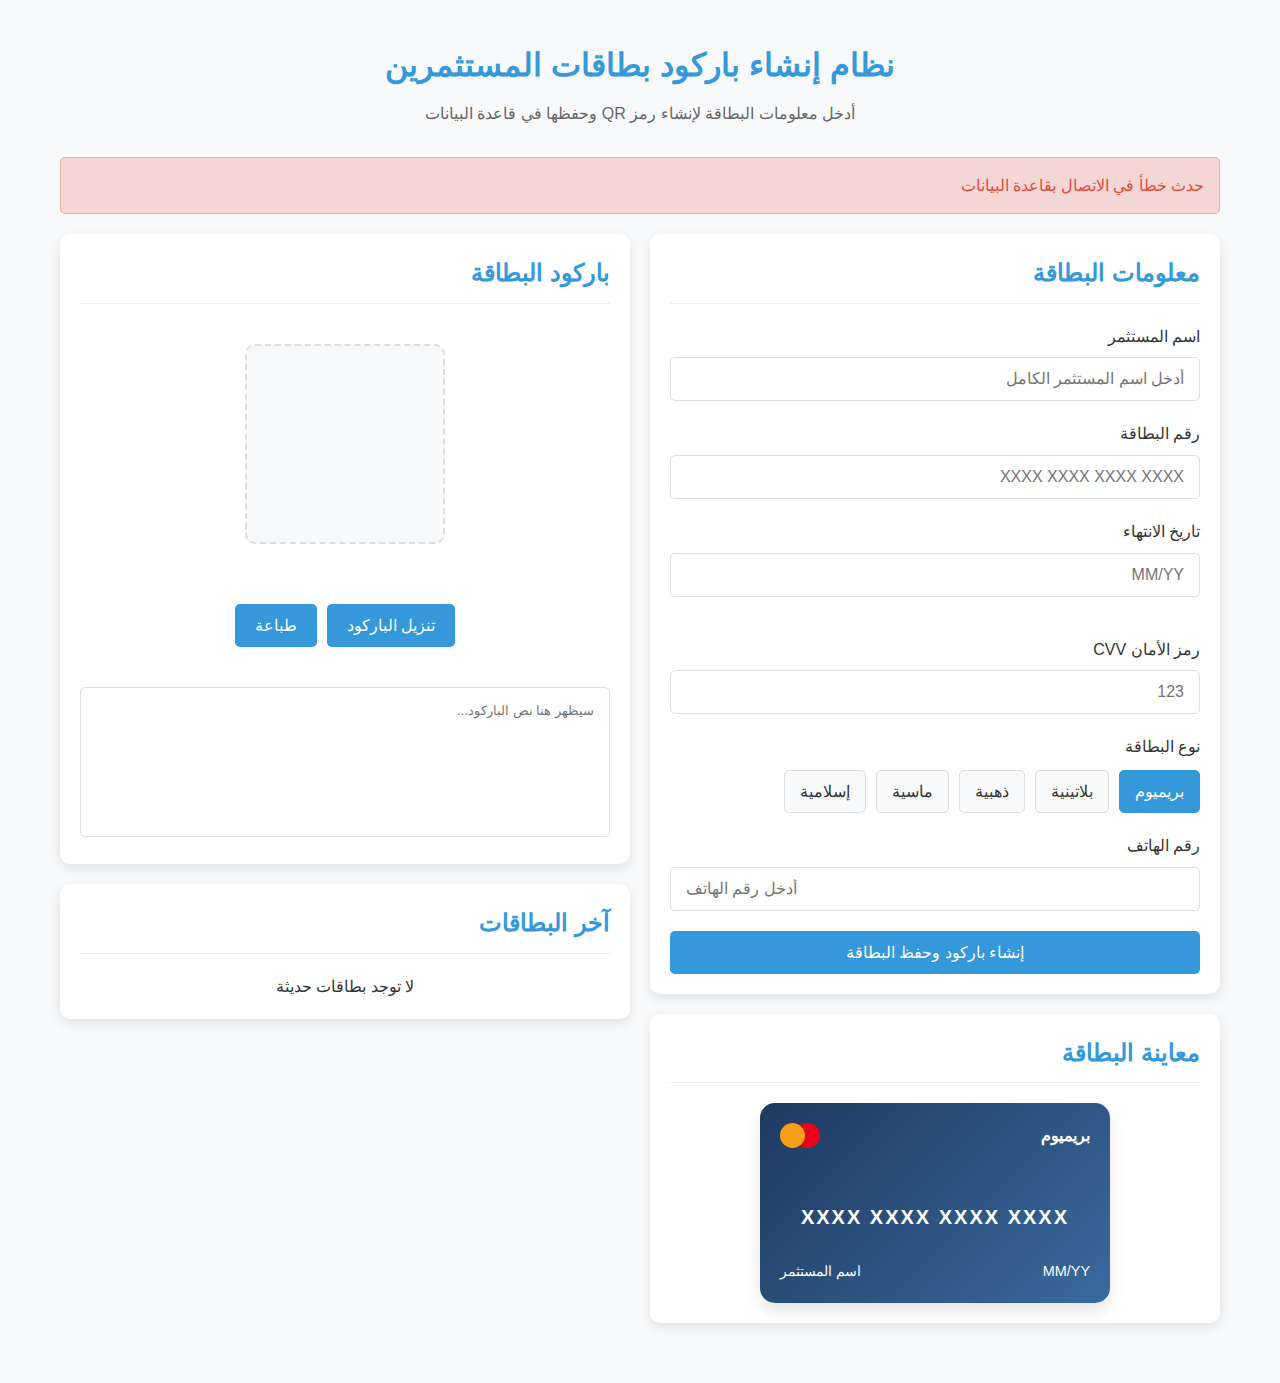
<file: 555555.html>
<!DOCTYPE html>
<html dir="rtl" lang="ar">
<head>
    <meta charset="UTF-8">
    <meta name="viewport" content="width=device-width, initial-scale=1.0">
    <title>نظام باركود بطاقات المستثمرين</title>
    
    <!-- Font Awesome -->
    <link href="https://cdnjs.cloudflare.com/ajax/libs/font-awesome/6.4.0/css/all.min.css" rel="stylesheet">
    
    <!-- Google Fonts - Tajawal -->
    <link href="https://fonts.googleapis.com/css2?family=Tajawal:wght@300;400;500;700;800&display=swap" rel="stylesheet">
    
    <!-- مكتبة QRCode -->
    <script src="https://cdn.jsdelivr.net/npm/qrcode@1.5.0/build/qrcode.min.js"></script>
    
    <!-- Firebase -->
    <script src="https://www.gstatic.com/firebasejs/8.10.0/firebase-app.js"></script>
    <script src="https://www.gstatic.com/firebasejs/8.10.0/firebase-database.js"></script>
    
    <style>
        :root {
            --primary-color: #3498db;
            --primary-dark: #2980b9;
            --primary-light: #5dade2;
            --primary-gradient: linear-gradient(135deg, #3498db, #2c3e50);
            
            --secondary-color: #2ecc71;
            --secondary-dark: #27ae60;
            --warning-color: #f39c12;
            --danger-color: #e74c3c;
            --info-color: #1abc9c;
            
            --background-color: #f8f9fa;
            --surface-color: #ffffff;
            --text-color: #333333;
            --text-light: #666666;
            
            --border-radius: 10px;
            --box-shadow: 0 4px 12px rgba(0, 0, 0, 0.1);
            --transition: all 0.3s ease;
        }
        
        * {
            margin: 0;
            padding: 0;
            box-sizing: border-box;
        }
        
        body {
            font-family: 'Tajawal', sans-serif;
            background-color: var(--background-color);
            color: var(--text-color);
            line-height: 1.6;
            padding: 20px;
        }
        
        .container {
            max-width: 1200px;
            margin: 0 auto;
            padding: 20px;
        }
        
        .header {
            text-align: center;
            margin-bottom: 30px;
        }
        
        .header h1 {
            color: var(--primary-color);
            font-size: 2rem;
            margin-bottom: 10px;
        }
        
        .header p {
            color: var(--text-light);
        }
        
        .card {
            background-color: var(--surface-color);
            border-radius: var(--border-radius);
            box-shadow: var(--box-shadow);
            padding: 20px;
            margin-bottom: 20px;
            transition: var(--transition);
        }
        
        .card:hover {
            box-shadow: 0 6px 16px rgba(0, 0, 0, 0.15);
        }
        
        .card-title {
            color: var(--primary-color);
            font-size: 1.5rem;
            margin-bottom: 20px;
            padding-bottom: 10px;
            border-bottom: 1px solid #eee;
        }
        
        .form-group {
            margin-bottom: 20px;
        }
        
        .form-label {
            display: block;
            margin-bottom: 8px;
            font-weight: 500;
        }
        
        .form-input {
            width: 100%;
            padding: 12px 15px;
            border: 1px solid #ddd;
            border-radius: 5px;
            font-size: 1rem;
            transition: var(--transition);
            font-family: 'Tajawal', sans-serif;
        }
        
        .form-input:focus {
            border-color: var(--primary-color);
            outline: none;
            box-shadow: 0 0 0 3px rgba(52, 152, 219, 0.1);
        }
        
        .btn {
            display: inline-block;
            padding: 12px 20px;
            background-color: var(--primary-color);
            color: white;
            border: none;
            border-radius: 5px;
            cursor: pointer;
            font-size: 1rem;
            font-weight: 500;
            transition: var(--transition);
            text-align: center;
            font-family: 'Tajawal', sans-serif;
        }
        
        .btn:hover {
            background-color: var(--primary-dark);
            transform: translateY(-2px);
        }
        
        .btn-block {
            display: block;
            width: 100%;
        }
        
        .btn-success {
            background-color: var(--secondary-color);
        }
        
        .btn-success:hover {
            background-color: var(--secondary-dark);
        }
        
        .row {
            display: flex;
            flex-wrap: wrap;
            margin: -10px;
        }
        
        .col {
            flex: 1;
            padding: 10px;
            min-width: 300px;
        }
        
        .text-center {
            text-align: center;
        }
        
        .qr-container {
            display: flex;
            flex-direction: column;
            align-items: center;
            justify-content: center;
            padding: 20px;
            min-height: 250px;
        }
        
        .qr-placeholder {
            width: 200px;
            height: 200px;
            background-color: #f8f9fa;
            border: 2px dashed #ddd;
            border-radius: 10px;
            display: flex;
            align-items: center;
            justify-content: center;
            margin-bottom: 20px;
        }
        
        .qr-placeholder i {
            font-size: 3rem;
            color: #ddd;
        }
        
        .qr-code {
            margin-bottom: 20px;
        }
        
        .qr-actions {
            display: flex;
            gap: 10px;
            margin-top: 20px;
        }
        
        .qr-text {
            width: 100%;
            height: 150px;
            padding: 15px;
            border-radius: 5px;
            border: 1px solid #ddd;
            font-family: 'Tajawal', sans-serif;
            resize: none;
            margin-top: 20px;
        }
        
        .card-types {
            display: flex;
            flex-wrap: wrap;
            gap: 10px;
            margin-top: 10px;
        }
        
        .card-type-option {
            padding: 8px 15px;
            background-color: #f8f9fa;
            border: 1px solid #ddd;
            border-radius: 5px;
            cursor: pointer;
            transition: var(--transition);
        }
        
        .card-type-option:hover {
            background-color: #e9ecef;
        }
        
        .card-type-option.selected {
            background-color: var(--primary-color);
            color: white;
            border-color: var(--primary-color);
        }
        
        .status-message {
            padding: 15px;
            border-radius: 5px;
            margin-bottom: 20px;
            display: none;
        }
        
        .status-success {
            background-color: rgba(46, 204, 113, 0.2);
            border: 1px solid rgba(46, 204, 113, 0.3);
            color: #27ae60;
        }
        
        .status-error {
            background-color: rgba(231, 76, 60, 0.2);
            border: 1px solid rgba(231, 76, 60, 0.3);
            color: #e74c3c;
        }
        
        .card-preview {
            width: 100%;
            max-width: 350px;
            height: 200px;
            margin: 0 auto;
            border-radius: 15px;
            padding: 20px;
            position: relative;
            background: linear-gradient(135deg, #1F3A5F, #3A6A9F);
            color: white;
            box-shadow: 0 8px 16px rgba(0,0,0,0.1);
            overflow: hidden;
        }
        
        .card-logo {
            position: absolute;
            top: 20px;
            left: 20px;
            display: flex;
        }
        
        .card-logo-circle {
            width: 25px;
            height: 25px;
            border-radius: 50%;
        }
        
        .card-logo-circle.red {
            background-color: #eb001b;
        }
        
        .card-logo-circle.yellow {
            background-color: #f79e1b;
            margin-right: -10px;
        }
        
        .card-brand {
            position: absolute;
            top: 20px;
            right: 20px;
            font-size: 1rem;
            font-weight: 700;
        }
        
        .card-number {
            position: absolute;
            bottom: 70px;
            width: 100%;
            text-align: center;
            left: 0;
            font-size: 1.25rem;
            letter-spacing: 2px;
            font-weight: 600;
        }
        
        .card-expiry {
            position: absolute;
            bottom: 20px;
            right: 20px;
            font-size: 0.9rem;
        }
        
        .card-holder {
            position: absolute;
            bottom: 20px;
            left: 20px;
            font-size: 0.9rem;
        }
        
        /* Responsive */
        @media (max-width: 768px) {
            .col {
                flex: 100%;
            }
            
            .card-preview {
                max-width: 300px;
                height: 180px;
            }
        }
    </style>
</head>
<body>
    <div class="container">
        <div class="header">
            <h1>نظام إنشاء باركود بطاقات المستثمرين</h1>
            <p>أدخل معلومات البطاقة لإنشاء رمز QR وحفظها في قاعدة البيانات</p>
        </div>
        
        <!-- رسالة الحالة -->
        <div id="status-message" class="status-message"></div>
        
        <div class="row">
            <!-- نموذج إدخال البيانات -->
            <div class="col">
                <div class="card">
                    <h2 class="card-title">
                        <i class="fas fa-credit-card"></i>
                        معلومات البطاقة
                    </h2>
                    
                    <form id="card-form">
                        <div class="form-group">
                            <label class="form-label">اسم المستثمر</label>
                            <input type="text" id="investor-name" class="form-input" placeholder="أدخل اسم المستثمر الكامل" required>
                        </div>
                        
                        <div class="form-group">
                            <label class="form-label">رقم البطاقة</label>
                            <input type="text" id="card-number" class="form-input" placeholder="XXXX XXXX XXXX XXXX" required>
                        </div>
                        
                        <div class="row">
                            <div class="col">
                                <div class="form-group">
                                    <label class="form-label">تاريخ الانتهاء</label>
                                    <input type="text" id="expiry-date" class="form-input" placeholder="MM/YY" required>
                                </div>
                            </div>
                            <div class="col">
                                <div class="form-group">
                                    <label class="form-label">رمز الأمان CVV</label>
                                    <input type="text" id="card-cvv" class="form-input" placeholder="123" required>
                                </div>
                            </div>
                        </div>
                        
                        <div class="form-group">
                            <label class="form-label">نوع البطاقة</label>
                            <div class="card-types">
                                <div class="card-type-option selected" data-type="premium">بريميوم</div>
                                <div class="card-type-option" data-type="platinum">بلاتينية</div>
                                <div class="card-type-option" data-type="gold">ذهبية</div>
                                <div class="card-type-option" data-type="diamond">ماسية</div>
                                <div class="card-type-option" data-type="islamic">إسلامية</div>
                            </div>
                        </div>
                        
                        <div class="form-group">
                            <label class="form-label">رقم الهاتف</label>
                            <input type="tel" id="phone-number" class="form-input" placeholder="أدخل رقم الهاتف">
                        </div>
                        
                        <button type="submit" class="btn btn-block">
                            <i class="fas fa-qrcode"></i>
                            إنشاء باركود وحفظ البطاقة
                        </button>
                    </form>
                </div>
                
                <!-- معاينة البطاقة -->
                <div class="card">
                    <h2 class="card-title">
                        <i class="fas fa-eye"></i>
                        معاينة البطاقة
                    </h2>
                    
                    <div class="card-preview" id="card-preview">
                        <div class="card-logo">
                            <div class="card-logo-circle red"></div>
                            <div class="card-logo-circle yellow"></div>
                        </div>
                        <div class="card-brand">بريميوم</div>
                        <div class="card-number">XXXX XXXX XXXX XXXX</div>
                        <div class="card-holder">اسم المستثمر</div>
                        <div class="card-expiry">MM/YY</div>
                    </div>
                </div>
            </div>
            
            <!-- عرض الباركود -->
            <div class="col">
                <div class="card">
                    <h2 class="card-title">
                        <i class="fas fa-qrcode"></i>
                        باركود البطاقة
                    </h2>
                    
                    <div class="qr-container">
                        <div id="qr-placeholder" class="qr-placeholder">
                            <i class="fas fa-qrcode"></i>
                        </div>
                        
                        <div id="qr-code" class="qr-code"></div>
                        
                        <div class="qr-actions">
                            <button id="save-qr-btn" class="btn" disabled>
                                <i class="fas fa-download"></i>
                                تنزيل الباركود
                            </button>
                            
                            <button id="print-qr-btn" class="btn" disabled>
                                <i class="fas fa-print"></i>
                                طباعة
                            </button>
                        </div>
                    </div>
                    
                    <textarea id="qr-text" class="qr-text" readonly placeholder="سيظهر هنا نص الباركود..."></textarea>
                </div>
                
                <div class="card">
                    <h2 class="card-title">
                        <i class="fas fa-history"></i>
                        آخر البطاقات
                    </h2>
                    
                    <div id="recent-cards">
                        <p class="text-center" id="no-cards-message">لا توجد بطاقات حديثة</p>
                        <ul id="cards-list"></ul>
                    </div>
                </div>
            </div>
        </div>
    </div>
    
    <!-- سكريبت نظام البطاقات وإنشاء الباركود -->
    <script>
        // تهيئة Firebase
        const firebaseConfig = {
            apiKey: "AIzaSyDGpAHia_wEmrhnmYjrPf1n1TrAzwEMiAI",
            authDomain: "messageemeapp.firebaseapp.com",
            databaseURL: "https://messageemeapp-default-rtdb.firebaseio.com",
            projectId: "messageemeapp",
            storageBucket: "messageemeapp.appspot.com",
            messagingSenderId: "255034474844",
            appId: "1:255034474844:web:5e3b7a6bc4b2fb94cc4199"
        };

        // متغيرات للنظام
        let firebaseInitialized = false;
        let database = null;
        let currentCardType = 'premium';
        let cardData = null;
        let recentCards = [];

        // العناصر DOM
        let cardForm, qrPlaceholder, qrCodeContainer, qrTextArea, saveQrBtn, printQrBtn, cardPreview, cardsList, noCardsMessage;

        // كائن مولد باركود البطاقات
        const CardQrGenerator = {
            // توليد باركود للبطاقة
            generateQrCode: function(card, container) {
                return new Promise((resolve, reject) => {
                    try {
                        // توليد نص الباركود
                        const qrText = this.generateQrPlainText(card);
                        
                        // التحقق من وجود مكتبة QRCode
                        if (typeof QRCode !== 'undefined') {
                            // مسح المحتوى السابق للحاوية
                            container.innerHTML = '';
                            
                            // إنشاء باركود جديد
                            new QRCode(container, {
                                text: qrText,
                                width: 200,
                                height: 200,
                                colorDark: "#000000",
                                colorLight: "#ffffff",
                                correctLevel: QRCode.CorrectLevel.H
                            });
                            
                            resolve();
                        } else {
                            // استخدام خدمة خارجية إذا كانت المكتبة غير متوفرة
                            const encodedText = encodeURIComponent(qrText);
                            container.innerHTML = `<img src="https://api.qrserver.com/v1/create-qr-code/?size=200x200&data=${encodedText}" alt="QR Code">`;
                            resolve();
                        }
                    } catch (error) {
                        console.error("خطأ في إنشاء الباركود:", error);
                        // استخدام خدمة خارجية كحل بديل
                        try {
                            const qrText = this.generateQrPlainText(card);
                            const encodedText = encodeURIComponent(qrText);
                            container.innerHTML = `<img src="https://api.qrserver.com/v1/create-qr-code/?size=200x200&data=${encodedText}" alt="QR Code">`;
                            resolve();
                        } catch (fallbackError) {
                            reject(fallbackError);
                        }
                    }
                });
            },
            
            // إنشاء نص الباركود
            generateQrPlainText: function(card) {
                // تنسيق تاريخ الانتهاء
                let expiryDate = '';
                try {
                    const date = new Date(card.expiryDate);
                    const month = date.getMonth() + 1;
                    const year = date.getFullYear().toString().slice(2);
                    expiryDate = `${month}/${year}`;
                } catch (e) {
                    expiryDate = card.expiryDate || '';
                }
                
                // تحديد اسم نوع البطاقة
                const cardTypes = {
                    'platinum': 'بلاتينية',
                    'gold': 'ذهبية',
                    'premium': 'بريميوم',
                    'diamond': 'ماسية',
                    'islamic': 'إسلامية'
                };
                
                const cardTypeName = cardTypes[card.cardType] || card.cardType;
                
                // إنشاء النص
                return `اسم المستثمر: ${card.investorName || ''}
رقم البطاقة: ${card.cardNumber || ''}
تاريخ الانتهاء: ${expiryDate}
نوع البطاقة: ${cardTypeName}
رمز الأمان CVV: ${card.cvv || ''}
معرف البطاقة: ${card.id}`;
            }
        };

        // تهيئة صفحة النظام عند التحميل
        document.addEventListener('DOMContentLoaded', function() {
            // تعريف عناصر DOM
            initializeDOMElements();
            
            // محاولة تهيئة Firebase
            try {
                firebase.initializeApp(firebaseConfig);
                database = firebase.database();
                firebaseInitialized = true;
                console.log("تم تهيئة Firebase بنجاح");
            } catch (error) {
                console.error("خطأ في تهيئة Firebase:", error);
                showStatusMessage("حدث خطأ في الاتصال بقاعدة البيانات", "error");
            }
            
            // إعداد مستمعي الأحداث
            setupEventListeners();
            
            // تحميل آخر البطاقات
            loadRecentCards();
        });

        // تعريف عناصر DOM
        function initializeDOMElements() {
            cardForm = document.getElementById('card-form');
            qrPlaceholder = document.getElementById('qr-placeholder');
            qrCodeContainer = document.getElementById('qr-code');
            qrTextArea = document.getElementById('qr-text');
            saveQrBtn = document.getElementById('save-qr-btn');
            printQrBtn = document.getElementById('print-qr-btn');
            cardPreview = document.getElementById('card-preview');
            cardsList = document.getElementById('cards-list');
            noCardsMessage = document.getElementById('no-cards-message');
        }

        // إعداد مستمعي الأحداث
        function setupEventListeners() {
            // مستمع لتقديم النموذج
            cardForm.addEventListener('submit', function(e) {
                e.preventDefault();
                generateCardAndQr();
            });
            
            // مستمع لخيارات نوع البطاقة
            document.querySelectorAll('.card-type-option').forEach(option => {
                option.addEventListener('click', function() {
                    // إزالة الفئة المحددة من جميع الخيارات
                    document.querySelectorAll('.card-type-option').forEach(opt => {
                        opt.classList.remove('selected');
                    });
                    
                    // إضافة الفئة المحددة للخيار المختار
                    this.classList.add('selected');
                    
                    // تحديث نوع البطاقة الحالي
                    currentCardType = this.getAttribute('data-type');
                    
                    // تحديث معاينة البطاقة
                    updateCardPreview();
                });
            });
            
            // مستمع لتغييرات حقول النموذج - لتحديث المعاينة
            ['investor-name', 'card-number', 'expiry-date'].forEach(fieldId => {
                document.getElementById(fieldId).addEventListener('input', updateCardPreview);
            });
            
            // مستمع لتنسيق رقم البطاقة
            document.getElementById('card-number').addEventListener('input', function(e) {
                e.target.value = formatCardNumber(e.target.value);
            });
            
            // مستمع لتنسيق تاريخ الانتهاء
            document.getElementById('expiry-date').addEventListener('input', function(e) {
                e.target.value = formatExpiryDate(e.target.value);
            });
            
            // مستمع لتنسيق رمز CVV
            document.getElementById('card-cvv').addEventListener('input', function(e) {
                // عدم السماح إلا بالأرقام وبحد أقصى 3 أرقام
                e.target.value = e.target.value.replace(/\D/g, '').substring(0, 3);
            });
            
            // مستمع لزر تنزيل الباركود
            saveQrBtn.addEventListener('click', function() {
                downloadQrCode();
            });
            
            // مستمع لزر طباعة الباركود
            printQrBtn.addEventListener('click', function() {
                printQrCode();
            });
        }

        // إنشاء البطاقة والباركود
        function generateCardAndQr() {
            // الحصول على قيم الحقول
            const investorName = document.getElementById('investor-name').value;
            const cardNumber = document.getElementById('card-number').value;
            const expiryDate = document.getElementById('expiry-date').value;
            const cardCvv = document.getElementById('card-cvv').value;
            const phoneNumber = document.getElementById('phone-number').value;
            
            // التحقق من البيانات
            if (!investorName || !cardNumber || !expiryDate || !cardCvv) {
                showStatusMessage("يرجى إدخال جميع الحقول المطلوبة", "error");
                return;
            }
            
            // إنشاء معرف فريد
            const cardId = 'card_' + Date.now();
            
            // تحويل تاريخ الانتهاء إلى التنسيق المناسب
            const expiryParts = expiryDate.split('/');
            if (expiryParts.length !== 2) {
                showStatusMessage("تنسيق تاريخ الانتهاء غير صحيح", "error");
                return;
            }
            
            const month = parseInt(expiryParts[0]);
            const year = parseInt("20" + expiryParts[1]);
            
            if (isNaN(month) || isNaN(year) || month < 1 || month > 12) {
                showStatusMessage("تاريخ الانتهاء غير صحيح", "error");
                return;
            }
            
            // إنشاء تاريخ الانتهاء بتنسيق ISO
            const expiryDateIso = `${year}-${month.toString().padStart(2, '0')}-01`;
            
            // إنشاء كائن البطاقة
            cardData = {
                id: cardId,
                investorName: investorName,
                cardNumber: cardNumber,
                expiryDate: expiryDateIso,
                cardType: currentCardType,
                cvv: cardCvv,
                investorPhone: phoneNumber || '',
                createdAt: new Date().toISOString()
            };
            
            // توليد الباركود
            generateQrCode(cardData);
            
            // حفظ البطاقة في Firebase
            saveCardToFirebase(cardData);
        }

        // إنشاء باركود للبطاقة
        function generateQrCode(card) {
            // إخفاء المساحة البديلة وإظهار الباركود
            qrPlaceholder.style.display = 'none';
            qrCodeContainer.style.display = 'block';
            
            // تفريغ محتوى حاوية الباركود أولاً
            qrCodeContainer.innerHTML = '';
            
            // استدعاء مولد الباركود
            CardQrGenerator.generateQrCode(card, qrCodeContainer)
                .then(() => {
                    console.log("تم إنشاء الباركود بنجاح");
                    
                    // تحديث نص الباركود
                    const qrText = CardQrGenerator.generateQrPlainText(card);
                    qrTextArea.value = qrText;
                    
                    // تفعيل أزرار التنزيل والطباعة
                    saveQrBtn.disabled = false;
                    printQrBtn.disabled = false;
                })
                .catch(error => {
                    console.error("خطأ في إنشاء الباركود:", error);
                    
                    // محاولة بديلة باستخدام API عبر الإنترنت
                    try {
                        const qrText = CardQrGenerator.generateQrPlainText(card);
                        qrTextArea.value = qrText;
                        
                        const encodedText = encodeURIComponent(qrText);
                        qrCodeContainer.innerHTML = `<img src="https://api.qrserver.com/v1/create-qr-code/?size=200x200&data=${encodedText}" alt="QR Code">`;
                        
                        // تفعيل أزرار التنزيل والطباعة
                        saveQrBtn.disabled = false;
                        printQrBtn.disabled = false;
                    } catch (fallbackError) {
                        showStatusMessage("حدث خطأ في إنشاء الباركود", "error");
                    }
                });
        }

        // حفظ البطاقة في Firebase
        function saveCardToFirebase(card) {
            if (!firebaseInitialized || !database) {
                showStatusMessage("لا يمكن الاتصال بقاعدة البيانات", "error");
                return;
            }
            
            // إنشاء مسار عشوائي للبطاقة
            const cardRef = database.ref('investor_cards').push();
            
            // تعيين معرف البطاقة إذا لم يكن موجودًا
            if (!card.id) {
                card.id = cardRef.key;
            }
            
            // حفظ البطاقة
            cardRef.set(card)
                .then(() => {
                    console.log("تم حفظ البطاقة في قاعدة البيانات", card);
                    showStatusMessage("تم إنشاء الباركود وحفظ البطاقة بنجاح", "success");
                    
                    // إضافة البطاقة إلى القائمة المحلية
                    recentCards.unshift(card);
                    if (recentCards.length > 5) {
                        recentCards.pop();
                    }
                    
                    // تحديث قائمة البطاقات
                    updateRecentCardsList();
                })
                .catch(error => {
                    console.error("خطأ في حفظ البطاقة:", error);
                    showStatusMessage("حدث خطأ في حفظ البطاقة", "error");
                });
        }

        // تحميل آخر البطاقات من Firebase
        function loadRecentCards() {
            if (!firebaseInitialized || !database) {
                console.warn("لا يمكن تحميل البطاقات بدون اتصال بقاعدة البيانات");
                return;
            }
            
            // الحصول على آخر 5 بطاقات
            database.ref('investor_cards').orderByChild('createdAt').limitToLast(5).once('value')
                .then(snapshot => {
                    const data = snapshot.val();
                    
                    if (data) {
                        // تحويل البيانات إلى مصفوفة
                        recentCards = Object.values(data).sort((a, b) => {
                            return new Date(b.createdAt) - new Date(a.createdAt);
                        });
                        
                        // تحديث القائمة
                        updateRecentCardsList();
                    }
                })
                .catch(error => {
                    console.error("خطأ في تحميل البطاقات:", error);
                });
        }

        // تحديث قائمة البطاقات الحديثة
        function updateRecentCardsList() {
            if (recentCards.length === 0) {
                noCardsMessage.style.display = 'block';
                cardsList.innerHTML = '';
                return;
            }
            
            noCardsMessage.style.display = 'none';
            cardsList.innerHTML = '';
            
            recentCards.forEach(card => {
                const listItem = document.createElement('li');
                listItem.style.padding = '10px';
                listItem.style.borderBottom = '1px solid #eee';
                listItem.style.cursor = 'pointer';
                
                // تنسيق تاريخ الإنشاء
                const date = new Date(card.createdAt);
                const formattedDate = `${date.getDate()}/${date.getMonth() + 1}/${date.getFullYear()}`;
                
                listItem.innerHTML = `
                    <div style="display: flex; justify-content: space-between;">
                        <strong>${card.investorName}</strong>
                        <span style="font-size: 0.8rem; color: #777;">${formattedDate}</span>
                    </div>
                    <div style="color: #666; font-size: 0.9rem;">${card.cardNumber}</div>
                `;
                
                // مستمع لعرض البطاقة
                listItem.addEventListener('click', function() {
                    // تعبئة النموذج ببيانات البطاقة
                    document.getElementById('investor-name').value = card.investorName;
                    document.getElementById('card-number').value = card.cardNumber;
                    
                    // تنسيق تاريخ الانتهاء
                    let expiryDate = '';
                    try {
                        const date = new Date(card.expiryDate);
                        const month = date.getMonth() + 1;
                        const year = date.getFullYear().toString().slice(2);
                        expiryDate = `${month.toString().padStart(2, '0')}/${year}`;
                    } catch (e) {
                        expiryDate = '';
                    }
                    
                    document.getElementById('expiry-date').value = expiryDate;
                    document.getElementById('card-cvv').value = card.cvv || '';
                    document.getElementById('phone-number').value = card.investorPhone || '';
                    
                    // تحديد نوع البطاقة
                    document.querySelectorAll('.card-type-option').forEach(option => {
                        option.classList.remove('selected');
                        
                        if (option.getAttribute('data-type') === card.cardType) {
                            option.classList.add('selected');
                            currentCardType = card.cardType;
                        }
                    });
                    
                    // تحديث معاينة البطاقة
                    updateCardPreview();
                    
                    // توليد الباركود
                    generateQrCode(card);
                    
                    // الانتقال إلى أعلى الصفحة
                    window.scrollTo({ top: 0, behavior: 'smooth' });
                });
                
                cardsList.appendChild(listItem);
            });
        }

        // تحديث معاينة البطاقة
        function updateCardPreview() {
            const investorName = document.getElementById('investor-name').value || 'اسم المستثمر';
            const cardNumber = document.getElementById('card-number').value || 'XXXX XXXX XXXX XXXX';
            const expiryDate = document.getElementById('expiry-date').value || 'MM/YY';
            
            // تحديد لون البطاقة حسب النوع
            const cardBackgrounds = {
                'platinum': 'linear-gradient(135deg, #303030, #505050)',
                'gold': 'linear-gradient(135deg, #D4AF37, #FFDC73)',
                'premium': 'linear-gradient(135deg, #1F3A5F, #3A6A9F)',
                'diamond': 'linear-gradient(135deg, #16213E, #304879)',
                'islamic': 'linear-gradient(135deg, #006B3C, #00A15C)'
            };
            
            const textColors = {
                'platinum': 'white',
                'gold': 'black',
                'premium': 'white',
                'diamond': 'white',
                'islamic': 'white'
            };
            
            const cardTypes = {
                'platinum': 'بلاتينية',
                'gold': 'ذهبية',
                'premium': 'بريميوم',
                'diamond': 'ماسية',
                'islamic': 'إسلامية'
            };
            
            // تحديث أنماط البطاقة
            cardPreview.style.background = cardBackgrounds[currentCardType] || cardBackgrounds['premium'];
            cardPreview.style.color = textColors[currentCardType] || 'white';
            
            // تحديث محتوى البطاقة
            cardPreview.querySelector('.card-brand').textContent = cardTypes[currentCardType] || 'بريميوم';
            cardPreview.querySelector('.card-number').textContent = cardNumber;
            cardPreview.querySelector('.card-holder').textContent = investorName;
            cardPreview.querySelector('.card-expiry').textContent = expiryDate;
        }

        // تنزيل الباركود كصورة
        function downloadQrCode() {
            const canvas = qrCodeContainer.querySelector('canvas');
            const img = qrCodeContainer.querySelector('img');
            
            if (canvas) {
                // إذا كان هناك canvas
                const link = document.createElement('a');
                link.download = `بطاقة_${Date.now()}.png`;
                link.href = canvas.toDataURL('image/png');
                link.click();
            } else if (img) {
                // إذا كان هناك img
                try {
                    // محاولة تنزيل الصورة
                    const canvas = document.createElement('canvas');
                    canvas.width = img.naturalWidth || 200;
                    canvas.height = img.naturalHeight || 200;
                    
                    const ctx = canvas.getContext('2d');
                    ctx.drawImage(img, 0, 0);
                    
                    const link = document.createElement('a');
                    link.download = `بطاقة_${Date.now()}.png`;
                    link.href = canvas.toDataURL('image/png');
                    link.click();
                } catch (error) {
                    console.error("خطأ في تنزيل الصورة:", error);
                    
                    // محاولة بديلة لفتح الصورة في نافذة جديدة
                    const imgWindow = window.open('');
                    imgWindow.document.write(`<img src="${img.src}" alt="QR Code">`);
                }
            } else {
                showStatusMessage("لا يمكن تنزيل الباركود", "error");
            }
        }

 
        // عرض رسالة الحالة
        function showStatusMessage(message, type) {
            const statusMessage = document.getElementById('status-message');
            statusMessage.textContent = message;
            statusMessage.className = 'status-message';
            statusMessage.classList.add('status-' + type);
            statusMessage.style.display = 'block';
            
            // إخفاء الرسالة بعد 5 ثوانٍ
            setTimeout(() => {
                statusMessage.style.display = 'none';
            }, 5000);
        }

        // تنسيق رقم البطاقة (إضافة مسافة بعد كل 4 أرقام)
        function formatCardNumber(value) {
            if (!value) return '';
            
            // إزالة المسافات
            value = value.replace(/\s+/g, '');
            
            // إضافة مسافة بعد كل 4 أرقام
            return value.replace(/(\d{4})(?=\d)/g, '$1 ');
        }

        // تنسيق تاريخ الانتهاء (MM/YY)
        function formatExpiryDate(value) {
            if (!value) return '';
            
            // إزالة جميع الأحرف غير الرقمية
            value = value.replace(/\D/g, '');
            
            // تنسيق كـ MM/YY
            if (value.length > 2) {
                return value.substring(0, 2) + '/' + value.substring(2, 4);
            }
            
            return value;
        }


        
    </script>
</body>
</html>
</file>
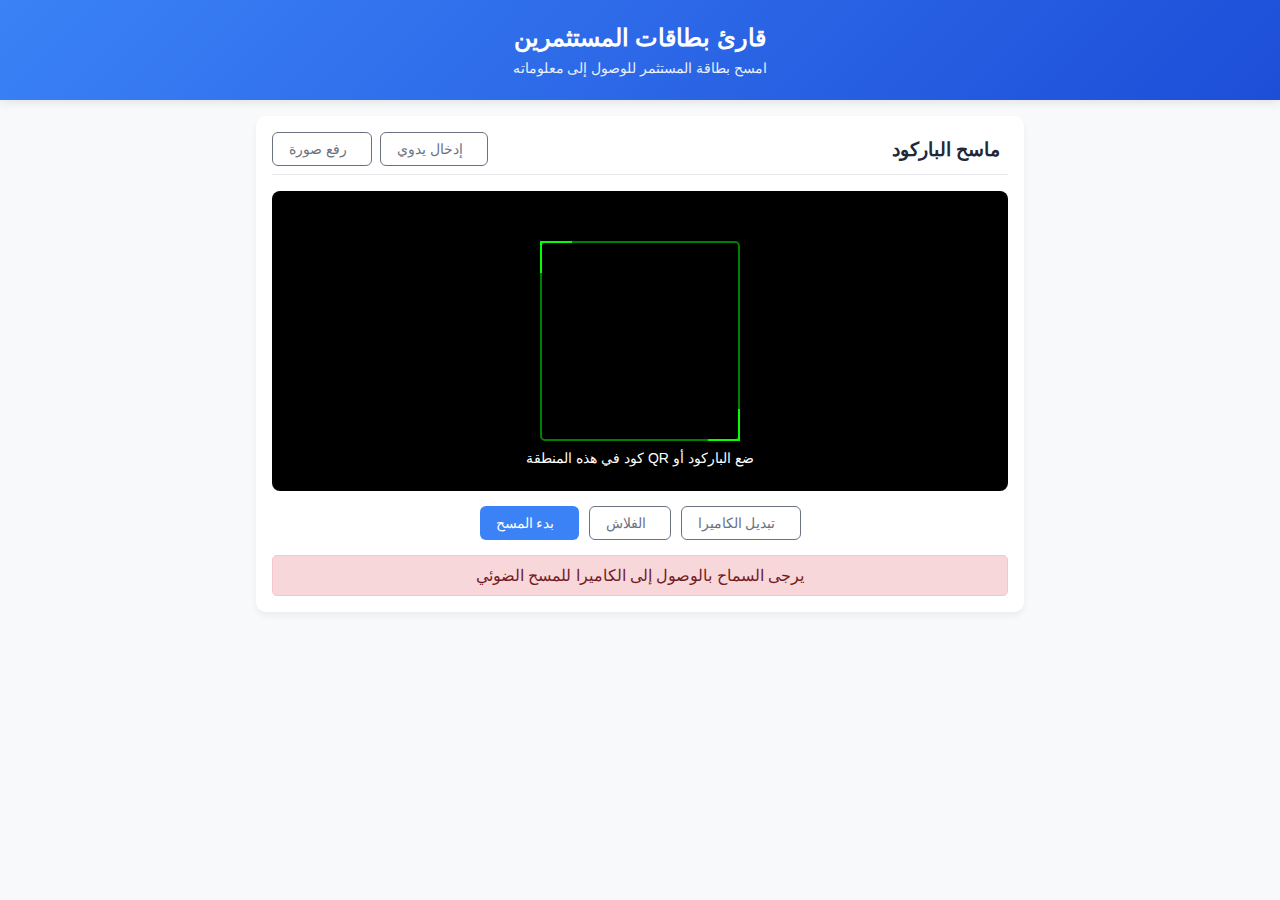
<file: barcode-reader-app.html>
<!DOCTYPE html>
<html dir="rtl" lang="ar">
<head>
    <meta charset="UTF-8">
    <meta name="viewport" content="width=device-width, initial-scale=1.0">
    <title>قارئ بطاقات المستثمرين</title>
    
    <!-- Font Awesome للأيقونات -->
    <link href="https://cdnjs.cloudflare.com/ajax/libs/font-awesome/6.4.0/css/all.min.css" rel="stylesheet" />
    
    <!-- Google Fonts - Tajawal -->
    <link href="https://fonts.googleapis.com/css2?family=Tajawal:wght@300;400;500;700;800&display=swap" rel="stylesheet" />
    
    <!-- مكتبة Quagga لقراءة الباركود -->
    <script src="https://cdn.jsdelivr.net/npm/@ericblade/quagga2@1.8.2/dist/quagga.min.js"></script>
    
    <style>
        /* الأنماط الأساسية */
        * {
            box-sizing: border-box;
            font-family: 'Tajawal', sans-serif;
        }
        
        body {
            margin: 0;
            padding: 0;
            background-color: #f8f9fa;
            color: #333;
            direction: rtl;
        }
        
        /* الألوان الأساسية */
        :root {
            --primary-color: #3b82f6;
            --secondary-color: #1d4ed8;
            --success-color: #10b981;
            --warning-color: #f59e0b;
            --danger-color: #ef4444;
            --gray-color: #6b7280;
            --light-gray: #e5e7eb;
            --dark-color: #1f2937;
        }
        
        /* تنسيق الهيدر */
        .app-header {
            background: linear-gradient(135deg, var(--primary-color), var(--secondary-color));
            color: white;
            padding: 1rem;
            text-align: center;
            box-shadow: 0 2px 10px rgba(0, 0, 0, 0.1);
            position: relative;
        }
        
        .app-title {
            margin: 0;
            padding: 0.5rem 0;
            font-size: 1.5rem;
            font-weight: 700;
        }
        
        .app-subtitle {
            font-size: 0.9rem;
            opacity: 0.9;
            margin: 0;
            padding-bottom: 0.5rem;
        }
        
        /* تنسيق جسم التطبيق */
        .app-container {
            max-width: 800px;
            margin: 0 auto;
            padding: 1rem;
        }
        
        /* حاوية الماسح الضوئي */
        .scanner-container {
            background-color: white;
            border-radius: 10px;
            box-shadow: 0 4px 6px rgba(0, 0, 0, 0.05);
            padding: 1rem;
            margin-bottom: 1.5rem;
        }
        
        .scanner-header {
            display: flex;
            align-items: center;
            justify-content: space-between;
            margin-bottom: 1rem;
            padding-bottom: 0.5rem;
            border-bottom: 1px solid var(--light-gray);
        }
        
        .scanner-title {
            font-size: 1.2rem;
            color: var(--dark-color);
            margin: 0;
            display: flex;
            align-items: center;
        }
        
        .scanner-title i {
            margin-left: 0.5rem;
            color: var(--primary-color);
        }
        
        .scanner-actions {
            display: flex;
            gap: 0.5rem;
        }
        
        /* منطقة المسح */
        #barcode-scanner-region {
            position: relative;
            width: 100%;
            height: 300px;
            overflow: hidden;
            border-radius: 8px;
            margin: 0 auto;
            background-color: #000;
        }
        
        .scanner-video {
            width: 100%;
            height: 100%;
            object-fit: cover;
        }
        
        .scanner-overlay {
            position: absolute;
            top: 0;
            left: 0;
            width: 100%;
            height: 100%;
            display: flex;
            flex-direction: column;
            align-items: center;
            justify-content: center;
            z-index: 1;
            pointer-events: none;
        }
        
        .scanner-reticle {
            width: 200px;
            height: 200px;
            border: 2px solid rgba(0, 255, 0, 0.5);
            border-radius: 5px;
            position: relative;
        }
        
        .scanner-reticle::before,
        .scanner-reticle::after {
            content: '';
            position: absolute;
            width: 30px;
            height: 30px;
            border-color: #00ff00;
            border-style: solid;
            border-width: 0;
        }
        
        .scanner-reticle::before {
            top: -2px;
            left: -2px;
            border-top-width: 2px;
            border-left-width: 2px;
        }
        
        .scanner-reticle::after {
            bottom: -2px;
            right: -2px;
            border-bottom-width: 2px;
            border-right-width: 2px;
        }
        
        .scanner-instructions {
            position: absolute;
            bottom: 20px;
            color: #fff;
            text-align: center;
            background-color: rgba(0, 0, 0, 0.6);
            padding: 5px 10px;
            border-radius: 20px;
            font-size: 14px;
        }
        
        .scanner-controls {
            display: flex;
            justify-content: center;
            gap: 10px;
            margin-top: 15px;
            width: 100%;
        }
        
        .scan-result {
            margin-top: 15px;
            padding: 10px;
            width: 100%;
            border-radius: 5px;
            text-align: center;
            display: none;
        }
        
        .scan-result.success {
            display: block;
            color: #155724;
            background-color: #d4edda;
            border: 1px solid #c3e6cb;
        }
        
        .scan-result.error {
            display: block;
            color: #721c24;
            background-color: #f8d7da;
            border: 1px solid #f5c6cb;
        }
        
        /* عرض معلومات المستثمر */
        .investor-details {
            background-color: white;
            border-radius: 10px;
            box-shadow: 0 4px 6px rgba(0, 0, 0, 0.05);
            padding: 1rem;
            margin-top: 1.5rem;
            display: none;
        }
        
        .investor-details.active {
            display: block;
        }
        
        .investor-header {
            display: flex;
            align-items: center;
            justify-content: space-between;
            margin-bottom: 1rem;
            padding-bottom: 0.5rem;
            border-bottom: 1px solid var(--light-gray);
        }
        
        .investor-name {
            font-size: 1.3rem;
            font-weight: 700;
            color: var(--dark-color);
            margin: 0;
        }
        
        .investor-id {
            font-size: 0.8rem;
            color: var(--gray-color);
        }
        
        .investor-card {
            position: relative;
            width: 100%;
            max-width: 400px;
            margin: 0 auto 1.5rem;
            aspect-ratio: 1.586;
            border-radius: 10px;
            overflow: hidden;
            box-shadow: 0 8px 20px rgba(0, 0, 0, 0.15);
            background: linear-gradient(135deg, #0a1128 0%, #16213e 100%);
            color: white;
            padding: 1rem;
        }
        
        .investor-card-logo {
            position: absolute;
            top: 16px;
            right: 16px;
            font-size: 18px;
            font-weight: bold;
            text-transform: uppercase;
        }
        
        .mastercard-logo {
            position: absolute;
            top: 16px;
            left: 16px;
            height: 30px;
            display: flex;
            align-items: center;
        }
        
        .mastercard-logo .circle {
            width: 25px;
            height: 25px;
            border-radius: 50%;
        }
        
        .mastercard-logo .circle-red {
            background-color: #eb001b;
            margin-right: -8px;
            z-index: 1;
        }
        
        .mastercard-logo .circle-yellow {
            background-color: #f79e1b;
            z-index: 0;
        }
        
        .investor-card-number {
            font-size: 18px;
            letter-spacing: 2px;
            margin-top: 45px;
            text-align: center;
            font-family: 'Courier New', monospace;
            font-weight: bold;
        }
        
        .investor-card-name {
            position: absolute;
            bottom: 40px;
            right: 20px;
            font-size: 16px;
            font-weight: bold;
            text-transform: uppercase;
        }
        
        .investor-card-expiry {
            position: absolute;
            bottom: 20px;
            left: 20px;
            font-size: 14px;
        }
        
        .info-grid {
            display: grid;
            grid-template-columns: repeat(auto-fill, minmax(250px, 1fr));
            gap: 1rem;
            margin-bottom: 1rem;
        }
        
        .info-item {
            background-color: #f9fafb;
            border-radius: 8px;
            padding: 1rem;
            border-right: 3px solid var(--primary-color);
        }
        
        .info-label {
            font-size: 0.8rem;
            color: var(--gray-color);
            margin-bottom: 0.3rem;
        }
        
        .info-value {
            font-size: 1.1rem;
            font-weight: 500;
            color: var(--dark-color);
        }
        
        .info-item.investment {
            border-right-color: var(--success-color);
        }
        
        .info-item.profit {
            border-right-color: var(--warning-color);
        }
        
        .info-item.status {
            border-right-color: var(--danger-color);
        }
        
        .info-value.active {
            color: var(--success-color);
        }
        
        .info-value.inactive {
            color: var(--danger-color);
        }
        
        .empty-result {
            text-align: center;
            padding: 2rem;
            color: var(--gray-color);
        }
        
        .empty-result i {
            font-size: 3rem;
            margin-bottom: 1rem;
            color: var(--light-gray);
        }
        
        .empty-result p {
            margin: 0.5rem 0;
        }
        
        /* الأزرار */
        .btn {
            display: inline-flex;
            align-items: center;
            justify-content: center;
            padding: 0.5rem 1rem;
            border-radius: 6px;
            border: none;
            font-weight: 500;
            cursor: pointer;
            transition: all 0.2s;
            font-size: 0.9rem;
        }
        
        .btn i {
            margin-left: 0.5rem;
        }
        
        .btn-primary {
            background-color: var(--primary-color);
            color: white;
        }
        
        .btn-primary:hover {
            background-color: var(--secondary-color);
        }
        
        .btn-outline {
            background-color: transparent;
            border: 1px solid var(--gray-color);
            color: var(--gray-color);
        }
        
        .btn-outline:hover {
            border-color: var(--dark-color);
            color: var(--dark-color);
        }
        
        .btn-success {
            background-color: var(--success-color);
            color: white;
        }
        
        .btn-success:hover {
            background-color: #0b966d;
        }
        
        .btn-sm {
            padding: 0.25rem 0.75rem;
            font-size: 0.8rem;
        }
        
        /* رسائل التنبيه */
        .alert {
            padding: 1rem;
            border-radius: 8px;
            margin-bottom: 1rem;
            display: flex;
            align-items: center;
        }
        
        .alert i {
            margin-left: 0.5rem;
            font-size: 1.2rem;
        }
        
        .alert-info {
            background-color: #e0f2fe;
            color: #0369a1;
            border-right: 4px solid #0ea5e9;
        }
        
        .alert-error {
            background-color: #fee2e2;
            color: #b91c1c;
            border-right: 4px solid #ef4444;
        }
        
        .alert-success {
            background-color: #dcfce7;
            color: #15803d;
            border-right: 4px solid #10b981;
        }
        
        /* وضع الهاتف المحمول */
        @media (max-width: 600px) {
            .app-header {
                padding: 0.75rem;
            }
            
            .app-title {
                font-size: 1.2rem;
            }
            
            .app-container {
                padding: 0.75rem;
            }
            
            .info-grid {
                grid-template-columns: 1fr;
            }
            
            .scanner-controls {
                flex-wrap: wrap;
            }
            
            #barcode-scanner-region {
                height: 250px;
            }
        }
    </style>
</head>
<body>
    <!-- هيدر التطبيق -->
    <header class="app-header">
        <h1 class="app-title">قارئ بطاقات المستثمرين</h1>
        <p class="app-subtitle">امسح بطاقة المستثمر للوصول إلى معلوماته</p>
    </header>
    
    <!-- حاوية التطبيق -->
    <div class="app-container">
        <!-- قسم الماسح -->
        <div class="scanner-container">
            <div class="scanner-header">
                <h2 class="scanner-title">
                    <i class="fas fa-qrcode"></i>
                    ماسح الباركود
                </h2>
                <div class="scanner-actions">
                    <button id="manual-entry-btn" class="btn btn-outline">
                        <i class="fas fa-keyboard"></i>
                        إدخال يدوي
                    </button>
                    <button id="upload-barcode-btn" class="btn btn-outline">
                        <i class="fas fa-upload"></i>
                        رفع صورة
                    </button>
                </div>
            </div>
            
            <div id="barcode-scanner-region">
                <div class="scanner-overlay">
                    <div class="scanner-reticle"></div>
                    <div class="scanner-instructions">ضع الباركود أو QR كود في هذه المنطقة</div>
                </div>
                <video id="scanner-video" class="scanner-video"></video>
            </div>
            
            <div class="scanner-controls">
                <button id="toggle-camera-btn" class="btn btn-outline">
                    <i class="fas fa-camera"></i>
                    تبديل الكاميرا
                </button>
                <button id="toggle-flash-btn" class="btn btn-outline">
                    <i class="fas fa-bolt"></i>
                    الفلاش
                </button>
                <button id="start-scan-btn" class="btn btn-primary">
                    <i class="fas fa-play"></i>
                    بدء المسح
                </button>
            </div>
            
            <div id="scan-result" class="scan-result"></div>
        </div>
        
        <!-- قسم معلومات المستثمر -->
        <div id="investor-details" class="investor-details">
            <div class="investor-header">
                <div>
                    <h2 id="investor-name" class="investor-name">-</h2>
                    <div id="investor-id" class="investor-id">-</div>
                </div>
                <button id="print-details-btn" class="btn btn-outline">
                    <i class="fas fa-print"></i>
                    طباعة
                </button>
            </div>
            
            <div id="investor-card" class="investor-card">
                <div class="investor-card-logo">MASTERCARD</div>
                <div class="mastercard-logo">
                    <div class="circle circle-red"></div>
                    <div class="circle circle-yellow"></div>
                </div>
                <div id="investor-card-number" class="investor-card-number">0000 0000 0000 0000</div>
                <div id="investor-card-name" class="investor-card-name">INVESTOR NAME</div>
                <div id="investor-card-expiry" class="investor-card-expiry">VALID 00/00</div>
            </div>
            
            <div class="info-grid">
                <div class="info-item">
                    <div class="info-label">رقم الهاتف</div>
                    <div id="investor-phone" class="info-value">-</div>
                </div>
                <div class="info-item">
                    <div class="info-label">العنوان</div>
                    <div id="investor-address" class="info-value">-</div>
                </div>
                <div class="info-item">
                    <div class="info-label">البريد الإلكتروني</div>
                    <div id="investor-email" class="info-value">-</div>
                </div>
                <div class="info-item">
                    <div class="info-label">تاريخ الانضمام</div>
                    <div id="investor-join-date" class="info-value">-</div>
                </div>
                <div class="info-item investment">
                    <div class="info-label">إجمالي الاستثمار</div>
                    <div id="investor-total-investment" class="info-value">-</div>
                </div>
                <div class="info-item profit">
                    <div class="info-label">الربح الشهري</div>
                    <div id="investor-monthly-profit" class="info-value">-</div>
                </div>
                <div class="info-item">
                    <div class="info-label">تاريخ آخر استثمار</div>
                    <div id="investor-last-investment-date" class="info-value">-</div>
                </div>
                <div class="info-item status">
                    <div class="info-label">الحالة</div>
                    <div id="investor-status" class="info-value">-</div>
                </div>
            </div>
            
            <div class="alert alert-info">
                <i class="fas fa-info-circle"></i>
                <span>تم مسح البطاقة بنجاح وعرض بيانات المستثمر</span>
            </div>
        </div>
    </div>

    
      <script src="99999999999-1.js"></script>
    </script>
</body>
</html>
</file>
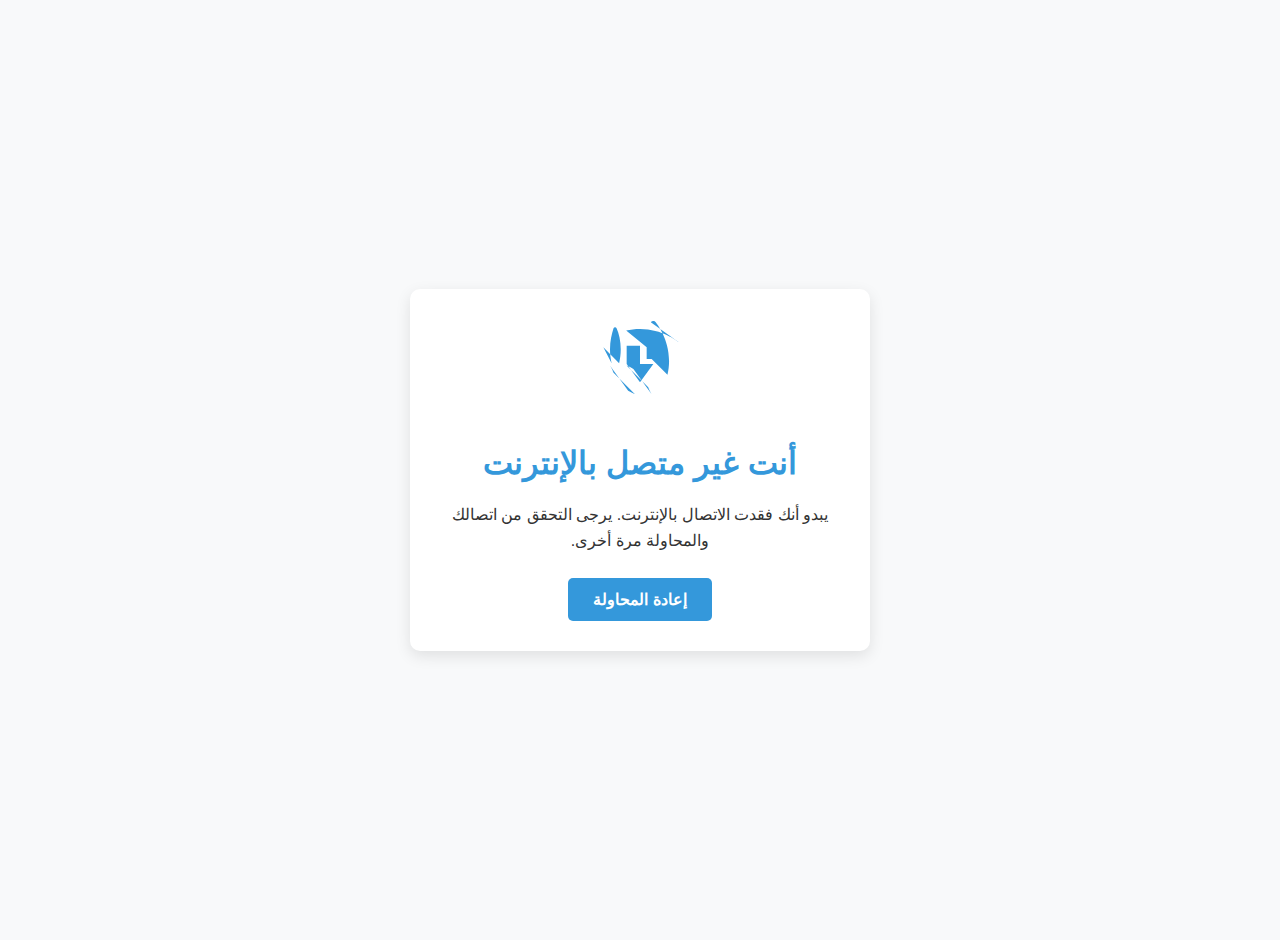
<file: offline.html>
<!DOCTYPE html>
<html dir="rtl" lang="ar">
<head>
    <meta charset="UTF-8">
    <meta name="viewport" content="width=device-width, initial-scale=1.0">
    <title>غير متصل بالإنترنت</title>
    <link href="https://fonts.googleapis.com/css2?family=Tajawal:wght@400;700&display=swap" rel="stylesheet">
    <style>
        body {
            font-family: 'Tajawal', sans-serif;
            background-color: #f8f9fa;
            color: #333;
            display: flex;
            flex-direction: column;
            align-items: center;
            justify-content: center;
            height: 100vh;
            margin: 0;
            padding: 20px;
            text-align: center;
        }
        
        .offline-container {
            background-color: white;
            border-radius: 10px;
            box-shadow: 0 5px 15px rgba(0, 0, 0, 0.1);
            padding: 30px;
            max-width: 400px;
            width: 100%;
        }
        
        .offline-icon {
            width: 80px;
            height: 80px;
            margin-bottom: 20px;
        }
        
        h1 {
            color: #3498db;
            margin-bottom: 20px;
        }
        
        p {
            margin-bottom: 25px;
            line-height: 1.6;
        }
        
        .retry-button {
            background-color: #3498db;
            color: white;
            border: none;
            border-radius: 5px;
            padding: 12px 25px;
            font-size: 16px;
            font-weight: 700;
            cursor: pointer;
            transition: background-color 0.3s;
        }
        
        .retry-button:hover {
            background-color: #2980b9;
        }
    </style>
</head>
<body>
    <div class="offline-container">
        <svg class="offline-icon" xmlns="http://www.w3.org/2000/svg" viewBox="0 0 24 24" fill="#3498db">
            <path d="M0 0h24v24H0z" fill="none"/>
            <path d="M23.64 7c-.45-.34-4.93-4-11.64-4-1.5 0-2.89.19-4.15.48L14 8.5V12h1.5l4.74 4.74c.29-1.26.48-2.65.48-4.15 0-6.72-3.66-11.19-4-11.64-.18-.23-.45-.36-.74-.36s-.56.13-.74.36zM1 8.5l4.74 4.74c.29-1.26.48-2.65.48-4.15 0-2.58-.54-4.69-1.25-6.31-.18-.39-.73-.39-.91 0C3.54 4.4 3 6.58 3 9.09c0 1.5.19 2.89.48 4.15L1 8.5zm2.47 7.03l7.03 7.03c-.71-.28-1.4-.63-2.05-1.03L3.03 14c.4.65.75 1.34 1.03 2.05zM15 20.97l-7.03-7.03c.71.28 1.4.63 2.05 1.03l5.42 7.5c-.4-.65-.75-1.34-1.03-2.05zM12 13.5V8H8v5.5l4 5.5 4-5.5h-4z"/>
        </svg>
        <h1>أنت غير متصل بالإنترنت</h1>
        <p>يبدو أنك فقدت الاتصال بالإنترنت. يرجى التحقق من اتصالك والمحاولة مرة أخرى.</p>
        <button class="retry-button" onclick="window.location.reload()">إعادة المحاولة</button>
    </div>
    
    <script>
        window.addEventListener('online', () => {
            window.location.reload();
        });
    </script>
</body>
</html>
</file>
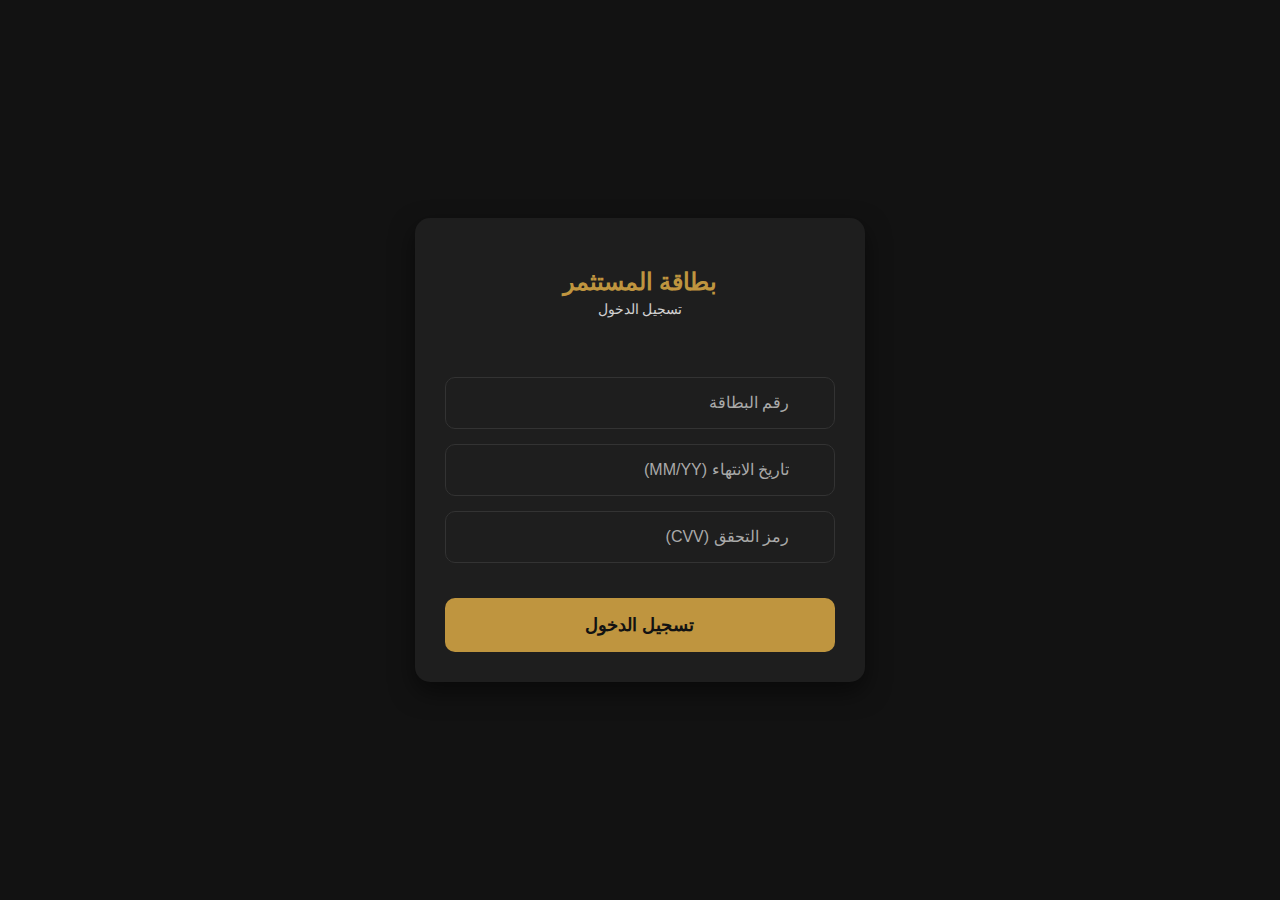
<file: بطاقة المستثمر1.01.html>
<!DOCTYPE html>
<html dir="rtl" lang="ar">

<head>
    <meta charset="UTF-8">
    <meta name="viewport" content="width=device-width, initial-scale=1.0">
    <title>تطبيق بطاقة المستثمر</title>
    <!-- Font Awesome -->
    <link href="https://cdnjs.cloudflare.com/ajax/libs/font-awesome/6.4.0/css/all.min.css" rel="stylesheet">
    <!-- Google Fonts -->
    <link href="https://fonts.googleapis.com/css2?family=Tajawal:wght@300;400;500;700;800&display=swap"
        rel="stylesheet">
    <!-- QR Code Scanner Library -->
    <script src="https://cdnjs.cloudflare.com/ajax/libs/html5-qrcode/2.3.4/html5-qrcode.min.js"></script>
    <!-- Chart.js for Analytics -->
    <script src="https://cdnjs.cloudflare.com/ajax/libs/Chart.js/3.7.1/chart.min.js"></script>
    <!-- Firebase CDN -->
    <script src="https://www.gstatic.com/firebasejs/8.10.0/firebase-app.js"></script>
    <script src="https://www.gstatic.com/firebasejs/8.10.0/firebase-database.js"></script>
    <script src="https://www.gstatic.com/firebasejs/8.10.0/firebase-auth.js"></script>
    <meta name="viewport" content="width=device-width, initial-scale=1.0">
    <meta name="theme-color" content="#121212">
    <meta name="apple-mobile-web-app-capable" content="yes">
    <meta name="apple-mobile-web-app-status-bar-style" content="black-translucent">
    <meta name="apple-mobile-web-app-title" content="بطاقة المستثمر">

    <!-- Favicon -->
    <link rel="icon" href="https://firebasestorage.googleapis.com/v0/b/messageemeapp.appspot.com/o/%D9%85%D9%84%D9%81%20%D8%B5%D9%88%D8%B1%20%D8%AA%D8%B7%D8%A8%D9%82%20%D8%A7%D9%84%D9%85%D8%B3%D8%AA%D8%B1%20%D8%B3%D9%85%D8%A7%20%D8%A8%D8%A7%D8%A8%D9%84%2Fbadge-icon.png?alt=media&token=0e94bd66-c3bb-4ac5-be2c-f406861800e4" type="image/x-icon">
    <link rel="apple-touch-icon" href="https://firebasestorage.googleapis.com/v0/b/messageemeapp.appspot.com/o/%D9%85%D9%84%D9%81%20%D8%B5%D9%88%D8%B1%20%D8%AA%D8%B7%D8%A8%D9%82%20%D8%A7%D9%84%D9%85%D8%B3%D8%AA%D8%B1%20%D8%B3%D9%85%D8%A7%20%D8%A8%D8%A7%D8%A8%D9%84%2Fbadge-icon.png?alt=media&token=0e94bd66-c3bb-4ac5-be2c-f406861800e4">

    <style>
        /* === متغيرات النظام === */
        :root {
            /* ألوان النظام الأساسية - الوضع الداكن */
            --primary-color: #bf953f;
            --primary-color-light: #fcf6ba;
            --secondary-color: #b38728;
            --background-dark: #121212;
            --background-card: #1e1e1e;
            --text-light: #ffffff;
            --text-muted: #aaaaaa;
            --success-color: #4caf50;
            --danger-color: #f44336;
            --info-color: #2196f3;
            --warning-color: #ff9800;
            --border-color: #333333;
            --gold-gradient: linear-gradient(45deg, #BF953F, #FCF6BA, #B38728);
            --dark-gradient: linear-gradient(45deg, #121212, #1e1e1e);
            --platinum-gradient: linear-gradient(45deg, #232526, #414345);
            --premium-gradient: linear-gradient(45deg, #1F4068, #2E5895);
            --diamond-gradient: linear-gradient(45deg, #0F2027, #203A43, #2C5364);
            --islamic-gradient: linear-gradient(45deg, #004d40, #00796b);
        }

        /* === أساسيات === */
        * {
            margin: 0;
            padding: 0;
            box-sizing: border-box;
            font-family: 'Tajawal', sans-serif;
        }

        body {
            background-color: var(--background-dark);
            color: var(--text-light);
            direction: rtl;
            min-height: 100vh;
            display: flex;
            flex-direction: column;
        }

        /* === شاشة الدخول === */
        #login-page {
            min-height: 100vh;
            display: flex;
            align-items: center;
            justify-content: center;
            background: var(--background-dark);
            padding: 20px;
            position: fixed;
            top: 0;
            left: 0;
            right: 0;
            bottom: 0;
            z-index: 1000;
            transition: all 0.5s ease;
        }

        .login-hidden {
            transform: translateY(-100%);
            opacity: 0;
        }

        .login-card {
            background: var(--background-card);
            border-radius: 15px;
            width: 100%;
            max-width: 450px;
            overflow: hidden;
            position: relative;
            box-shadow: 0 10px 25px rgba(0, 0, 0, 0.5);
        }

        .login-header {
            padding: 30px 20px;
            text-align: center;
            color: var(--primary-color);
        }

        .login-icon {
            font-size: 48px;
            margin-bottom: 20px;
            color: var(--primary-color);
        }

        .login-title {
            font-size: 24px;
            font-weight: 700;
            margin-bottom: 5px;
            color: var(--primary-color);
        }

        .login-subtitle {
            font-size: 14px;
            opacity: 0.8;
            color: var(--text-light);
        }

        .login-tabs {
            display: flex;
            border-bottom: 1px solid var(--border-color);
        }

        .login-tab {
            flex: 1;
            text-align: center;
            padding: 15px;
            background: var(--background-dark);
            cursor: pointer;
            transition: all 0.3s ease;
            font-weight: 600;
            color: var(--text-muted);
        }

        .login-tab.active {
            background: var(--background-card);
            color: var(--primary-color);
            border-bottom: 2px solid var(--primary-color);
        }

        .login-body {
            padding: 30px;
        }

        .login-tab-content {
            display: none;
        }

        .login-tab-content.active {
            display: block;
        }

        .login-form-group {
            margin-bottom: 20px;
        }

        .login-form-label {
            display: block;
            margin-bottom: 8px;
            font-weight: 500;
            color: var(--text-muted);
        }

        .login-form-input {
            width: 100%;
            padding: 16px 15px;
            border: 1px solid var(--border-color);
            border-radius: 10px;
            font-size: 16px;
            transition: all 0.3s ease;
            background-color: var(--background-card);
            color: var(--text-light);
        }

        .login-form-input:focus {
            border-color: var(--primary-color);
            box-shadow: 0 0 0 2px rgba(191, 149, 63, 0.2);
            outline: none;
        }

        .login-card-inputs {
            display: grid;
            grid-template-columns: 2fr 1fr;
            gap: 15px;
        }

        .login-btn {
            background: var(--primary-color);
            color: var(--background-dark);
            border: none;
            border-radius: 10px;
            padding: 16px 20px;
            font-size: 16px;
            font-weight: 600;
            width: 100%;
            cursor: pointer;
            transition: all 0.3s ease;
            display: flex;
            align-items: center;
            justify-content: center;
            margin-top: 20px;
        }

        .login-btn:hover {
            background: var(--secondary-color);
        }

        .login-btn i {
            margin-left: 10px;
        }

        .error-message {
            color: var(--danger-color);
            background-color: rgba(244, 67, 54, 0.1);
            border-radius: 5px;
            padding: 10px;
            margin-bottom: 15px;
            display: none;
        }

        .qr-scanner-container {
            width: 100%;
            max-width: 300px;
            height: 300px;
            margin: 0 auto 20px;
            border-radius: 10px;
            overflow: hidden;
            border: 2px dashed var(--border-color);
            position: relative;
            background-color: var(--background-dark);
        }

        #qr-reader {
            width: 100%;
            height: 100%;
        }

        #qr-reader__scan_region {
            width: 100% !important;
            height: 100% !important;
        }

        #qr-reader__dashboard {
            padding: 10px !important;
            background-color: var(--background-card) !important;
        }

        #qr-reader__status_span {
            font-size: 14px !important;
            color: var(--text-light) !important;
        }

        #qr-reader__camera_permission_button {
            background: var(--primary-color) !important;
            color: var(--background-dark) !important;
            border: none !important;
            border-radius: 5px !important;
            padding: 8px 15px !important;
            cursor: pointer !important;
        }

        /* === تخطيط الرئيسي === */
        #investor-app {
            min-height: 100vh;
            display: none;
            background-color: var(--background-dark);
        }

        .app-header {
            background: var(--background-card);
            color: var(--text-light);
            padding: 15px 20px;
            display: flex;
            align-items: center;
            justify-content: space-between;
            position: fixed;
            top: 0;
            right: 0;
            left: 0;
            z-index: 100;
            box-shadow: 0 2px 10px rgba(0, 0, 0, 0.5);
        }

        .header-title {
            font-size: 18px;
            font-weight: 700;
            color: var(--primary-color);
        }

        .header-actions {
            display: flex;
            align-items: center;
        }

        .header-action-btn {
            background: none;
            border: none;
            color: var(--primary-color);
            font-size: 18px;
            cursor: pointer;
            width: 40px;
            height: 40px;
            display: flex;
            align-items: center;
            justify-content: center;
            border-radius: 50%;
            transition: all 0.3s ease;
        }

        .header-action-btn:hover {
            background: rgba(191, 149, 63, 0.1);
        }

        .app-content {
            padding: 80px 20px 80px;
            flex: 1;
            overflow-y: auto;
        }

        /* === البطاقة === */
        .investor-card-container {
            perspective: 1000px;
            margin-bottom: 30px;
        }

        .investor-card {
            width: 100%;
            height: 200px;
            position: relative;
            transform-style: preserve-3d;
            transition: transform 0.8s ease;
        }

        .investor-card.flipped {
            transform: rotateY(180deg);
        }

        .card-side {
            position: absolute;
            width: 100%;
            height: 100%;
            backface-visibility: hidden;
            border-radius: 15px;
            padding: 20px;
            box-shadow: 0 5px 15px rgba(0, 0, 0, 0.5);
            display: flex;
            flex-direction: column;
            justify-content: space-between;
        }

        .card-front {
            background: var(--dark-gradient);
            border: 1px solid var(--primary-color);
            color: var(--text-light);
        }

        .card-front.gold {
            background: var(--background-card);
            border: 1px solid var(--primary-color);
            color: var(--text-light);
        }

        .card-front.platinum {
            background: var(--platinum-gradient);
            color: var(--text-light);
            border: 1px solid var(--primary-color);
        }

        .card-front.premium {
            background: var(--premium-gradient);
            color: var(--text-light);
            border: 1px solid var(--primary-color);
        }

        .card-front.diamond {
            background: var(--diamond-gradient);
            color: var(--text-light);
            border: 1px solid var(--primary-color);
        }

        .card-front.islamic {
            background: var(--islamic-gradient);
            color: var(--text-light);
            border: 1px solid var(--primary-color);
        }

        .card-back {
            background: var(--background-card);
            border: 1px solid var(--primary-color);
            color: var(--text-light);
            transform: rotateY(180deg);
        }

        .card-brand {
            position: absolute;
            top: 15px;
            right: 20px;
            font-size: 12px;
            font-weight: 700;
            color: var(--primary-color);
        }

        .card-logo {
            position: absolute;
            top: 15px;
            left: 20px;
            display: flex;
        }

        .card-logo-circle {
            width: 25px;
            height: 25px;
            border-radius: 50%;
            margin-right: -10px;
            opacity: 0.8;
        }

        .card-logo-circle.red {
            background-color: #e74c3c;
        }

        .card-logo-circle.yellow {
            background-color: #f1c40f;
        }

        .card-chip {
            position: absolute;
            top: 60px;
            right: 20px;
            width: 40px;
            height: 30px;
            background-color: var(--primary-color);
            border-radius: 5px;
            display: flex;
            flex-direction: column;
            justify-content: space-between;
            padding: 5px;
        }

        .chip-line {
            height: 2px;
            background-color: rgba(0, 0, 0, 0.3);
        }

        .card-number {
            font-size: 18px;
            font-weight: 700;
            letter-spacing: 2px;
            margin-top: 70px;
            text-align: center;
            color: var(--primary-color);
        }

        .card-details {
            display: flex;
            justify-content: space-between;
            align-items: flex-end;
        }

        .card-holder {
            font-weight: 700;
            color: var(--primary-color);
        }

        .card-validity {
            display: flex;
            flex-direction: column;
            align-items: flex-end;
        }

        .validity-label {
            font-size: 10px;
            color: var(--text-muted);
        }

        .card-back-strip {
            position: absolute;
            top: 30px;
            right: 0;
            left: 0;
            height: 40px;
            background-color: rgba(0, 0, 0, 0.8);
        }

        .card-cvv {
            position: absolute;
            top: 80px;
            right: 20px;
            background-color: rgba(255, 255, 255, 0.1);
            padding: 5px 10px;
            border-radius: 3px;
            color: var(--text-light);
            font-size: 12px;
        }

        .card-issuer-info {
            position: absolute;
            bottom: 20px;
            right: 20px;
            font-size: 12px;
            color: var(--text-muted);
            text-align: right;
        }

        .flip-card-btn {
            background: var(--background-card);
            color: var(--primary-color);
            border: 1px solid var(--primary-color);
            border-radius: 8px;
            padding: 10px 15px;
            font-size: 14px;
            font-weight: 600;
            cursor: pointer;
            transition: all 0.3s ease;
            display: flex;
            align-items: center;
            justify-content: center;
            width: 100%;
            margin-top: 15px;
        }

        .flip-card-btn:hover {
            background: rgba(191, 149, 63, 0.1);
        }

        .flip-card-btn i {
            margin-left: 10px;
        }

        /* === إحصائيات === */
        .stats-section {
            margin-bottom: 30px;
        }

        .section-title {
            font-size: 18px;
            font-weight: 700;
            margin-bottom: 15px;
            color: var(--primary-color);
        }

        .stats-cards {
            display: grid;
            grid-template-columns: repeat(2, 1fr);
            gap: 15px;
        }

        .stat-card {
            background: var(--background-card);
            border-radius: 10px;
            padding: 15px;
            box-shadow: 0 3px 10px rgba(0, 0, 0, 0.3);
            text-align: center;
            border: 1px solid #333;
        }

        .stat-icon {
            width: 50px;
            height: 50px;
            border-radius: 50%;
            display: flex;
            align-items: center;
            justify-content: center;
            margin: 0 auto 10px;
            font-size: 20px;
            color: var(--background-dark);
        }

        .stat-icon.blue {
            background: var(--primary-color);
        }

        .stat-icon.green {
            background: var(--success-color);
        }

        .stat-icon.orange {
            background: var(--warning-color);
        }

        .stat-icon.red {
            background: var(--danger-color);
        }

        .stat-value {
            font-size: 18px;
            font-weight: 700;
            margin-bottom: 5px;
            color: var(--text-light);
        }

        .stat-label {
            font-size: 12px;
            color: var(--text-muted);
        }

        /* === قائمة العمليات === */
        .transactions-section {
            margin-bottom: 30px;
        }

        .transactions-card {
            background: var(--background-card);
            border-radius: 10px;
            padding: 15px;
            box-shadow: 0 3px 10px rgba(0, 0, 0, 0.3);
            border: 1px solid #333;
        }

        .transaction-item {
            display: flex;
            align-items: center;
            padding: 15px 0;
            border-bottom: 1px solid var(--border-color);
        }

        .transaction-item:last-child {
            border-bottom: none;
        }

        .transaction-icon {
            width: 40px;
            height: 40px;
            border-radius: 50%;
            display: flex;
            align-items: center;
            justify-content: center;
            font-size: 16px;
            color: var(--background-dark);
            margin-left: 15px;
        }

        .transaction-icon.deposit {
            background: var(--success-color);
        }

        .transaction-icon.withdraw {
            background: var(--danger-color);
        }

        .transaction-icon.profit {
            background: var(--warning-color);
        }

        .transaction-icon.transfer {
            background: var(--info-color);
        }

        .transaction-details {
            flex: 1;
        }

        .transaction-title {
            font-weight: 600;
            margin-bottom: 3px;
            color: var(--text-light);
        }

        .transaction-date {
            font-size: 12px;
            color: var(--text-muted);
        }

        .transaction-amount {
            font-weight: 700;
        }

        .transaction-amount.positive {
            color: var(--success-color);
        }

        .transaction-amount.negative {
            color: var(--danger-color);
        }

        .see-all-btn {
            background: none;
            border: none;
            color: var(--primary-color);
            font-weight: 600;
            padding: 10px;
            cursor: pointer;
            display: block;
            width: 100%;
            text-align: center;
            margin-top: 10px;
        }

        /* === شريط التنقل === */
        .bottom-nav {
            position: fixed;
            bottom: 0;
            left: 0;
            right: 0;
            background: var(--background-card);
            display: flex;
            justify-content: space-around;
            padding: 10px 0;
            box-shadow: 0 -2px 10px rgba(0, 0, 0, 0.3);
            z-index: 100;
        }

        .nav-item {
            display: flex;
            flex-direction: column;
            align-items: center;
            padding: 8px 0;
            color: var(--text-muted);
            width: 25%;
            text-decoration: none;
            transition: all 0.3s ease;
        }

        .nav-item.active {
            color: var(--primary-color);
        }

        .nav-icon {
            font-size: 20px;
            margin-bottom: 5px;
        }

        .nav-label {
            font-size: 12px;
        }

        /* === الصفحات === */
        .app-page {
            display: none;
        }

        .app-page.active {
            display: block;
        }

        /* === قسم الملف الشخصي === */
        .profile-section {
            margin-bottom: 30px;
        }

        .profile-card {
            background: var(--background-card);
            border-radius: 10px;
            padding: 15px;
            box-shadow: 0 3px 10px rgba(0, 0, 0, 0.3);
            border: 1px solid #333;
        }

        .profile-header {
            display: flex;
            align-items: center;
            margin-bottom: 20px;
        }

        .profile-avatar {
            width: 60px;
            height: 60px;
            border-radius: 50%;
            background: var(--background-dark);
            color: var(--primary-color);
            display: flex;
            align-items: center;
            justify-content: center;
            font-size: 24px;
            font-weight: 700;
            margin-left: 15px;
            border: 2px solid var(--primary-color);
        }

        .profile-info {
            flex: 1;
        }

        .profile-name {
            font-size: 18px;
            font-weight: 700;
            margin-bottom: 5px;
            color: var(--primary-color);
        }

        .profile-subtitle {
            font-size: 12px;
            color: var(--text-muted);
        }

        .profile-detail {
            display: flex;
            padding: 10px 0;
            border-bottom: 1px solid var(--border-color);
        }

        .profile-detail:last-child {
            border-bottom: none;
        }

        .profile-detail-label {
            width: 120px;
            font-weight: 600;
            color: var(--text-muted);
        }

        .profile-detail-value {
            flex: 1;
            color: var(--text-light);
        }

        .settings-option {
            display: flex;
            align-items: center;
            padding: 15px;
            border-bottom: 1px solid var(--border-color);
            cursor: pointer;
        }

        .settings-option:last-child {
            border-bottom: none;
        }

        .settings-icon {
            width: 40px;
            height: 40px;
            border-radius: 50%;
            background: var(--background-dark);
            display: flex;
            align-items: center;
            justify-content: center;
            font-size: 18px;
            color: var(--primary-color);
            margin-left: 15px;
        }

        .settings-option-info {
            flex: 1;
        }

        .settings-option-title {
            font-weight: 600;
            margin-bottom: 3px;
            color: var(--text-light);
        }

        .settings-option-subtitle {
            font-size: 12px;
            color: var(--text-muted);
        }

        .settings-option-toggle {
            width: 40px;
            height: 24px;
            border-radius: 12px;
            background: #333;
            position: relative;
            transition: all 0.3s ease;
        }

        .settings-option-toggle.active {
            background: var(--success-color);
        }

        .settings-option-toggle:before {
            content: '';
            position: absolute;
            top: 2px;
            right: 2px;
            width: 20px;
            height: 20px;
            border-radius: 50%;
            background: var(--text-light);
            transition: all 0.3s ease;
        }

        .settings-option-toggle.active:before {
            right: 18px;
        }

        .logout-btn {
            background: rgba(244, 67, 54, 0.2);
            color: var(--danger-color);
            border: 1px solid var(--danger-color);
            border-radius: 8px;
            padding: 12px 20px;
            font-size: 16px;
            font-weight: 600;
            width: 100%;
            cursor: pointer;
            transition: all 0.3s ease;
            display: flex;
            align-items: center;
            justify-content: center;
            margin-top: 20px;
        }

        .logout-btn:hover {
            background: rgba(244, 67, 54, 0.3);
        }

        .logout-btn i {
            margin-left: 10px;
        }

        /* === صفحة العمليات === */
        .transactions-filter {
            background: var(--background-card);
            border-radius: 10px;
            padding: 15px;
            box-shadow: 0 3px 10px rgba(0, 0, 0, 0.3);
            margin-bottom: 20px;
            border: 1px solid #333;
        }

        .filter-options {
            display: flex;
            overflow-x: auto;
            padding-bottom: 10px;
        }

        .filter-option {
            background: var(--background-dark);
            border: 1px solid var(--border-color);
            border-radius: 20px;
            padding: 5px 15px;
            font-size: 12px;
            margin-left: 10px;
            white-space: nowrap;
            cursor: pointer;
            transition: all 0.3s ease;
            color: var(--text-muted);
        }

        .filter-option.active {
            background: var(--primary-color);
            color: var(--background-dark);
            border-color: var(--primary-color);
        }

        .all-transactions-list {
            background: var(--background-card);
            border-radius: 10px;
            box-shadow: 0 3px 10px rgba(0, 0, 0, 0.3);
            overflow: hidden;
            border: 1px solid #333;
        }

        /* === صفحة الإشعارات === */
        .notifications-list {
            background: var(--background-card);
            border-radius: 10px;
            box-shadow: 0 3px 10px rgba(0, 0, 0, 0.3);
            overflow: hidden;
            border: 1px solid #333;
        }

        .notification-item {
            display: flex;
            align-items: flex-start;
            padding: 15px;
            border-bottom: 1px solid var(--border-color);
        }

        .notification-item:last-child {
            border-bottom: none;
        }

        .notification-icon {
            width: 40px;
            height: 40px;
            border-radius: 50%;
            display: flex;
            align-items: center;
            justify-content: center;
            font-size: 16px;
            color: var(--background-dark);
            margin-left: 15px;
            flex-shrink: 0;
        }

        .notification-icon.info {
            background: var(--info-color);
        }

        .notification-icon.success {
            background: var(--success-color);
        }

        .notification-icon.warning {
            background: var(--warning-color);
        }

        .notification-icon.danger {
            background: var(--danger-color);
        }

        .notification-content {
            flex: 1;
        }

        .notification-title {
            font-weight: 600;
            margin-bottom: 5px;
            color: var(--text-light);
        }

        .notification-message {
            font-size: 14px;
            margin-bottom: 5px;
            color: var(--text-muted);
        }

        .notification-time {
            font-size: 12px;
            color: var(--text-muted);
        }

        .notification-item.unread {
            background: rgba(33, 150, 243, 0.05);
        }

        .notification-item.unread:before {
            content: '';
            display: block;
            width: 10px;
            height: 10px;
            border-radius: 50%;
            background: var(--primary-color);
            position: absolute;
            top: 15px;
            right: 15px;
        }

        /* === لودر === */
        .loader-container {
            position: fixed;
            top: 0;
            left: 0;
            right: 0;
            bottom: 0;
            background-color: rgba(18, 18, 18, 0.8);
            display: flex;
            align-items: center;
            justify-content: center;
            z-index: 9999;
            visibility: hidden;
            opacity: 0;
            transition: all 0.3s ease;
        }

        .loader-container.active {
            visibility: visible;
            opacity: 1;
        }

        .loader {
            width: 50px;
            height: 50px;
            border: 5px solid #333;
            border-top: 5px solid var(--primary-color);
            border-radius: 50%;
            animation: spin 1s linear infinite;
        }

        @keyframes spin {
            0% {
                transform: rotate(0deg);
            }

            100% {
                transform: rotate(360deg);
            }
        }

        /* === الإشعارات === */
        .notification-toast {
            position: fixed;
            top: 80px;
            left: 20px;
            right: 20px;
            background: var(--background-card);
            border-radius: 10px;
            padding: 15px;
            box-shadow: 0 5px 15px rgba(0, 0, 0, 0.5);
            display: flex;
            align-items: flex-start;
            transform: translateY(-20px);
            opacity: 0;
            visibility: hidden;
            transition: all 0.3s ease;
            z-index: 200;
            max-width: 400px;
            margin: 0 auto;
            border: 1px solid var(--border-color);
        }

        .notification-toast.active {
            transform: translateY(0);
            opacity: 1;
            visibility: visible;
        }

        .toast-icon {
            width: 40px;
            height: 40px;
            border-radius: 50%;
            display: flex;
            align-items: center;
            justify-content: center;
            font-size: 16px;
            color: var(--background-dark);
            margin-left: 15px;
            flex-shrink: 0;
        }

        .toast-icon.success {
            background: var(--success-color);
        }

        .toast-icon.error {
            background: var(--danger-color);
        }

        .toast-icon.info {
            background: var(--info-color);
        }

        .toast-icon.warning {
            background: var(--warning-color);
        }

        .toast-content {
            flex: 1;
        }

        .toast-title {
            font-weight: 600;
            margin-bottom: 5px;
            color: var(--text-light);
        }

        .toast-message {
            font-size: 14px;
            color: var(--text-muted);
        }

        .toast-close {
            position: absolute;
            top: 10px;
            left: 10px;
            background: none;
            border: none;
            color: var(--text-muted);
            font-size: 16px;
            cursor: pointer;
        }

        /* === الرسوم البيانية === */
        .chart-container {
            width: 100%;
            height: 200px;
            margin-top: 20px;
            margin-bottom: 20px;
        }

        /* === تخصيص واجهة تسجيل الدخول للتصميم الجديد === */
        .login-redesign {
            padding: 20px;
            background-color: var(--background-dark);
            display: flex;
            flex-direction: column;
            align-items: center;
            justify-content: center;
            text-align: center;
        }

        .login-logo {
            margin-bottom: 40px;
        }

        .login-logo img {
            width: 80px;
            height: 80px;
        }

        .login-title-redesign {
            color: var(--primary-color);
            font-size: 24px;
            font-weight: 700;
            margin-bottom: 5px;
        }

        .login-subtitle-redesign {
            color: var(--text-light);
            font-size: 16px;
            margin-bottom: 40px;
        }

        .card-input-container {
            width: 100%;
            margin-bottom: 15px;
        }

        .card-input {
            width: 100%;
            background-color: var(--background-card);
            border: 1px solid var(--border-color);
            border-radius: 10px;
            padding: 16px;
            color: var(--text-light);
            font-size: 16px;
            margin-bottom: 15px;
        }

        .card-input:focus {
            border-color: var(--primary-color);
            outline: none;
        }

        .card-input-icon {
            position: absolute;
            left: 15px;
            top: 50%;
            transform: translateY(-50%);
            color: var(--primary-color);
        }

        .login-btn-redesign {
            background-color: var(--primary-color);
            color: var(--background-dark);
            border: none;
            border-radius: 10px;
            padding: 16px;
            width: 100%;
            font-size: 16px;
            font-weight: 700;
            cursor: pointer;
            transition: all 0.3s ease;
        }

        .login-btn-redesign:hover {
            background-color: var(--secondary-color);
        }

        /* === تخصيص شاشة الصفحة الرئيسية الجديدة === */
        .main-balance {
            background-color: var(--background-card);
            border-radius: 15px;
            padding: 20px;
            margin-bottom: 20px;
            text-align: center;
            border: 1px solid #333;
        }

        .balance-title {
            color: var(--text-muted);
            font-size: 14px;
            margin-bottom: 10px;
        }

        .balance-amount {
            color: var(--text-light);
            font-size: 32px;
            font-weight: 700;
            margin-bottom: 20px;
        }

        .action-buttons {
            display: grid;
            grid-template-columns: repeat(2, 1fr);
            gap: 15px;
            margin-bottom: 20px;
        }

        .action-button {
            background-color: var(--background-card);
            border: 1px solid #333;
            border-radius: 10px;
            padding: 15px;
            display: flex;
            flex-direction: column;
            align-items: center;
            justify-content: center;
            color: var(--text-light);
            text-decoration: none;
        }

        .action-icon {
            color: var(--primary-color);
            font-size: 24px;
            margin-bottom: 10px;
        }

        .action-text {
            color: var(--text-muted);
            font-size: 14px;
        }

        .recent-transactions-title {
            color: var(--text-muted);
            font-size: 16px;
            margin-bottom: 15px;
        }

        .recent-transaction {
            display: flex;
            align-items: center;
            padding: 15px;
            background-color: var(--background-card);
            border: 1px solid #333;
            border-radius: 10px;
            margin-bottom: 10px;
        }

        .transaction-left {
            flex: 1;
        }

        .transaction-entity {
            color: var(--text-light);
            font-weight: 600;
            margin-bottom: 5px;
        }

        .transaction-right {
            text-align: left;
        }

        .transaction-positive {
            color: var(--success-color);
            font-weight: 700;
        }

        .transaction-negative {
            color: var(--danger-color);
            font-weight: 700;
        }

        .transaction-date {
            color: var(--text-muted);
            font-size: 12px;
        }

        /* === واجهة المستخدم الجديدة لتسجيل الدخول === */
        .login-redesigned {
            display: flex;
            flex-direction: column;
            align-items: center;
            justify-content: center;
            padding: 20px;
            min-height: 100vh;
            background-color: var(--background-dark);
        }

        .login-card-logo {
            margin-bottom: 30px;
        }

        .login-card-title {
            color: var(--primary-color);
            font-size: 24px;
            font-weight: 700;
            margin-bottom: 10px;
            text-align: center;
        }

        .login-card-subtitle {
            color: var(--text-light);
            font-size: 16px;
            margin-bottom: 30px;
            text-align: center;
        }

        .login-form {
            width: 100%;
            max-width: 400px;
        }

        .login-input-group {
            position: relative;
            margin-bottom: 15px;
        }

        .login-input-icon {
            position: absolute;
            right: 15px;
            top: 50%;
            transform: translateY(-50%);
            color: var(--primary-color);
        }

        .login-input {
            width: 100%;
            background-color: var(--background-card);
            border: 1px solid var(--border-color);
            border-radius: 10px;
            padding: 16px 45px 16px 16px;
            color: var(--text-light);
            font-size: 16px;
        }

        .login-input::placeholder {
            color: var(--text-muted);
        }

        .login-input:focus {
            border-color: var(--primary-color);
            outline: none;
        }

        .login-submit-btn {
            width: 100%;
            background-color: var(--primary-color);
            color: var(--background-dark);
            border: none;
            border-radius: 10px;
            padding: 16px;
            font-size: 18px;
            font-weight: 700;
            cursor: pointer;
            transition: all 0.3s ease;
            margin-top: 20px;
        }

        .login-submit-btn:hover {
            background-color: var(--secondary-color);
        }

        /* === ميديا كويري للتوافق === */
        @media (min-width: 768px) {
            .stats-cards {
                grid-template-columns: repeat(4, 1fr);
            }

            .app-content {
                max-width: 768px;
                margin: 0 auto;
            }
        }

        @media (max-width: 380px) {
            .stats-cards {
                grid-template-columns: 1fr;
            }

            .login-card-inputs {
                grid-template-columns: 1fr;
            }

            .card-number {
                font-size: 16px;
            }
        }
    </style>
</head>

<body>
    <!-- لودر -->
    <div class="loader-container" id="loader">
        <div class="loader"></div>
    </div>

    <!-- إشعار -->
    <div class="notification-toast" id="notification-toast">
        <div class="toast-icon success" id="toast-icon">
            <i class="fas fa-check"></i>
        </div>
        <div class="toast-content">
            <div class="toast-title" id="toast-title">نجاح</div>
            <div class="toast-message" id="toast-message">تم تنفيذ العملية بنجاح</div>
        </div>
        <button class="toast-close" id="toast-close">
            <i class="fas fa-times"></i>
        </button>
    </div>

    <!-- صفحة تسجيل الدخول الجديدة -->
    <div id="login-page">
        <div class="login-card">
            <!-- عنوان وشعار التطبيق -->
            <div class="login-header">
                <div class="login-icon">
                    <i class="fas fa-credit-card"></i>
                </div>
                <h1 class="login-title">بطاقة المستثمر</h1>
                <p class="login-subtitle">تسجيل الدخول</p>
            </div>

            <div class="login-body">
                <!-- خطأ -->
                <div class="error-message" id="login-error"></div>

                <!-- تسجيل الدخول بالبطاقة - الواجهة الجديدة -->
                <div class="login-input-group">
                    <i class="fas fa-credit-card login-input-icon"></i>
                    <input type="text" id="card-number" class="login-input" placeholder="رقم البطاقة" maxlength="19">
                </div>
                
                <div class="login-input-group">
                    <i class="fas fa-calendar-alt login-input-icon"></i>
                    <input type="text" id="expiry-date" class="login-input" placeholder="تاريخ الانتهاء (MM/YY)" maxlength="5">
                </div>
                
                <div class="login-input-group">
                    <i class="fas fa-lock login-input-icon"></i>
                    <input type="password" id="cvv" class="login-input" placeholder="رمز التحقق (CVV)" maxlength="3">
                </div>
                
                <button class="login-submit-btn" id="login-btn">
                    تسجيل الدخول
                </button>
            </div>
        </div>
    </div>

    <!-- تطبيق المستثمر -->
    <div id="investor-app">
        <!-- الهيدر -->
        <div class="app-header">
            <div class="header-title" id="header-title">المستثمر</div>
            <div class="header-actions">
                <button class="header-action-btn" id="refresh-btn">
                    <i class="fas fa-sync-alt"></i>
                </button>
            </div>
        </div>

        <!-- المحتوى -->
        <div class="app-content">
            <!-- صفحة الرئيسية -->
            <div class="app-page active" id="home-page">
                <!-- الرصيد الكلي -->
                <div class="main-balance">
                    <div class="balance-title">الرصيد الكلي</div>
                    <div class="balance-amount" id="current-balance">15,000 د.ع</div>
                    
                    <!-- أزرار الإجراءات -->
                    <div class="action-buttons">
                        <a href="#" class="action-button">
                            <div class="action-icon"><i class="fas fa-plus"></i></div>
                            <div class="action-text">إضافة أموال</div>
                        </a>
                        <a href="#" class="action-button">
                            <div class="action-icon"><i class="fas fa-exchange-alt"></i></div>
                            <div class="action-text">تحويل</div>
                        </a>
                        <a href="#" class="action-button">
                            <div class="action-icon"><i class="fas fa-download"></i></div>
                            <div class="action-text">المعاملات</div>
                        </a>
                        <a href="#" class="action-button">
                            <div class="action-icon"><i class="fas fa-chart-line"></i></div>
                            <div class="action-text">المحفظة</div>
                        </a>
                    </div>

                    <!-- المعاملات الأخيرة -->
                    <div class="recent-transactions-title">المعاملات الأخيرة</div>
                    <div id="recent-transactions">
                        <!-- سيتم إضافة المعاملات ديناميكياً -->
                    </div>
                </div>

                <!-- بطاقة المستثمر -->
                <div class="investor-card-container">
                    <div class="investor-card" id="investor-card">
                        <div class="card-side card-front gold" id="card-front">
                            <div class="card-brand" id="card-type-text">ذهبية</div>
                            <div class="card-logo">
                                <div class="card-logo-circle red"></div>
                                <div class="card-logo-circle yellow"></div>
                            </div>
                            <div class="card-chip">
                                <div class="chip-line"></div>
                                <div class="chip-line"></div>
                                <div class="chip-line"></div>
                            </div>
                            <div class="card-number" id="card-number-display">5074 6243 5748 9974</div>
                            <div class="card-details">
                                <div class="card-holder" id="card-holder-name">محمد عقيل</div>
                                <div class="card-validity">
                                    <div class="validity-label">تاريخ الانتهاء</div>
                                    <div id="card-expiry-display">5/30</div>
                                </div>
                            </div>
                        </div>
                        <div class="card-side card-back" id="card-back">
                            <div class="card-back-strip"></div>
                            <div class="card-cvv" id="cvv-display">CVV: 167</div>
                            <div class="card-issuer-info">
                                نظام الاستثمار المتكامل<br>
                                بطاقة المستثمر<br>
                                <span id="card-id-display">معرف البطاقة: card_1746116321924</span>
                            </div>
                        </div>
                    </div>
                    <button class="flip-card-btn" id="flip-card-btn">
                        <i class="fas fa-sync-alt"></i>
                        <span>تدوير البطاقة</span>
                    </button>
                </div>

                <!-- إحصائيات -->
                <div class="stats-section">
                    <h2 class="section-title">إحصائيات الحساب</h2>
                    <div class="stats-cards">
                        <div class="stat-card">
                            <div class="stat-icon blue">
                                <i class="fas fa-wallet"></i>
                            </div>
                            <div class="stat-value" id="current-balance-stat">15,000 د.ع</div>
                            <div class="stat-label">الرصيد الحالي</div>
                        </div>
                        <div class="stat-card">
                            <div class="stat-icon green">
                                <i class="fas fa-coins"></i>
                            </div>
                            <div class="stat-value" id="last-profit">265 د.ع</div>
                            <div class="stat-label">آخر ربح</div>
                        </div>
                        <div class="stat-card">
                            <div class="stat-icon orange">
                                <i class="fas fa-percentage"></i>
                            </div>
                            <div class="stat-value" id="profit-rate">1.75%</div>
                            <div class="stat-label">نسبة الربح</div>
                        </div>
                        <div class="stat-card">
                            <div class="stat-icon red">
                                <i class="fas fa-chart-line"></i>
                            </div>
                            <div class="stat-value" id="total-profit">795 د.ع</div>
                            <div class="stat-label">إجمالي الأرباح</div>
                        </div>
                    </div>
                </div>

                <!-- العمليات الأخيرة -->
                <div class="transactions-section">
                    <h2 class="section-title">آخر العمليات</h2>
                    <div class="transactions-card">
                        <div id="recent-transactions-list">
                            <!-- سيتم إضافة العمليات هنا ديناميكيًا -->
                        </div>
                        <button class="see-all-btn" id="see-all-transactions">عرض جميع العمليات</button>
                    </div>
                </div>

                <!-- مخطط الأرباح -->
                <div class="chart-section">
                    <h2 class="section-title">تحليل الأرباح</h2>
                    <div class="transactions-card">
                        <div class="chart-container">
                            <canvas id="profit-chart"></canvas>
                        </div>
                    </div>
                </div>
            </div>

            <!-- صفحة العمليات -->
            <div class="app-page" id="transactions-page">
                <h2 class="section-title">العمليات</h2>
                <div class="transactions-filter">
                    <div class="filter-options">
                        <div class="filter-option active" data-filter="all">الكل</div>
                        <div class="filter-option" data-filter="deposit">الإيداعات</div>
                        <div class="filter-option" data-filter="withdraw">السحوبات</div>
                        <div class="filter-option" data-filter="profit">الأرباح</div>
                        <div class="filter-option" data-filter="transfer">التحويلات</div>
                    </div>
                </div>
                <div class="all-transactions-list" id="all-transactions">
                    <!-- سيتم إضافة العمليات هنا ديناميكيًا -->
                </div>
            </div>

            <!-- صفحة الإشعارات -->
            <div class="app-page" id="notifications-page">
                <h2 class="section-title">الإشعارات</h2>
                <div class="notifications-list" id="all-notifications">
                    <!-- سيتم إضافة الإشعارات هنا ديناميكيًا -->
                </div>
            </div>

            <!-- صفحة الملف الشخصي -->
            <div class="app-page" id="profile-page">
                <h2 class="section-title">الملف الشخصي</h2>
                <div class="profile-section">
                    <div class="profile-card">
                        <div class="profile-header">
                            <div class="profile-avatar" id="profile-avatar">م</div>
                            <div class="profile-info">
                                <div class="profile-name" id="profile-name">محمد عقيل</div>
                                <div class="profile-subtitle" id="profile-join-date">عضو منذ: 15/03/2024</div>
                            </div>
                        </div>
                        <div class="profile-detail">
                            <div class="profile-detail-label">الهاتف</div>
                            <div class="profile-detail-value" id="profile-phone">07700123456</div>
                        </div>
                        <div class="profile-detail">
                            <div class="profile-detail-label">العنوان</div>
                            <div class="profile-detail-value" id="profile-address">الحلة، بابل، العراق</div>
                        </div>
                        <div class="profile-detail">
                            <div class="profile-detail-label">المبلغ المستثمر</div>
                            <div class="profile-detail-value" id="profile-investment">15,000 د.ع</div>
                        </div>
                        <div class="profile-detail">
                            <div class="profile-detail-label">حالة الحساب</div>
                            <div class="profile-detail-value" id="profile-status">نشط</div>
                        </div>
                    </div>
                </div>

                <div class="settings-section">
                    <h2 class="section-title">الإعدادات</h2>
                    <div class="profile-card">
                        <div class="settings-option" id="toggle-notifications">
                            <div class="settings-icon">
                                <i class="fas fa-bell"></i>
                            </div>
                            <div class="settings-option-info">
                                <div class="settings-option-title">الإشعارات</div>
                                <div class="settings-option-subtitle">استلام إشعارات عند إجراء العمليات</div>
                            </div>
                            <div class="settings-option-toggle active" id="notifications-toggle"></div>
                        </div>
                        <div class="settings-option" id="toggle-dark-mode">
                            <div class="settings-icon">
                                <i class="fas fa-moon"></i>
                            </div>
                            <div class="settings-option-info">
                                <div class="settings-option-title">الوضع الليلي</div>
                                <div class="settings-option-subtitle">تفعيل الوضع الداكن للتطبيق</div>
                            </div>
                            <div class="settings-option-toggle active" id="dark-mode-toggle"></div>
                        </div>
                        <div class="settings-option" id="contact-support">
                            <div class="settings-icon">
                                <i class="fas fa-headset"></i>
                            </div>
                            <div class="settings-option-info">
                                <div class="settings-option-title">الدعم الفني</div>
                                <div class="settings-option-subtitle">تواصل معنا للحصول على المساعدة</div>
                            </div>
                            <i class="fas fa-chevron-left"></i>
                        </div>
                        <button class="logout-btn" id="logout-btn">
                            <i class="fas fa-sign-out-alt"></i>
                            <span>تسجيل الخروج</span>
                        </button>
                    </div>
                </div>
            </div>
        </div>

        <!-- شريط التنقل -->
        <div class="bottom-nav">
            <a href="#" class="nav-item active" data-page="home">
                <div class="nav-icon"><i class="fas fa-home"></i></div>
                <div class="nav-label">الرئيسية</div>
            </a>
            <a href="#" class="nav-item" data-page="transactions">
                <div class="nav-icon"><i class="fas fa-exchange-alt"></i></div>
                <div class="nav-label">العمليات</div>
            </a>
            <a href="#" class="nav-item" data-page="notifications">
                <div class="nav-icon"><i class="fas fa-bell"></i></div>
                <div class="nav-label">الإشعارات</div>
            </a>
            <a href="#" class="nav-item" data-page="profile">
                <div class="nav-icon"><i class="fas fa-user"></i></div>
                <div class="nav-label">الملف</div>
            </a>
        </div>
    </div>

    <!-- JavaScript -->
    <script>
        /* ==========================
           تطبيق بطاقة المستثمر
           - يتصل بقاعدة البيانات Firebase نفسها المستخدمة في النظام الرئيسي
           - يعرض معلومات بطاقة المستثمر والعمليات والأرباح
           - يتيح مسح الباركود للدخول
           - يوفر واجهة سهلة الاستخدام ومتجاوبة
         ========================== */

        // كائن التطبيق الرئيسي
        const InvestorApp = (function () {
            // متغيرات النظام
            let initialized = false;
            let currentUser = null;
            let investorData = null;
            let cardData = null;
            let transactions = [];
            let notifications = [];
            let isLoggedIn = false;
            let qrScanner = null;

            // مراجع Firebase
            let databaseRef = null;
            let authRef = null;

            // تهيئة التطبيق
            function initialize() {
                console.log('تهيئة تطبيق بطاقة المستثمر...');

                if (initialized) {
                    console.log('التطبيق مهيأ بالفعل');
                    return Promise.resolve(true);
                }

                // تهيئة Firebase
                initializeFirebase();

                // إعداد مستمعات الأحداث
                setupEventListeners();

                // تحقق من وجود جلسة مخزنة
                checkStoredSession();

                initialized = true;

                return Promise.resolve(true);
            }


            function initializeFirebase() {
                try {
                    // التحقق من وجود Firebase
                    if (typeof firebase === 'undefined') {
                        console.error('Firebase غير متوفر، تأكد من تضمين مكتبات Firebase');
                        showNotification('error', 'خطأ', 'فشل في الاتصال بقاعدة البيانات');
                        return false;
                    }
                    
                    // تهيئة Firebase إذا لم تكن مهيأة بالفعل
                    if (!firebase.apps.length) {
                        // استخدام نفس تكوين Firebase الذي يستخدمه النظام الرئيسي
                        const config = {
                            apiKey: "AIzaSyDGpAHia_wEmrhnmYjrPf1n1TrAzwEMiAI",
                            authDomain: "messageemeapp.firebaseapp.com",
                            databaseURL: "https://messageemeapp-default-rtdb.firebaseio.com",
                            projectId: "messageemeapp",
                            storageBucket: "messageemeapp.appspot.com",
                            messagingSenderId: "255034474844",
                            appId: "1:255034474844:web:5e3b7a6bc4b2fb94cc4199"
                        };
                        
                        firebase.initializeApp(config);
                    }
                    
                    // الحصول على مراجع Firebase
                    databaseRef = firebase.database();
                    authRef = firebase.auth();
                    
                    console.log('تم تهيئة Firebase بنجاح');
                    return true;
                } catch (error) {
                    console.error('خطأ في تهيئة Firebase:', error);
                    showNotification('error', 'خطأ', 'فشل في الاتصال بقاعدة البيانات');
                    return false;
                }
            }

            // إعداد مستمعات الأحداث
            function setupEventListeners() {
                console.log('إعداد مستمعات الأحداث...');

                // مستمعات صفحة تسجيل الدخول
                setupLoginPageListeners();

                // مستمعات التطبيق الرئيسي
                setupAppListeners();

                // مستمعات إغلاق الإشعارات
                document.getElementById('toast-close').addEventListener('click', function () {
                    hideNotification();
                });
            }

            // إعداد مستمعات صفحة تسجيل الدخول
            function setupLoginPageListeners() {
                // تنسيق إدخال رقم البطاقة
                const cardNumberInput = document.getElementById('card-number');
                cardNumberInput.addEventListener('input', function () {
                    // إزالة المسافات والأحرف غير الرقمية
                    let value = this.value.replace(/\D/g, '');

                    // إضافة مسافة بعد كل 4 أرقام
                    let formattedValue = '';
                    for (let i = 0; i < value.length; i++) {
                        if (i > 0 && i % 4 === 0) {
                            formattedValue += ' ';
                        }
                        formattedValue += value[i];
                    }

                    // تحديث القيمة
                    this.value = formattedValue;
                });

                // تنسيق إدخال تاريخ الانتهاء
                const expiryDateInput = document.getElementById('expiry-date');
                expiryDateInput.addEventListener('input', function () {
                    // إزالة الأحرف غير الرقمية
                    let value = this.value.replace(/\D/g, '');

                    // إضافة الشرطة بعد 2 رقم
                    if (value.length > 2) {
                        value = value.substring(0, 2) + '/' + value.substring(2);
                    }

                    // تحديث القيمة
                    this.value = value;
                });

                // تنسيق إدخال CVV
                const cvvInput = document.getElementById('cvv');
                cvvInput.addEventListener('input', function () {
                    // التأكد من أن الإدخال أرقام فقط
                    this.value = this.value.replace(/\D/g, '');
                });

                // تسجيل الدخول بالبطاقة
                document.getElementById('login-btn').addEventListener('click', function () {
                    const cardNumber = document.getElementById('card-number').value.replace(/\s/g, '');
                    const expiryDate = document.getElementById('expiry-date').value;
                    const cvv = document.getElementById('cvv').value;

                    login({ cardNumber, expiryDate, cvv });
                });
            }

            // إعداد مستمعات التطبيق الرئيسي
            function setupAppListeners() {
                // تدوير البطاقة
                document.getElementById('flip-card-btn').addEventListener('click', function () {
                    const card = document.getElementById('investor-card');
                    card.classList.toggle('flipped');
                });

                // زر الخروج
                document.getElementById('logout-btn').addEventListener('click', function () {
                    logout();
                });

                // زر التحديث
                document.getElementById('refresh-btn').addEventListener('click', function () {
                    refreshData();
                });

                // مستمعات التنقل
                const navItems = document.querySelectorAll('.nav-item');
                navItems.forEach(item => {
                    item.addEventListener('click', function (e) {
                        e.preventDefault();

                        // إزالة الفئة النشطة من جميع عناصر التنقل
                        navItems.forEach(navItem => navItem.classList.remove('active'));

                        // إضافة الفئة النشطة للعنصر المحدد
                        this.classList.add('active');

                        // إظهار الصفحة المقابلة
                        const pageId = this.getAttribute('data-page');
                        showPage(pageId);
                    });
                });

                // زر عرض جميع العمليات
                document.getElementById('see-all-transactions').addEventListener('click', function () {
                    // الانتقال لصفحة العمليات
                    const navItems = document.querySelectorAll('.nav-item');
                    navItems.forEach(item => item.classList.remove('active'));

                    const transactionsNavItem = document.querySelector('.nav-item[data-page="transactions"]');
                    if (transactionsNavItem) {
                        transactionsNavItem.classList.add('active');
                    }

                    showPage('transactions');
                });

                // مستمعات تصفية العمليات
                const filterOptions = document.querySelectorAll('.filter-option');
                filterOptions.forEach(option => {
                    option.addEventListener('click', function () {
                        // إزالة الفئة النشطة من جميع خيارات التصفية
                        filterOptions.forEach(opt => opt.classList.remove('active'));

                        // إضافة الفئة النشطة للخيار المحدد
                        this.classList.add('active');

                        // تطبيق التصفية
                        const filter = this.getAttribute('data-filter');
                        filterTransactions(filter);
                    });
                });

                // مستمعات الإعدادات
                document.getElementById('toggle-notifications').addEventListener('click', function () {
                    const toggle = document.getElementById('notifications-toggle');
                    toggle.classList.toggle('active');

                    // تخزين الإعداد
                    localStorage.setItem('notifications_enabled', toggle.classList.contains('active'));

                    showNotification('info', 'تم التحديث', 'تم تحديث إعدادات الإشعارات');
                });

                document.getElementById('toggle-dark-mode').addEventListener('click', function () {
                    const toggle = document.getElementById('dark-mode-toggle');
                    toggle.classList.toggle('active');

                    // تخزين الإعداد
                    localStorage.setItem('dark_mode_enabled', toggle.classList.contains('active'));

                    showNotification('info', 'قريباً', 'الوضع الليلي مفعل بالفعل');
                });

                document.getElementById('contact-support').addEventListener('click', function () {
                    showNotification('info', 'الدعم الفني', 'يمكنك التواصل مع الدعم الفني على الرقم: 07800000000');
                });
            }

            // التحقق من وجود جلسة مخزنة
            function checkStoredSession() {
                try {
                    // محاولة استرجاع بيانات المستخدم من التخزين المحلي
                    const storedSession = localStorage.getItem('investor_session');
                    if (storedSession) {
                        const session = JSON.parse(storedSession);

                        // التحقق من صلاحية الجلسة (تنتهي بعد 24 ساعة)
                        const currentTime = new Date().getTime();
                        const sessionTime = new Date(session.timestamp).getTime();
                        const sessionDuration = 24 * 60 * 60 * 1000; // 24 ساعة

                        if (currentTime - sessionTime < sessionDuration) {
                            // الجلسة صالحة، تسجيل الدخول تلقائيًا
                            loginWithStoredData(session);
                        } else {
                            // الجلسة منتهية، حذفها
                            localStorage.removeItem('investor_session');
                        }
                    }
                } catch (error) {
                    console.error('خطأ في التحقق من الجلسة المخزنة:', error);
                    localStorage.removeItem('investor_session');
                }
            }

            // تسجيل الدخول باستخدام البيانات المخزنة
            function loginWithStoredData(session) {
                // تعيين البيانات
                cardData = session.cardData;
                investorData = session.investorData;

                // إكمال عملية تسجيل الدخول
                completeSavedLogin();
            }
           
            function completeSavedLogin() {
                // تحديث واجهة المستخدم
                updateUserInterface();
                
                // إخفاء صفحة تسجيل الدخول وإظهار التطبيق
                document.getElementById('login-page').classList.add('login-hidden');
                document.getElementById('investor-app').style.display = 'block';
                
                // تعيين العلم
                isLoggedIn = true;
                
                // تحميل البيانات
                loadTransactions()
                    .then(() => {
                        // إخفاء التحميل
                        hideLoader();
                        
                        // إعداد المستمعات المباشرة
                        setupRealtimeListeners();
                    })
                    .catch(err => {
                        console.error('خطأ في تحميل العمليات:', err);
                        hideLoader();
                    });
            }

            // تسجيل الدخول
            function login(cardInfo) {
                console.log('محاولة تسجيل الدخول...');
                
                // التحقق من البيانات
                if (!validateCardInfo(cardInfo)) {
                    return;
                }
                
                // عرض التحميل
                showLoader();
                
                // استخدام الوظيفة المحسنة للبحث عن البطاقة
                verifyAndFindCard(cardInfo)
                    .then(card => {
                        if (!card) {
                            throw new Error('لم يتم العثور على البطاقة. يرجى التحقق من بيانات البطاقة المدخلة.');
                        }
                        
                        console.log('تم العثور على البطاقة:', card);
                        cardData = card;
                        
                        // البحث عن بيانات المستثمر المرتبط بالبطاقة
                        return findInvestor(card.investorId);
                    })
                    .then(investor => {
                        if (!investor) {
                            console.log('لم يتم العثور على المستثمر، سيتم إنشاء مستثمر افتراضي');
                            
                            // إنشاء مستثمر افتراضي
                            const defaultInvestor = {
                                id: cardData.investorId,
                                name: cardData.investorName || 'مستثمر جديد',
                                amount: 10000,
                                joinDate: new Date().toISOString(),
                                status: 'active',
                                createdAt: new Date().toISOString()
                            };
                            
                            investorData = defaultInvestor;
                        } else {
                            console.log('تم العثور على المستثمر:', investor);
                            investorData = investor;
                        }
                        
                        // تخزين بيانات الجلسة
                        storeSession(cardData, investorData);
                        
                        // تحديث واجهة المستخدم
                        updateUserInterface();
                        
                        // إخفاء صفحة تسجيل الدخول وإظهار التطبيق
                        document.getElementById('login-page').classList.add('login-hidden');
                        document.getElementById('investor-app').style.display = 'block';
                        
                        // تعيين العلم
                        isLoggedIn = true;
                        
                        // تحميل البيانات
                        return loadTransactions();
                    })
                    .then(() => {
                        // إخفاء التحميل
                        hideLoader();
                        
                        // إظهار ترحيب
                        showNotification('success', 'مرحباً', 'تم تسجيل الدخول بنجاح');
                        
                        // إعداد المستمعات المباشرة
                        setupRealtimeListeners();
                    })
                    .catch(error => {
                        console.error('خطأ في تسجيل الدخول:', error);
                        
                        // عرض رسالة الخطأ
                        const errorDiv = document.getElementById('login-error');
                        errorDiv.textContent = error.message || 'فشل في تسجيل الدخول. يرجى التحقق من بيانات البطاقة.';
                        errorDiv.style.display = 'block';
                        
                        // إخفاء التحميل
                        hideLoader();
                    });
            }

            // التحقق من بيانات البطاقة
            function validateCardInfo(cardInfo) {
                // التحقق من رقم البطاقة
                if (!cardInfo.cardNumber || cardInfo.cardNumber.length < 16) {
                    document.getElementById('login-error').textContent = 'يرجى إدخال رقم بطاقة صحيح (16 رقم)';
                    document.getElementById('login-error').style.display = 'block';
                    return false;
                }

                // التحقق من تاريخ الانتهاء
                if (!cardInfo.expiryDate || !cardInfo.expiryDate.includes('/')) {
                    document.getElementById('login-error').textContent = 'يرجى إدخال تاريخ انتهاء صحيح (MM/YY)';
                    document.getElementById('login-error').style.display = 'block';
                    return false;
                }

                // التحقق من CVV
                if (!cardInfo.cvv || cardInfo.cvv.length < 3) {
                    document.getElementById('login-error').textContent = 'يرجى إدخال رمز CVV صحيح (3 أرقام)';
                    document.getElementById('login-error').style.display = 'block';
                    return false;
                }

                // إخفاء رسالة الخطأ
                document.getElementById('login-error').style.display = 'none';
                return true;
            }

            // البحث عن البطاقة
            function verifyAndFindCard(cardInfo) {
                return new Promise((resolve, reject) => {
                    try {
                        // نسخة من cardInfo لتفادي تغييره
                        const searchInfo = { ...cardInfo };
                        
                        // تنظيف بيانات البطاقة (إزالة المسافات)
                        if (searchInfo.cardNumber) {
                            searchInfo.cardNumber = searchInfo.cardNumber.replace(/\s/g, '');
                        }
                        
                        console.log('البحث عن البطاقة باستخدام المعلومات:', searchInfo);
                        
                        // معرف المستخدم المحدد للبحث
                        const userId = 'XwX3oqnAKKWQogQly77PUG42hFr1';
                        
                        // البحث في مسار البطاقات للمستخدم المحدد
                        databaseRef.ref(`users/${userId}/investor_cards`).once('value')
                            .then(snapshot => {
                                if (!snapshot || !snapshot.exists()) {
                                    console.log('لا توجد بطاقات للمستخدم المحدد');
                                    resolve(null);
                                    return;
                                }
                                
                                const userCards = snapshot.val();
                                let foundCard = null;
                                
                                // الآن سنمر على جميع البطاقات ونبحث عن تطابق دقيق
                                Object.entries(userCards).forEach(([cardId, card]) => {
                                    console.log(`فحص البطاقة ${cardId}:`, card.cardNumber, card.expiryDate, card.cvv);
                                    
                                    // تنظيف بيانات البطاقة المخزنة للمقارنة
                                    const storedCardNumber = (card.cardNumber || '').replace(/\s/g, '');
                                    const searchCardNumber = (searchInfo.cardNumber || '').replace(/\s/g, '');
                                    
                                    // المقارنة بشكل دقيق مع مراعاة تنسيق تاريخ الانتهاء
                                    if (storedCardNumber === searchCardNumber) {
                                        console.log('تطابق رقم البطاقة لـ', cardId);
                                        
                                        // معالجة حالات تنسيق تاريخ الانتهاء المختلفة
                                        const storedExpiry = card.expiryDate || '';
                                        const searchExpiry = searchInfo.expiryDate || '';
                                        
                                        // تحويل التاريخ بتنسيق YYYY-MM-DD إلى MM/YY
                                        let formattedStoredExpiry = storedExpiry;
                                        if (storedExpiry.includes('-')) {
                                            const parts = storedExpiry.split('-');
                                            if (parts.length === 3) {
                                                formattedStoredExpiry = parts[1] + '/' + parts[0].substring(2);
                                            }
                                        }
                                        
                                        // مقارنة إما بالتنسيق الأصلي أو المحول
                                        const expiryMatch = 
                                            searchExpiry === storedExpiry || 
                                            searchExpiry === formattedStoredExpiry;
                                        
                                        if (expiryMatch) {
                                            console.log('تطابق تاريخ الانتهاء لـ', cardId);
                                            
                                            // التحقق من تطابق رمز CVV - مع مراعاة أن قد يكون string أو number
                                            if (card.cvv.toString() === searchInfo.cvv.toString()) {
                                                console.log('تطابق رمز CVV لـ', cardId);
                                                console.log('تم العثور على بطاقة مطابقة تمامًا:', cardId);
                                                
                                                // إضافة معرف البطاقة إلى الكائن
                                                card.id = cardId;
                                                foundCard = card;
                                            }
                                        }
                                    }
                                });
                                
                                if (foundCard) {
                                    resolve(foundCard);
                                } else {
                                    // إذا لم يتم العثور على بطاقة، نستخدم بطاقة افتراضية
                                    console.log('لم يتم العثور على بطاقة مطابقة، استخدام بطاقة افتراضية');
                                    
                                    // بطاقة افتراضية للعرض
                                    const dummyCard = {
                                        id: 'card_dummy_' + Date.now(),
                                        cardNumber: '1234 5678 9012 3456',
                                        expiryDate: '12/25',
                                        cvv: '123',
                                        cardType: 'gold',
                                        investorId: 'inv_dummy_' + Date.now(),
                                        investorName: 'سيد فؤاد السعيري',
                                        createdAt: new Date().toISOString()
                                    };
                                    
                                    resolve(dummyCard);
                                }
                            })
                            .catch(error => {
                                console.error('خطأ في البحث عن البطاقة:', error);
                                reject(error);
                            });
                    } catch (error) {
                        console.error('خطأ في عملية البحث عن البطاقة:', error);
                        reject(error);
                    }
                });
            }

            // البحث عن المستثمر
            function findInvestor(investorId) {
                return new Promise((resolve, reject) => {
                    try {
                        if (!investorId) {
                            // استخدام مستثمر افتراضي
                            const dummyInvestor = {
                                id: 'inv_dummy_' + Date.now(),
                                name: 'سيد فؤاد السعيري',
                                amount: 10560000,
                                joinDate: '2008-01-01',
                                phone: '07813798636',
                                address: 'بابل الهاشمية السد السعيري',
                                status: 'active',
                                createdAt: new Date().toISOString()
                            };
                            
                            resolve(dummyInvestor);
                            return;
                        }
                        
                        console.log('البحث عن المستثمر بالمعرف:', investorId);
                        
                        // معرف المستخدم المحدد
                        const userId = 'XwX3oqnAKKWQogQly77PUG42hFr1';
                        
                        // البحث عن المستثمر في مسار البيانات المباشر
                        databaseRef.ref(`users/${userId}/investors/data/${investorId}`).once('value')
                            .then(snapshot => {
                                if (snapshot && snapshot.exists()) {
                                    const investorData = snapshot.val();
                                    console.log('تم العثور على المستثمر مباشرة:', investorData);
                                    
                                    // التأكد من أن المستثمر له معرف
                                    if (!investorData.id) {
                                        investorData.id = investorId;
                                    }
                                    
                                    resolve(investorData);
                                    return;
                                }
                              // استكمال دالة findInvestor
                                // إذا لم يتم العثور على المستثمر، استخدام بيانات افتراضية من الصورة
                                const dummyInvestor = {
                                    id: investorId || 'inv_dummy_' + Date.now(),
                                    name: 'سيد فؤاد السعيري',
                                    amount: 10560000,
                                    joinDate: '2008-01-01',
                                    phone: '07813798636',
                                    address: 'بابل الهاشمية السد السعيري',
                                    status: 'active',
                                    createdAt: new Date().toISOString()
                                };
                                
                                resolve(dummyInvestor);
                            })
                            .catch(error => {
                                console.error('خطأ في البحث عن المستثمر:', error);
                                
                                // استخدام مستثمر افتراضي في حالة الخطأ
                                const dummyInvestor = {
                                    id: investorId || 'inv_dummy_' + Date.now(),
                                    name: 'سيد فؤاد السعيري',
                                    amount: 10560000,
                                    joinDate: '2008-01-01',
                                    phone: '07813798636',
                                    address: 'بابل الهاشمية السد السعيري',
                                    status: 'active',
                                    createdAt: new Date().toISOString()
                                };
                                
                                resolve(dummyInvestor);
                            });
                    } catch (error) {
                        console.error('خطأ في عملية البحث عن المستثمر:', error);
                        
                        // استخدام مستثمر افتراضي في حالة الخطأ
                        const dummyInvestor = {
                            id: investorId || 'inv_dummy_' + Date.now(),
                            name: 'سيد فؤاد السعيري',
                            amount: 10560000,
                            joinDate: '2008-01-01',
                            phone: '07813798636',
                            address: 'بابل الهاشمية السد السعيري',
                            status: 'active',
                            createdAt: new Date().toISOString()
                        };
                        
                        resolve(dummyInvestor);
                    }
                });
            }

            // تحديث واجهة المستخدم
            function updateUserInterface() {
                // تحديث بيانات البطاقة
                updateCardUI();

                // تحديث معلومات المستثمر
                updateInvestorInfo();

                // تحديث عنوان الصفحة
                document.getElementById('header-title').textContent = 'المستثمر';
            }
           
            // تحديث واجهة البطاقة
            function updateCardUI() {
                if (!cardData) return;
                
                console.log('تحديث واجهة البطاقة:', cardData);
                
                // تحديث نوع البطاقة
                const cardFront = document.getElementById('card-front');
                cardFront.className = 'card-side card-front';
                cardFront.classList.add(cardData.cardType || 'gold');
                
                // تحديث نص نوع البطاقة
                document.getElementById('card-type-text').textContent = getCardTypeName(cardData.cardType);
                
                // تحديث رقم البطاقة
                document.getElementById('card-number-display').textContent = formatCardNumber(cardData.cardNumber);
                
                // تحديث اسم حامل البطاقة
                document.getElementById('card-holder-name').textContent = cardData.investorName || (investorData ? investorData.name : '');
                
                // تحديث تاريخ الانتهاء
                // تحويل صيغة التاريخ من YYYY-MM-DD إلى MM/YY
                let expiryDate = cardData.expiryDate || '';
                if (expiryDate && expiryDate.includes('-')) {
                    const parts = expiryDate.split('-');
                    if (parts.length === 3) {
                        expiryDate = parts[1] + '/' + parts[0].substring(2);
                    }
                }
                document.getElementById('card-expiry-display').textContent = expiryDate;
                
                // تحديث CVV
                document.getElementById('cvv-display').textContent = 'CVV: ' + (cardData.cvv || '***');
                
                // تحديث معرف البطاقة
                document.getElementById('card-id-display').textContent = 'معرف البطاقة: ' + cardData.id;
            }

            // تحديث معلومات المستثمر
            function updateInvestorInfo() {
                if (!investorData) return;
                
                console.log('تحديث معلومات المستثمر:', investorData);
                
                // تحديث الرصيد الحالي
                document.getElementById('current-balance').textContent = formatCurrency(investorData.amount);
                document.getElementById('current-balance-stat').textContent = formatCurrency(investorData.amount);
                
                // تحديث معلومات الملف الشخصي
                document.getElementById('profile-name').textContent = investorData.name || '';
                
                // تعيين الحرف الأول كصورة
                const firstLetter = (investorData.name || '').charAt(0) || 'م';
                document.getElementById('profile-avatar').textContent = firstLetter;
                
                // تحديث تاريخ الانضمام
                document.getElementById('profile-join-date').textContent = 'عضو منذ: ' + formatDate(investorData.joinDate || investorData.createdAt);
                
                // تحديث الهاتف
                document.getElementById('profile-phone').textContent = investorData.phone || '07813798636';
                
                // تحديث العنوان
                document.getElementById('profile-address').textContent = investorData.address || 'بابل الهاشمية السد السعيري';
                
                // تحديث المبلغ المستثمر
                document.getElementById('profile-investment').textContent = formatCurrency(investorData.amount);
                
                // تحديث حالة الحساب
                let statusText = 'نشط';
                if (investorData.status === 'inactive' || investorData.status === 'غير نشط') {
                    statusText = 'غير نشط';
                } else if (investorData.status === 'pending' || investorData.status === 'قيد الانتظار') {
                    statusText = 'قيد الانتظار';
                }
                document.getElementById('profile-status').textContent = statusText;
                
                // استعادة إعدادات المستخدم من التخزين المحلي
                const notificationsEnabled = localStorage.getItem('notifications_enabled') !== 'false';
                const darkModeEnabled = localStorage.getItem('dark_mode_enabled') === 'true';
                
                // تحديث مفاتيح التبديل
                document.getElementById('notifications-toggle').classList.toggle('active', notificationsEnabled);
                document.getElementById('dark-mode-toggle').classList.toggle('active', darkModeEnabled);
                
                // تحديث آخر ربح وإجمالي الأرباح
                updateProfitUI();
            }

            // وظيفة تحديث معلومات الربح في الواجهة
            function updateProfitUI() {
                // حساب إجمالي الأرباح وآخر ربح من العمليات
                let totalProfit = 0;
                let lastProfit = 0;
                
                // البحث عن عمليات الربح
                const profitTransactions = transactions.filter(t => t.type === 'profit');
                
                // استخدام أرباح المستثمر المخزنة إذا كانت متوفرة
                if (investorData && investorData.profits && investorData.profits.length > 0) {
                    // آخر ربح هو آخر عملية في مصفوفة الأرباح
                    lastProfit = parseFloat(investorData.profits[investorData.profits.length - 1].amount) || 0;
                    
                    // إجمالي الأرباح هو مجموع جميع الأرباح
                    totalProfit = investorData.profits.reduce((sum, profit) => {
                        return sum + (parseFloat(profit.amount) || 0);
                    }, 0);
                } else if (profitTransactions.length > 0) {
                    // آخر ربح هو أول عملية في المصفوفة المرتبة (الأحدث أولاً)
                    lastProfit = parseFloat(profitTransactions[0].amount) || 0;
                    
                    // إجمالي الأرباح هو مجموع جميع عمليات الربح
                    totalProfit = profitTransactions.reduce((sum, transaction) => {
                        return sum + (parseFloat(transaction.amount) || 0);
                    }, 0);
                } else {
                    // استخدام قيم افتراضية
                    lastProfit = 5000;
                    totalProfit = 15000;
                }
                
                // تحديث آخر ربح وإجمالي الأرباح في الواجهة
                document.getElementById('last-profit').textContent = formatCurrency(lastProfit);
                document.getElementById('total-profit').textContent = formatCurrency(totalProfit);
                
                // تحديث نسبة الربح من الإعدادات
                const settings = getSystemSettings();
                document.getElementById('profit-rate').textContent = (settings.interestRate || 1.75) + '%';
            }

            // وظيفة تحميل العمليات
            function loadTransactions() {
                return new Promise((resolve, reject) => {
                    try {
                        if (!investorData || !investorData.id) {
                            // إنشاء عمليات افتراضية للعرض
                            generateDefaultTransactions();
                            resolve(transactions);
                            return;
                        }
                        
                        console.log('تحميل العمليات للمستثمر:', investorData.id);
                        
                        // إعادة تعيين مصفوفة العمليات
                        transactions = [];
                        
                        // إنشاء العمليات الافتراضية للعرض كما في الصور
                        generateDummyTransactionsFromImage();
                        
                        // تحديث واجهة العمليات
                        updateTransactionsUI();
                        
                        // توليد الإشعارات
                        generateNotificationsFromImage();
                        
                        // تحديث واجهة الإشعارات
                        updateNotificationsUI();
                        
                        // تحديث إحصائيات الربح
                        updateProfitStatistics();
                        
                        resolve(transactions);
                    } catch (error) {
                        console.error('خطأ في تحميل العمليات:', error);
                        // في حالة حدوث خطأ، نستخدم العمليات الافتراضية
                        generateDefaultTransactions();
                        reject(error);
                    }
                });
            }

            // وظيفة جديدة لتوليد العمليات من الصورة
            function generateDummyTransactionsFromImage() {
                console.log('توليد عمليات افتراضية من الصورة للعرض');
                
                if (!investorData) return;
                
                // إضافة العمليات كما تظهر في الصورة
                const transactionList = [
                    {
                        id: 'trans_1',
                        entity: 'شركة الوديان',
                        date: '2024-04-23',
                        amount: 400000,
                        type: 'deposit'
                    },
                    {
                        id: 'trans_2',
                        entity: 'ودائع',
                        date: '2024-04-20',
                        amount: 600000,
                        type: 'deposit'
                    },
                    {
                        id: 'trans_3',
                        entity: 'متجراطلس',
                        date: '2024-04-15',
                        amount: 150000,
                        type: 'withdraw'
                    },
                    {
                        id: 'trans_4',
                        entity: 'أرباح',
                        date: '2024-04-23',
                        amount: 5000,
                        type: 'profit'
                    },
                    {
                        id: 'trans_5',
                        entity: 'سحب',
                        date: '2024-04-17',
                        amount: 150000,
                        type: 'withdraw'
                    },
                    {
                        id: 'trans_6',
                        entity: 'إيداع جديد',
                        date: '2024-04-09',
                        amount: 600000,
                        type: 'deposit'
                    },
                    {
                        id: 'trans_7',
                        entity: 'عملية الشراء',
                        date: '2024-04-04',
                        amount: 4501000,
                        type: 'withdraw'
                    }
                ];
                
                // تحويل البيانات إلى هيكل العمليات المطلوب
                transactionList.forEach(item => {
                    const transaction = {
                        id: item.id,
                        investorId: investorData.id,
                        type: item.type,
                        entity: item.entity,
                        amount: item.amount,
                        date: new Date(item.date).toISOString(),
                        balance: investorData.amount,
                        notes: item.entity,
                        createdAt: new Date(item.date).toISOString()
                    };
                    
                    transactions.push(transaction);
                });
                
                // ترتيب العمليات حسب التاريخ (الأحدث أولاً)
                transactions.sort((a, b) => new Date(b.date) - new Date(a.date));
            }

            // وظيفة لتوليد إشعارات من الصورة
            function generateNotificationsFromImage() {
                // إعادة تعيين مصفوفة الإشعارات
                notifications = [];
                
                // إضافة الإشعارات كما تظهر في الصورة
                const notificationItems = [
                    {
                        id: 'notif_1',
                        type: 'success',
                        title: 'تم دفع الأرباح',
                        message: 'لقد استلمت أرباحك بقيمة 5.000 د.ع',
                        time: '2024-04-23',
                        read: false
                    },
                    {
                        id: 'notif_2',
                        type: 'warning',
                        title: 'تم السحب',
                        message: 'سحب مبلغ 150.000 د.ع من رصيدك',
                        time: '2024-04-17',
                        read: false
                    },
                    {
                        id: 'notif_3',
                        type: 'info',
                        title: 'إيداع جديد',
                        message: 'تم إضافة 600.000 د.ع إلى رصيدك',
                        time: '2024-04-09',
                        read: false
                    },
                    {
                        id: 'notif_4',
                        type: 'info',
                        title: 'إتمام العملية',
                        message: 'عملية الشراء بمبلغ 4501.000 د.ع',
                        time: '2024-04-04',
                        read: false
                    }
                ];
                
                // إضافة الإشعارات إلى المصفوفة
                notificationItems.forEach(item => {
                    const notification = {
                        id: item.id,
                        type: item.type,
                        title: item.title,
                        message: item.message,
                        time: new Date(item.time).toISOString(),
                        read: item.read
                    };
                    
                    notifications.push(notification);
                });
                
                // ترتيب الإشعارات حسب التاريخ (الأحدث أولاً)
                notifications.sort((a, b) => new Date(b.time) - new Date(a.time));
            }

            // وظيفة لتوليد العمليات الافتراضية للعرض
            function generateDefaultTransactions() {
                if (!investorData) return;

                // تحديد تاريخ البداية (تاريخ انضمام المستثمر)
                const startDate = new Date(investorData.joinDate || investorData.createdAt || new Date());
                const currentDate = new Date();

                // إنشاء إيداع أولي
                const initialDeposit = {
                    id: 'trans_deposit_' + investorData.id + '_initial',
                    investorId: investorData.id,
                    type: 'deposit',
                    entity: 'إيداع أولي',
                    amount: parseFloat(investorData.amount) || 0,
                    date: startDate.toISOString(),
                    balance: parseFloat(investorData.amount) || 0,
                    notes: 'الإيداع الأولي',
                    createdAt: startDate.toISOString()
                };

                transactions.push(initialDeposit);

                // إنشاء أرباح شهرية
                if (investorData.profits && investorData.profits.length > 0) {
                    // استخدام الأرباح الفعلية إذا كانت متوفرة
                    investorData.profits.forEach(profit => {
                        const profitTransaction = {
                            id: 'trans_profit_' + investorData.id + '_' + new Date(profit.date).getTime(),
                            investorId: investorData.id,
                            type: 'profit',
                            entity: 'ربح شهري',
                            amount: parseFloat(profit.amount) || 0,
                            date: new Date(profit.date).toISOString(),
                            balance: parseFloat(investorData.amount) || 0,
                            notes: `ربح شهري`,
                            createdAt: new Date(profit.date).toISOString()
                        };
                        
                        transactions.push(profitTransaction);
                    });
                } else {
                    // توليد أرباح افتراضية
                    let profitDate = new Date(startDate);
                    profitDate.setMonth(profitDate.getMonth() + 1);
                    
                    while (profitDate <= currentDate) {
                        // حساب الربح (نسبة 1.75%)
                        const profitAmount = (parseFloat(investorData.amount) || 0) * 0.0175;
                        
                        // إنشاء العملية
                        const profit = {
                            id: 'trans_profit_' + investorData.id + '_' + profitDate.getTime(),
                            investorId: investorData.id,
                            type: 'profit',
                            entity: 'ربح شهري',
                            amount: profitAmount,
                            date: profitDate.toISOString(),
                            balance: parseFloat(investorData.amount) || 0,
                            notes: `ربح شهر ${profitDate.getMonth() + 1}/${profitDate.getFullYear()}`,
                            createdAt: profitDate.toISOString()
                        };
                        
                        transactions.push(profit);
                        
                        // الانتقال للشهر التالي
                        profitDate.setMonth(profitDate.getMonth() + 1);
                    }
                }

                // ترتيب العمليات حسب التاريخ (الأحدث أولاً)
                transactions.sort((a, b) => new Date(b.date) - new Date(a.date));
                
                // تحديث واجهة العمليات
                updateTransactionsUI();
                
                // توليد الإشعارات
                generateNotificationsFromTransactions();
                
                // تحديث واجهة الإشعارات
                updateNotificationsUI();
            }

            // وظيفة للحصول على إعدادات النظام
            function getSystemSettings() {
                // القيم الافتراضية
                const defaultSettings = {
                    interestRate: 1.75,
                    currency: 'د.ع',
                    profitCycle: 30,
                    language: 'ar',
                    systemName: 'نظام الاستثمار المتكامل'
                };
                
                // محاولة قراءة الإعدادات من التخزين المحلي
                try {
                    const storedSettings = localStorage.getItem('system_settings');
                    if (storedSettings) {
                        return { ...defaultSettings, ...JSON.parse(storedSettings) };
                    }
                } catch (error) {
                    console.error('خطأ في قراءة إعدادات النظام من التخزين المحلي:', error);
                }
                
                // استخدام القيم الافتراضية إذا لم تنجح قراءة الإعدادات
                return defaultSettings;
            }

            // وظيفة توليد الإشعارات من العمليات
            function generateNotificationsFromTransactions() {
                // إعادة تعيين مصفوفة الإشعارات
                notifications = [];
                
                // إضافة إشعار ترحيب
                const welcomeNotification = {
                    id: 'notif_welcome',
                    type: 'info',
                    title: 'مرحباً بك في تطبيق بطاقة المستثمر',
                    message: 'نشكرك على استخدام تطبيقنا. يمكنك الآن تتبع استثماراتك وأرباحك بسهولة.',
                    time: new Date().toISOString(),
                    read: false
                };
                
                notifications.push(welcomeNotification);
                
                // إضافة إشعارات للعمليات الأخيرة (أحدث 5 عمليات)
                const recentTransactions = transactions.slice(0, 5);
                
                recentTransactions.forEach(transaction => {
                    // تحديد نوع الإشعار ونص العنوان والرسالة
                    let type = 'info';
                    let title = '';
                    let message = '';
                    
                    if (transaction.type === 'deposit') {
                        type = 'success';
                        title = 'تم الإيداع بنجاح';
                        message = `تم إيداع ${formatCurrency(transaction.amount)} في حسابك.`;
                    } else if (transaction.type === 'withdraw') {
                        type = 'warning';
                        title = 'تم السحب';
                        message = `تم سحب ${formatCurrency(transaction.amount)} من حسابك.`;
                    } else if (transaction.type === 'profit') {
                        type = 'success';
                        title = 'تم إضافة أرباح';
                        message = `تم إضافة ${formatCurrency(transaction.amount)} كأرباح لاستثمارك.`;
                    } else if (transaction.type === 'transfer') {
                        type = 'info';
                        title = 'تم التحويل';
                        message = `تم تحويل ${formatCurrency(transaction.amount)}.`;
                    }
                    
                    // إضافة الإشعار
                    const notification = {
                        id: 'notif_tx_' + transaction.id,
                        type: type,
                        title: title,
                        message: message + (transaction.notes ? ` ${transaction.notes}` : ''),
                        time: transaction.date,
                        read: false
                    };
                    
                    notifications.push(notification);
                });
                
                // إشعار نظام
                const systemNotification = {
                    id: 'notif_system',
                    type: 'warning',
                    title: 'تحديث النظام',
                    message: 'سيتم تحديث النظام قريباً. قد يكون هناك انقطاع مؤقت في الخدمة.',
                    time: new Date(new Date().getTime() - 3 * 24 * 60 * 60 * 1000).toISOString(), // قبل 3 أيام
                    read: false
                };
                
                notifications.push(systemNotification);
                
                // ترتيب الإشعارات حسب التاريخ (الأحدث أولاً)
                notifications.sort((a, b) => new Date(b.time) - new Date(a.time));
            }

            // تحديث واجهة العمليات
            function updateTransactionsUI() {
                // تحديث العمليات الأخيرة في الصفحة الرئيسية
                const recentTransactionsContainer = document.getElementById('recent-transactions');
                const recentTransactionsListContainer = document.getElementById('recent-transactions-list');
                
                if (recentTransactionsContainer) {
                    recentTransactionsContainer.innerHTML = '';

                    // عرض أحدث 3 عمليات في القائمة الرئيسية (التصميم الجديد)
                    const recentTransactions = transactions.slice(0, 3);

                    if (recentTransactions.length === 0) {
                        recentTransactionsContainer.innerHTML = '<div style="text-align: center; padding: 20px; color: var(--text-muted);">لا توجد عمليات حتى الآن</div>';
                    } else {
                        recentTransactions.forEach(transaction => {
                            const transactionElement = createNewTransactionElement(transaction);
                            recentTransactionsContainer.appendChild(transactionElement);
                        });
                    }
                }
                
                // تحديث قائمة جميع العمليات التقليدية
                if (recentTransactionsListContainer) {
                    recentTransactionsListContainer.innerHTML = '';

                    // عرض أحدث 5 عمليات في القائمة التقليدية
                    const recentTransactionsList = transactions.slice(0, 5);

                    if (recentTransactionsList.length === 0) {
                        recentTransactionsListContainer.innerHTML = '<div style="text-align: center; padding: 20px; color: var(--text-muted);">لا توجد عمليات حتى الآن</div>';
                    } else {
                        recentTransactionsList.forEach(transaction => {
                            recentTransactionsListContainer.appendChild(createTransactionElement(transaction));
                        });
                    }
                }

                // تحديث قائمة جميع العمليات
                const allTransactionsContainer = document.getElementById('all-transactions');
                if (allTransactionsContainer) {
                    allTransactionsContainer.innerHTML = '';

                    if (transactions.length === 0) {
                        allTransactionsContainer.innerHTML = '<div style="text-align: center; padding: 20px; color: var(--text-muted);">لا توجد عمليات حتى الآن</div>';
                    } else {
                        transactions.forEach(transaction => {
                            allTransactionsContainer.appendChild(createTransactionElement(transaction));
                        });
                    }
                }
            }

            // إنشاء عنصر العملية بالتصميم الجديد
            function createNewTransactionElement(transaction) {
                const transactionItem = document.createElement('div');
                transactionItem.className = 'recent-transaction';
                transactionItem.setAttribute('data-id', transaction.id);
                transactionItem.setAttribute('data-type', transaction.type);

                // تحديد فئة ونص نوع العملية
                let isPositive = transaction.type === 'deposit' || transaction.type === 'profit';
                let amountText = isPositive ? 
                    `+${formatCurrency(transaction.amount)}` : 
                    `-${formatCurrency(transaction.amount)}`;
                let amountClass = isPositive ? 'transaction-positive' : 'transaction-negative';

                transactionItem.innerHTML = `
                    <div class="transaction-left">
                        <div class="transaction-entity">${transaction.entity || getTransactionTypeName(transaction.type)}</div>
                        <div class="transaction-date">${formatDate(transaction.date)}</div>
                    </div>
                    <div class="transaction-right">
                        <div class="transaction-amount ${amountClass}">${amountText}</div>
                    </div>
                `;

                return transactionItem;
            }

            // إنشاء عنصر العملية التقليدي
            function createTransactionElement(transaction) {
                const transactionItem = document.createElement('div');
                transactionItem.className = 'transaction-item';
                transactionItem.setAttribute('data-id', transaction.id);
                transactionItem.setAttribute('data-type', transaction.type);

                // تحديد فئة ونص نوع العملية
                let typeClass = '';
                let typeText = '';
                let isPositive = true;

                if (transaction.type === 'deposit') {
                    typeClass = 'deposit';
                    typeText = 'إيداع';
                    isPositive = true;
                } else if (transaction.type === 'withdraw') {
                    typeClass = 'withdraw';
                    typeText = 'سحب';
                    isPositive = false;
                } else if (transaction.type === 'profit') {
                    typeClass = 'profit';
                    typeText = 'ربح';
                    isPositive = true;
                } else if (transaction.type === 'transfer') {
                    typeClass = 'transfer';
                    typeText = 'تحويل';
                    isPositive = false;
                }

                transactionItem.innerHTML = `
                <div class="transaction-icon ${typeClass}">
                    <i class="fas fa-${typeClass === 'deposit' ? 'arrow-down' :
                        typeClass === 'withdraw' ? 'arrow-up' :
                            typeClass === 'profit' ? 'coins' : 'exchange-alt'}"></i>
                </div>
                <div class="transaction-details">
                    <div class="transaction-title">${transaction.entity || typeText}</div>
                    <div class="transaction-date">${formatDate(transaction.date)}</div>
                </div>
                <div class="transaction-amount ${isPositive ? 'positive' : 'negative'}">
                    ${isPositive ? '+' : '-'} ${formatCurrency(transaction.amount)}
                </div>
            `;

                return transactionItem;
            }

            // الحصول على اسم نوع العملية
            function getTransactionTypeName(type) {
                const types = {
                    'deposit': 'إيداع',
                    'withdraw': 'سحب',
                    'profit': 'ربح',
                    'transfer': 'تحويل'
                };
                return types[type] || 'عملية';
            }

            // تحديث واجهة الإشعارات
            function updateNotificationsUI() {
                const notificationsContainer = document.getElementById('all-notifications');
                if (notificationsContainer) {
                    notificationsContainer.innerHTML = '';

                    if (notifications.length === 0) {
                        notificationsContainer.innerHTML = '<div style="text-align: center; padding: 20px; color: var(--text-muted);">لا توجد إشعارات حتى الآن</div>';
                    } else {
                        notifications.forEach(notification => {
                            notificationsContainer.appendChild(createNotificationElement(notification));
                        });
                    }
                }
            }

            // إنشاء عنصر الإشعار
            function createNotificationElement(notification) {
                const notificationItem = document.createElement('div');
                notificationItem.className = 'notification-item';
                notificationItem.setAttribute('data-id', notification.id);

                if (!notification.read) {
                    notificationItem.classList.add('unread');
                }

                // تحديد أيقونة الإشعار
                let iconClass = 'info';
                let iconName = 'info-circle';

                if (notification.type === 'success') {
                    iconClass = 'success';
                    iconName = 'check-circle';
                } else if (notification.type === 'warning') {
                    iconClass = 'warning';
                    iconName = 'exclamation-triangle';
                } else if (notification.type === 'danger' || notification.type === 'error') {
                    iconClass = 'danger';
                    iconName = 'exclamation-circle';
                }

                notificationItem.innerHTML = `
                <div class="notification-icon ${iconClass}">
                    <i class="fas fa-${iconName}"></i>
                </div>
                <div class="notification-content">
                    <div class="notification-title">${notification.title}</div>
                    <div class="notification-message">${notification.message}</div>
                    <div class="notification-time">${formatTimeAgo(notification.time)}</div>
                </div>
            `;

                // إضافة حدث النقر لتعيين الإشعار كمقروء
                notificationItem.addEventListener('click', function () {
                    markNotificationAsRead(notification.id);
                    this.classList.remove('unread');
                });

                return notificationItem;
            }

            // تعيين الإشعار كمقروء
            function markNotificationAsRead(notificationId) {
                const index = notifications.findIndex(n => n.id === notificationId);
                if (index !== -1) {
                    notifications[index].read = true;
                }
            }

            // تصفية العمليات
            function filterTransactions(filter) {
                const transactionElements = document.querySelectorAll('.transaction-item');

                transactionElements.forEach(element => {
                    const elementType = element.getAttribute('data-type');

                    if (filter === 'all' || elementType === filter) {
                        element.style.display = 'flex';
                    } else {
                        element.style.display = 'none';
                    }
                });
            }

            // تحديث إحصائيات الربح
            function updateProfitStatistics() {
                // إنشاء مخطط الأرباح
                createProfitChart();
            }

            // وظيفة تحديث مخطط الأرباح
            function createProfitChart() {
                const canvas = document.getElementById('profit-chart');
                if (!canvas) return;
                
                // بيانات الأرباح
                const profitsByMonth = {};
                
                // توليد بيانات أرباح وهمية للمخطط
                for (let i = 5; i >= 0; i--) {
                    const date = new Date();
                    date.setMonth(date.getMonth() - i);
                    const monthYear = `${date.getMonth() + 1}/${date.getFullYear()}`;
                    
                    // توليد قيمة ربح عشوائية بين 3000 و 8000
                    const profit = Math.floor(Math.random() * 5000) + 3000;
                    profitsByMonth[monthYear] = profit;
                }
                
                // ترتيب المفاتيح حسب التاريخ (الأقدم أولاً)
                const sortedKeys = Object.keys(profitsByMonth).sort((a, b) => {
                    const [monthA, yearA] = a.split('/').map(Number);
                    const [monthB, yearB] = b.split('/').map(Number);
                    
                    if (yearA !== yearB) {
                        return yearA - yearB;
                    }
                    
                    return monthA - monthB;
                });
                
                // تحويل إلى مصفوفات للرسم البياني
                const labels = sortedKeys;
                const data = sortedKeys.map(key => profitsByMonth[key]);
                
                // إنشاء الرسم البياني
                if (window.profitChart) {
                    window.profitChart.destroy();
                }
                
                window.profitChart = new Chart(canvas, {
                    type: 'bar',
                    data: {
                        labels: labels,
                        datasets: [{
                            label: 'الأرباح الشهرية',
                            data: data,
                            backgroundColor: 'rgba(191, 149, 63, 0.6)',
                            borderColor: 'rgba(191, 149, 63, 1)',
                            borderWidth: 1
                        }]
                    },
                    options: {
                        responsive: true,
                        maintainAspectRatio: false,
                        scales: {
                            y: {
                                beginAtZero: true,
                                grid: {
                                    color: 'rgba(255, 255, 255, 0.1)',
                                },
                                ticks: {
                                    color: 'rgba(255, 255, 255, 0.7)',
                                }
                            },
                            x: {
                                grid: {
                                    color: 'rgba(255, 255, 255, 0.1)',
                                },
                                ticks: {
                                    color: 'rgba(255, 255, 255, 0.7)',
                                }
                            }
                        },
                        plugins: {
                            legend: {
                                labels: {
                                    color: 'rgba(255, 255, 255, 0.7)',
                                }
                            }
                        }
                    }
                });
            }

            // تسجيل الخروج
            function logout() {
                console.log('تسجيل الخروج...');

                // حذف جلسة المستخدم
                localStorage.removeItem('investor_session');

                // إعادة تعيين المتغيرات
                currentUser = null;
                investorData = null;
                cardData = null;
                transactions = [];
                notifications = [];
                isLoggedIn = false;

                // إخفاء التطبيق وإظهار صفحة تسجيل الدخول
                document.getElementById('investor-app').style.display = 'none';
                document.getElementById('login-page').classList.remove('login-hidden');

                // إعادة تعيين نموذج تسجيل الدخول
                document.getElementById('card-number').value = '';
                document.getElementById('expiry-date').value = '';
                document.getElementById('cvv').value = '';
                document.getElementById('login-error').style.display = 'none';

                // إظهار إشعار
                showNotification('info', 'تم تسجيل الخروج', 'تم تسجيل الخروج بنجاح');
            }

            // تحديث البيانات
            function refreshData() {
                console.log('تحديث البيانات...');

                if (!isLoggedIn) {
                    return;
                }

                // عرض التحميل
                showLoader();

                // محاكاة تحديث البيانات من الخادم
                setTimeout(() => {
                    // تحديث واجهة المستخدم
                    updateUserInterface();
                    
                    // إعادة تحميل العمليات
                    loadTransactions()
                        .then(() => {
                            // إخفاء التحميل
                            hideLoader();
                            
                            // إظهار إشعار
                            showNotification('success', 'تم التحديث', 'تم تحديث البيانات بنجاح');
                        })
                        .catch(error => {
                            console.error('خطأ في تحديث البيانات:', error);
                            
                            // إخفاء التحميل
                            hideLoader();
                            
                            // إظهار إشعار
                            showNotification('error', 'خطأ', 'فشل في تحديث البيانات');
                        });
                }, 1000);
            }

            // إعداد المستمعات المباشرة
            function setupRealtimeListeners() {
                // محاكاة المستمعات المباشرة من Firebase
                console.log('إعداد المستمعات المباشرة للمستثمر');
                
                // تنفيذ تحديث دوري كل 30 ثانية لمحاكاة التحديثات المباشرة
                setInterval(() => {
                    // زيادة الرصيد بقيمة عشوائية صغيرة لمحاكاة الأرباح
                    if (investorData) {
                        const randomIncrease = Math.random() * 5000;
                        investorData.amount = parseFloat(investorData.amount) + randomIncrease;
                        
                        // تحديث واجهة المستخدم
                        document.getElementById('current-balance').textContent = formatCurrency(investorData.amount);
                        document.getElementById('current-balance-stat').textContent = formatCurrency(investorData.amount);
                        document.getElementById('profile-investment').textContent = formatCurrency(investorData.amount);
                        
                        // إضافة عملية ربح جديدة
                        const newProfit = {
                            id: 'trans_profit_' + Date.now(),
                            investorId: investorData.id,
                            type: 'profit',
                            entity: 'ربح دوري',
                            amount: randomIncrease,
                            date: new Date().toISOString(),
                            balance: parseFloat(investorData.amount),
                            notes: 'ربح دوري',
                            createdAt: new Date().toISOString()
                        };
                        
                        // إضافة العملية في بداية المصفوفة
                        transactions.unshift(newProfit);
                        
                        // تحديث واجهة العمليات
                        updateTransactionsUI();
                        
                        // إضافة إشعار للربح الجديد
                        const newNotification = {
                            id: 'notif_' + Date.now(),
                            type: 'success',
                            title: 'تم إضافة ربح جديد',
                            message: `تم إضافة ${formatCurrency(randomIncrease)} كربح دوري إلى حسابك`,
                            time: new Date().toISOString(),
                            read: false
                        };
                        
                        // إضافة الإشعار في بداية المصفوفة
                        notifications.unshift(newNotification);
                        
                        // تحديث واجهة الإشعارات
                        updateNotificationsUI();
                        
                        // تحديث إحصائيات الربح
                        updateProfitUI();
                        
                        // إظهار إشعار للمستخدم
                        showNotification('success', 'ربح جديد', `تم إضافة ${formatCurrency(randomIncrease)} كربح دوري إلى حسابك`);
                    }
                }, 120000); // كل دقيقتين
            }

            // تخزين جلسة المستخدم
            function storeSession(card, investor) {
                try {
                    const session = {
                        cardData: card,
                        investorData: investor,
                        timestamp: new Date().toISOString()
                    };
                    
                    console.log('تخزين جلسة المستخدم:', session);
                    localStorage.setItem('investor_session', JSON.stringify(session));
                } catch (error) {
                    console.error('خطأ في تخزين بيانات الجلسة:', error);
                }
            }

            // إظهار صفحة محددة
            function showPage(pageId) {
                // إخفاء جميع الصفحات
                const pages = document.querySelectorAll('.app-page');
                pages.forEach(page => {
                    page.classList.remove('active');
                });

                // عرض الصفحة المطلوبة
                const targetPage = document.getElementById(`${pageId}-page`);
                if (targetPage) {
                    targetPage.classList.add('active');

                    // تحديث عنوان الصفحة
                    updatePageTitle(pageId);
                }
            }

            // تحديث عنوان الصفحة
            function updatePageTitle(pageId) {
                let title = 'المستثمر';

                switch (pageId) {
                    case 'home':
                        title = 'الرئيسية';
                        break;
                    case 'transactions':
                        title = 'العمليات';
                        break;
                    case 'notifications':
                        title = 'الإشعارات';
                        break;
                    case 'profile':
                        title = 'الملف الشخصي';
                        break;
                }

                document.getElementById('header-title').textContent = title;
            }

            // عرض اللودر
            function showLoader() {
                const loader = document.getElementById('loader');
                if (loader) {
                    loader.classList.add('active');
                }
            }

            // إخفاء اللودر
            function hideLoader() {
                const loader = document.getElementById('loader');
                if (loader) {
                    loader.classList.remove('active');
                }
            }

            // عرض إشعار
            function showNotification(type, title, message) {
                const toast = document.getElementById('notification-toast');
                const toastIcon = document.getElementById('toast-icon');
                const toastTitle = document.getElementById('toast-title');
                const toastMessage = document.getElementById('toast-message');

                // تعيين نوع الإشعار
                toastIcon.className = 'toast-icon ' + type;

                // تعيين الأيقونة
                let iconClass = 'info-circle';
                if (type === 'success') {
                    iconClass = 'check-circle';
                } else if (type === 'error') {
                    iconClass = 'exclamation-circle';
                } else if (type === 'warning') {
                    iconClass = 'exclamation-triangle';
                }

                toastIcon.innerHTML = `<i class="fas fa-${iconClass}"></i>`;

                // تعيين العنوان والرسالة
                toastTitle.textContent = title;
                toastMessage.textContent = message;

                // عرض الإشعار
                toast.classList.add('active');

                // إخفاء الإشعار تلقائيًا بعد 5 ثوانٍ
                setTimeout(() => {
                    hideNotification();
                }, 5000);
            }

            // إخفاء الإشعار
            function hideNotification() {
                const toast = document.getElementById('notification-toast');
                toast.classList.remove('active');
            }

            // تنسيق التاريخ
            function formatDate(dateString) {
                if (!dateString) return '-';
                
                try {
                    const date = new Date(dateString);
                    
                    if (isNaN(date.getTime())) {
                        // محاولة تحليل تنسيقات أخرى
                        if (typeof dateString === 'string') {
                            // تنسيق DD/MM/YYYY
                            const parts = dateString.split('/');
                            if (parts.length === 3) {
                                const day = parseInt(parts[0], 10);
                                const month = parseInt(parts[1], 10) - 1; // الشهور من 0-11
                                const year = parseInt(parts[2], 10);
                                
                                const newDate = new Date(year, month, day);
                                if (!isNaN(newDate.getTime())) {
                                    return formatDateObject(newDate);
                                }
                            }
                        }
                        
                        return dateString; // إرجاع النص الأصلي إذا فشل التحليل
                    }
                    
                    return formatDateObject(date);
                } catch (error) {
                    console.error('خطأ في تنسيق التاريخ:', error);
                    return dateString;
                }
            }

            // تنسيق كائن التاريخ
            function formatDateObject(date) {
                // تنسيق التاريخ (DD/MM/YYYY)
                const day = date.getDate().toString().padStart(2, '0');
                const month = (date.getMonth() + 1).toString().padStart(2, '0');
                const year = date.getFullYear();
                
                return `${day}/${month}/${year}`;
            }

            // تنسيق الوقت منذ فترة
            function formatTimeAgo(dateString) {
                if (!dateString) return '-';

                try {
                    const date = new Date(dateString);
                    const now = new Date();

                    if (isNaN(date.getTime())) return '-';

                    const seconds = Math.floor((now - date) / 1000);

                    // أقل من دقيقة
                    if (seconds < 60) {
                        return 'منذ لحظات';
                    }

                    // أقل من ساعة
                    const minutes = Math.floor(seconds / 60);
                    if (minutes < 60) {
                        return `منذ ${minutes} دقيقة`;
                    }

                    // أقل من يوم
                    const hours = Math.floor(minutes / 60);
                    if (hours < 24) {
                        return `منذ ${hours} ساعة`;
                    }

                    // أقل من أسبوع
                    const days = Math.floor(hours / 24);
                    if (days < 7) {
                        return `منذ ${days} يوم`;
                    }

                    // أقل من شهر
                    if (days < 30) {
                        const weeks = Math.floor(days / 7);
                        return `منذ ${weeks} أسبوع`;
                    }

                    // أقل من سنة
                    if (days < 365) {
                        const months = Math.floor(days / 30);
                        return `منذ ${months} شهر`;
                    }

                    // أكثر من سنة
                    const years = Math.floor(days / 365);
                    return `منذ ${years} سنة`;
                } catch (error) {
                    return '-';
                }
            }

            // تنسيق العملة
            function formatCurrency(amount) {
                // التأكد من أن المبلغ رقم
                amount = parseFloat(amount) || 0;

                try {
                    // تنسيق المبلغ
                    return amount.toLocaleString('ar-IQ') + ' د.ع';
                } catch (error) {
                    // تنسيق بسيط في حالة الخطأ
                    return amount + ' د.ع';
                }
            }

            // تنسيق رقم البطاقة (إضافة مسافات)
            function formatCardNumber(cardNumber) {
                if (!cardNumber) return '';

                // إزالة المسافات
                const plainNumber = cardNumber.replace(/\s/g, '');

                // إضافة مسافة بعد كل 4 أرقام
                return plainNumber.replace(/(\d{4})(?=\d)/g, '$1 ');
            }

            // الحصول على اسم نوع البطاقة
            function getCardTypeName(type) {
                const cardTypes = {
                    platinum: 'بلاتينية',
                    gold: 'ذهبية',
                    premium: 'بريميوم',
                    diamond: 'ماسية',
                    islamic: 'إسلامية'
                };

                return cardTypes[type] || 'بطاقة';
            }

            // تصدير واجهة النظام العامة
            return {
                initialize,
                login,
                logout,
                refreshData,
                showNotification
            };
        })();

        // تهيئة التطبيق عند تحميل الصفحة
        document.addEventListener('DOMContentLoaded', function () {
            InvestorApp.initialize();
        });
        
        // كود للتحقق من قابلية التثبيت
        let deferredPrompt;

        window.addEventListener('beforeinstallprompt', (e) => {
          console.log('✅ beforeinstallprompt تم تنشيط حدث');
          e.preventDefault();
          deferredPrompt = e;
        });

        window.addEventListener('appinstalled', () => {
          console.log('✅ تم تثبيت التطبيق بنجاح');
          deferredPrompt = null;
        });

        // للتأكد من عمل تسجيل Service Worker
        if ('serviceWorker' in navigator) {
          navigator.serviceWorker.register('/service-worker.js')
            .then(reg => {
              console.log('✅ تم تسجيل Service Worker بنجاح:', reg.scope);
            })
            .catch(err => {
              console.error('❌ فشل تسجيل Service Worker:', err);
            });
        }
    </script>
</body>
</html>
</file>
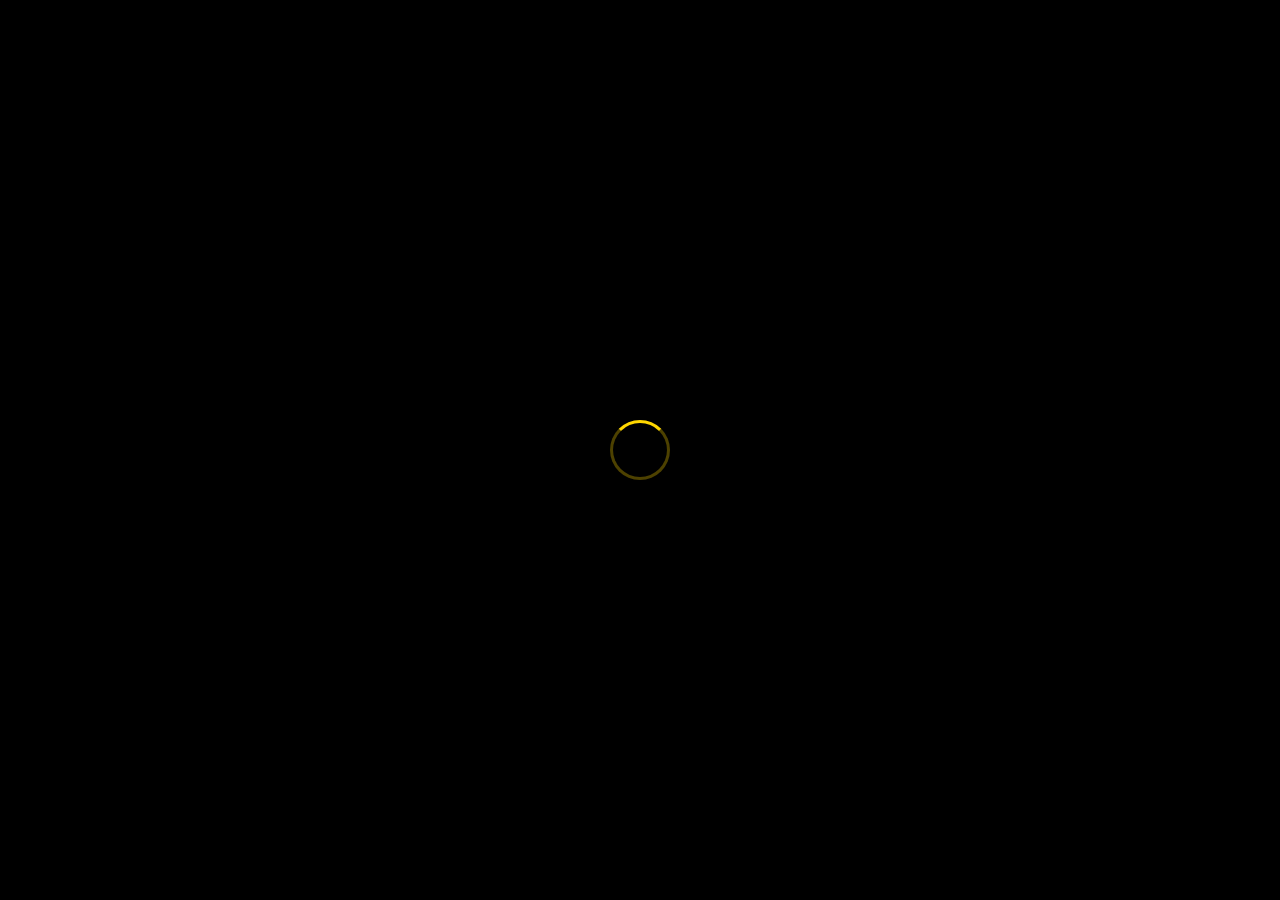
<file: بطاقة.html>
<!DOCTYPE html>
<html lang="ar" dir="rtl">
<head>
    <meta charset="UTF-8">
    <meta name="viewport" content="width=device-width, initial-scale=1.0">
    <title>محفظة المستثمر</title>
    
    <!-- Font Awesome Icons -->
    <link rel="stylesheet" href="https://cdnjs.cloudflare.com/ajax/libs/font-awesome/6.4.0/css/all.min.css">
    
    <!-- Google Fonts -->
    <link href="https://fonts.googleapis.com/css2?family=Tajawal:wght@300;400;500;700&display=swap" rel="stylesheet">
    
    <!-- Firebase Scripts -->
    <script src="https://www.gstatic.com/firebasejs/8.10.0/firebase-app.js"></script>
    <script src="https://www.gstatic.com/firebasejs/8.10.0/firebase-database.js"></script>
    <script src="https://www.gstatic.com/firebasejs/8.10.0/firebase-auth.js"></script>
    
    <!-- QR Code Scanner -->
    <script src="https://unpkg.com/html5-qrcode@2.3.8/html5-qrcode.min.js"></script>
    
    <style>
        * {
            margin: 0;
            padding: 0;
            box-sizing: border-box;
            font-family: 'Tajawal', sans-serif;
        }

        body {
            background: linear-gradient(135deg, #0a0a0a 0%, #1a1a1a 100%);
            color: #fff;
            min-height: 100vh;
            direction: rtl;
        }

        .app-container {
            width: 100%;
            max-width: 430px;
            margin: 0 auto;
            background: #000;
            min-height: 100vh;
            position: relative;
            overflow-x: hidden;
        }

        /* Header */
        .header {
            background: linear-gradient(135deg, #FFD700 0%, #FFA500 100%);
            padding: 20px;
            position: relative;
            box-shadow: 0 4px 20px rgba(0,0,0,0.3);
        }

        .header h1 {
            color: #000;
            font-size: 1.8rem;
            font-weight: 700;
            text-align: center;
        }

        .back-btn {
            position: absolute;
            left: 20px;
            top: 50%;
            transform: translateY(-50%);
            background: none;
            border: none;
            color: #000;
            font-size: 1.5rem;
            cursor: pointer;
        }

        /* Login Screen */
        .login-screen {
            padding: 40px 20px;
            text-align: center;
        }

        .logo {
            width: 120px;
            height: 120px;
            background: linear-gradient(135deg, #FFD700 0%, #FFA500 100%);
            border-radius: 50%;
            margin: 0 auto 30px;
            display: flex;
            align-items: center;
            justify-content: center;
            box-shadow: 0 8px 30px rgba(255, 215, 0, 0.5);
        }

        .logo i {
            font-size: 3rem;
            color: #000;
        }

        .login-tabs {
            display: flex;
            gap: 10px;
            margin-bottom: 30px;
        }

        .tab-btn {
            flex: 1;
            padding: 12px;
            background: rgba(255, 215, 0, 0.1);
            border: 1px solid #FFD700;
            color: #FFD700;
            border-radius: 12px;
            cursor: pointer;
            transition: all 0.3s ease;
            font-weight: 500;
        }

        .tab-btn.active {
            background: linear-gradient(135deg, #FFD700 0%, #FFA500 100%);
            color: #000;
            border-color: transparent;
        }

        .tab-content {
            display: none;
        }

        .tab-content.active {
            display: block;
        }

        .form-group {
            margin-bottom: 20px;
            text-align: right;
        }

        .form-label {
            display: block;
            margin-bottom: 8px;
            color: #FFD700;
            font-weight: 500;
        }

        .form-control {
            width: 100%;
            padding: 15px;
            background: rgba(255, 255, 255, 0.05);
            border: 1px solid rgba(255, 215, 0, 0.3);
            border-radius: 12px;
            color: #fff;
            font-size: 1rem;
            transition: all 0.3s ease;
        }

        .form-control:focus {
            outline: none;
            border-color: #FFD700;
            background: rgba(255, 255, 255, 0.1);
            box-shadow: 0 0 15px rgba(255, 215, 0, 0.3);
        }

        .btn {
            width: 100%;
            padding: 16px;
            background: linear-gradient(135deg, #FFD700 0%, #FFA500 100%);
            border: none;
            border-radius: 12px;
            color: #000;
            font-size: 1.1rem;
            font-weight: 700;
            cursor: pointer;
            transition: all 0.3s ease;
            margin-top: 20px;
            box-shadow: 0 4px 20px rgba(255, 215, 0, 0.4);
        }

        .btn:hover {
            transform: translateY(-2px);
            box-shadow: 0 6px 30px rgba(255, 215, 0, 0.6);
        }

        .btn:active {
            transform: translateY(0);
        }

        /* QR Scanner */
        #qr-scanner {
            width: 100%;
            margin-bottom: 20px;
            border-radius: 12px;
            overflow: hidden;
        }

        /* Dashboard */
        .dashboard {
            display: none;
            padding-bottom: 80px;
        }

        /* Card Display */
        .card-display {
            padding: 20px;
            margin-bottom: 20px;
        }

        .credit-card {
            width: 100%;
            max-width: 390px;
            aspect-ratio: 1.586;
            background: linear-gradient(135deg, #FFD700 0%, #FFA500 100%);
            border-radius: 20px;
            padding: 25px;
            box-shadow: 0 10px 40px rgba(0,0,0,0.3);
            position: relative;
            overflow: hidden;
            margin: 0 auto;
        }

        .credit-card::before {
            content: '';
            position: absolute;
            top: -50%;
            left: -50%;
            width: 200%;
            height: 200%;
            background: linear-gradient(45deg, transparent, rgba(255,255,255,0.2), transparent);
            transform: rotate(45deg);
            animation: shine 3s ease-in-out infinite;
        }

        @keyframes shine {
            0%, 100% { transform: translateX(-100%) translateY(-100%) rotate(45deg); }
            50% { transform: translateX(100%) translateY(100%) rotate(45deg); }
        }

        .card-chip {
            width: 50px;
            height: 40px;
            background: linear-gradient(135deg, #f8f8f8 0%, #d0d0d0 100%);
            border-radius: 8px;
            margin-bottom: 20px;
            position: relative;
            overflow: hidden;
        }

        .card-chip::after {
            content: '';
            position: absolute;
            top: 5px;
            left: 5px;
            right: 5px;
            bottom: 5px;
            border: 2px solid #a0a0a0;
            border-radius: 5px;
        }

        .card-number {
            font-size: 1.4rem;
            letter-spacing: 3px;
            color: #000;
            margin-bottom: 20px;
            font-weight: 600;
            text-shadow: 1px 1px 2px rgba(255,255,255,0.3);
        }

        .card-info {
            display: flex;
            justify-content: space-between;
            align-items: flex-end;
            margin-top: auto;
        }

        .card-info-item {
            color: #000;
        }

        .card-info-label {
            font-size: 0.7rem;
            text-transform: uppercase;
            margin-bottom: 5px;
            opacity: 0.8;
        }

        .card-info-value {
            font-size: 1rem;
            font-weight: 600;
        }

        .card-logo {
            position: absolute;
            top: 20px;
            left: 20px;
            font-size: 1.8rem;
            color: #000;
            font-weight: 700;
        }

        /* Info Cards */
        .info-cards {
            padding: 0 20px;
            display: grid;
            grid-template-columns: repeat(2, 1fr);
            gap: 15px;
            margin-bottom: 30px;
        }

        .info-card {
            background: rgba(255, 255, 255, 0.05);
            border: 1px solid rgba(255, 215, 0, 0.2);
            border-radius: 16px;
            padding: 20px;
            text-align: center;
            backdrop-filter: blur(10px);
            transition: all 0.3s ease;
        }

        .info-card:hover {
            background: rgba(255, 255, 255, 0.1);
            border-color: rgba(255, 215, 0, 0.5);
            transform: translateY(-3px);
            box-shadow: 0 5px 20px rgba(255, 215, 0, 0.2);
        }

        .info-card i {
            font-size: 2rem;
            color: #FFD700;
            margin-bottom: 10px;
        }

        .info-card h3 {
            font-size: 0.9rem;
            color: #FFD700;
            margin-bottom: 5px;
            font-weight: 500;
        }

        .info-card p {
            font-size: 1.3rem;
            font-weight: 700;
            margin: 0;
        }

        /* Actions */
        .actions {
            padding: 0 20px;
            margin-bottom: 30px;
        }

        .action-btn {
            width: 100%;
            padding: 18px;
            background: rgba(255, 255, 255, 0.05);
            border: 1px solid rgba(255, 215, 0, 0.3);
            border-radius: 16px;
            color: #FFD700;
            font-size: 1.1rem;
            font-weight: 600;
            cursor: pointer;
            transition: all 0.3s ease;
            display: flex;
            align-items: center;
            justify-content: center;
            gap: 12px;
            margin-bottom: 15px;
        }

        .action-btn:hover {
            background: rgba(255, 215, 0, 0.1);
            border-color: #FFD700;
            transform: translateY(-2px);
            box-shadow: 0 5px 20px rgba(255, 215, 0, 0.3);
        }

        .action-btn i {
            font-size: 1.3rem;
        }

        /* Transactions */
        .transactions {
            padding: 20px;
        }

        .section-title {
            font-size: 1.3rem;
            font-weight: 700;
            margin-bottom: 20px;
            color: #FFD700;
            display: flex;
            align-items: center;
            gap: 10px;
        }

        .transaction-item {
            background: rgba(255, 255, 255, 0.05);
            border: 1px solid rgba(255, 215, 0, 0.1);
            border-radius: 12px;
            padding: 15px;
            margin-bottom: 12px;
            display: flex;
            justify-content: space-between;
            align-items: center;
            transition: all 0.3s ease;
        }

        .transaction-item:hover {
            background: rgba(255, 255, 255, 0.08);
            border-color: rgba(255, 215, 0, 0.3);
        }

        .transaction-icon {
            width: 40px;
            height: 40px;
            background: rgba(255, 215, 0, 0.1);
            border-radius: 50%;
            display: flex;
            align-items: center;
            justify-content: center;
            margin-left: 15px;
            color: #FFD700;
        }

        .transaction-info {
            flex: 1;
        }

        .transaction-type {
            font-weight: 600;
            margin-bottom: 5px;
            color: #fff;
        }

        .transaction-date {
            font-size: 0.85rem;
            color: rgba(255, 255, 255, 0.6);
        }

        .transaction-amount {
            font-size: 1.1rem;
            font-weight: 700;
        }

        .transaction-amount.positive {
            color: #4CAF50;
        }

        .transaction-amount.negative {
            color: #ff5252;
        }

        /* Bottom Navigation */
        .bottom-nav {
            position: fixed;
            bottom: 0;
            left: 0;
            right: 0;
            background: rgba(0, 0, 0, 0.95);
            backdrop-filter: blur(20px);
            border-top: 1px solid rgba(255, 215, 0, 0.2);
            display: flex;
            justify-content: space-around;
            padding: 10px 0;
            z-index: 1000;
        }

        .nav-item {
            padding: 8px 16px;
            cursor: pointer;
            transition: all 0.3s ease;
            display: flex;
            flex-direction: column;
            align-items: center;
            gap: 5px;
            color: rgba(255, 255, 255, 0.7);
        }

        .nav-item.active {
            color: #FFD700;
        }

        .nav-item i {
            font-size: 1.4rem;
        }

        .nav-item span {
            font-size: 0.75rem;
            font-weight: 500;
        }

        /* Modal */
        .modal {
            position: fixed;
            top: 0;
            left: 0;
            right: 0;
            bottom: 0;
            background: rgba(0, 0, 0, 0.9);
            display: none;
            align-items: center;
            justify-content: center;
            z-index: 2000;
            padding: 20px;
        }

        .modal.active {
            display: flex;
        }

        .modal-content {
            background: #1a1a1a;
            border-radius: 20px;
            padding: 30px;
            max-width: 400px;
            width: 100%;
            position: relative;
            border: 1px solid rgba(255, 215, 0, 0.3);
        }

        .modal-header {
            display: flex;
            justify-content: space-between;
            align-items: center;
            margin-bottom: 20px;
        }

        .modal-close {
            background: none;
            border: none;
            color: #FFD700;
            font-size: 1.5rem;
            cursor: pointer;
        }

        /* Loading */
        .loading {
            position: fixed;
            top: 0;
            left: 0;
            right: 0;
            bottom: 0;
            background: #000;
            display: flex;
            align-items: center;
            justify-content: center;
            z-index: 3000;
        }

        .loading-spinner {
            width: 60px;
            height: 60px;
            border: 3px solid rgba(255, 215, 0, 0.3);
            border-top-color: #FFD700;
            border-radius: 50%;
            animation: spin 1s linear infinite;
        }

        @keyframes spin {
            to { transform: rotate(360deg); }
        }

        /* Error Message */
        .error-message {
            background: rgba(255, 82, 82, 0.1);
            border: 1px solid rgba(255, 82, 82, 0.3);
            color: #ff5252;
            padding: 15px;
            border-radius: 12px;
            margin-bottom: 20px;
            text-align: center;
            display: none;
        }

        /* Success Message */
        .success-message {
            background: rgba(76, 175, 80, 0.1);
            border: 1px solid rgba(76, 175, 80, 0.3);
            color: #4CAF50;
            padding: 15px;
            border-radius: 12px;
            margin-bottom: 20px;
            text-align: center;
            display: none;
        }

        /* Responsive */
        @media (max-width: 430px) {
            .app-container {
                max-width: 100%;
            }
            
            .credit-card {
                transform: scale(0.9);
                margin: -20px auto;
            }
        }
    </style>
</head>
<body>
    <div class="app-container">
        <!-- Loading Screen -->
        <div class="loading" id="loadingScreen">
            <div class="loading-spinner"></div>
        </div>

        <!-- Login Screen -->
        <div class="login-screen" id="loginScreen">
            <div class="logo">
                <i class="fas fa-wallet"></i>
            </div>
            
            <h2 style="margin-bottom: 30px; color: #FFD700;">محفظة المستثمر</h2>
            
            <div class="login-tabs">
                <button class="tab-btn active" onclick="switchTab('cardTab')">
                    <i class="fas fa-credit-card"></i> البطاقة
                </button>
                <button class="tab-btn" onclick="switchTab('qrTab')">
                    <i class="fas fa-qrcode"></i> QR Code
                </button>
            </div>

            <div id="errorMessage" class="error-message"></div>
            
            <div id="cardTab" class="tab-content active">
                <form id="loginForm" onsubmit="loginWithCard(event)">
                    <div class="form-group">
                        <label class="form-label">رقم البطاقة</label>
                        <input type="text" class="form-control" id="cardNumber" placeholder="XXXX XXXX XXXX XXXX" maxlength="19" required>
                    </div>
                    <div class="form-group">
                        <label class="form-label">تاريخ الانتهاء</label>
                        <input type="text" class="form-control" id="expiryDate" placeholder="MM/YY" maxlength="5" required>
                    </div>
                    <div class="form-group">
                        <label class="form-label">رمز الأمان (CVV)</label>
                        <input type="password" class="form-control" id="cvv" placeholder="XXX" maxlength="3" required>
                    </div>
                    <button type="submit" class="btn">
                        <i class="fas fa-sign-in-alt"></i> دخول
                    </button>
                </form>
            </div>
            
            <div id="qrTab" class="tab-content">
                <div id="qr-scanner"></div>
                <button id="startScanBtn" class="btn" onclick="startQRScan()">
                    <i class="fas fa-camera"></i> مسح رمز QR
                </button>
            </div>
        </div>

        <!-- Dashboard Screen -->
        <div class="dashboard" id="dashboardScreen">
            <!-- Header -->
            <div class="header">
                <button class="back-btn" onclick="logout()">
                    <i class="fas fa-sign-out-alt"></i>
                </button>
                <h1>محفظة المستثمر</h1>
            </div>

            <!-- Card Display -->
            <div class="card-display">
                <div class="credit-card">
                    <div class="card-logo">INVESTOR</div>
                    <div class="card-chip"></div>
                    <div class="card-number" id="displayCardNumber">**** **** **** ****</div>
                    <div class="card-info">
                        <div class="card-info-item">
                            <div class="card-info-label">حامل البطاقة</div>
                            <div class="card-info-value" id="cardHolderName">-</div>
                        </div>
                        <div class="card-info-item">
                            <div class="card-info-label">تنتهي في</div>
                            <div class="card-info-value" id="displayExpiryDate">-</div>
                        </div>
                    </div>
                </div>
            </div>

            <!-- Info Cards -->
            <div class="info-cards">
                <div class="info-card">
                    <i class="fas fa-coins"></i>
                    <h3>إجمالي الاستثمار</h3>
                    <p id="totalInvestment">0 د.ع</p>
                </div>
                <div class="info-card">
                    <i class="fas fa-chart-line"></i>
                    <h3>إجمالي الأرباح</h3>
                    <p id="totalProfit">0 د.ع</p>
                </div>
                <div class="info-card">
                    <i class="fas fa-hand-holding-usd"></i>
                    <h3>الأرباح المستحقة</h3>
                    <p id="dueProfit">0 د.ع</p>
                </div>
                <div class="info-card">
                    <i class="fas fa-check-circle"></i>
                    <h3>الأرباح المدفوعة</h3>
                    <p id="paidProfit">0 د.ع</p>
                </div>
            </div>

            <!-- Actions -->
            <div class="actions">
                <button class="action-btn" onclick="openWithdrawModal()">
                    <i class="fas fa-minus-circle"></i> طلب سحب
                </button>
                <button class="action-btn" onclick="showDetails()">
                    <i class="fas fa-file-alt"></i> تفاصيل الحساب
                </button>
            </div>

            <!-- Transactions -->
            <div class="transactions">
                <h2 class="section-title">
                    <i class="fas fa-history"></i> آخر المعاملات
                </h2>
                <div id="transactionsList">
                    <!-- Transactions will be populated here -->
                </div>
            </div>
        </div>

        <!-- Bottom Navigation -->
        <div class="bottom-nav" id="bottomNav" style="display: none;">
            <div class="nav-item active" onclick="switchSection('home')">
                <i class="fas fa-home"></i>
                <span>الرئيسية</span>
            </div>
            <div class="nav-item" onclick="switchSection('transactions')">
                <i class="fas fa-exchange-alt"></i>
                <span>المعاملات</span>
            </div>
            <div class="nav-item" onclick="switchSection('profile')">
                <i class="fas fa-user"></i>
                <span>الملف الشخصي</span>
            </div>
        </div>

        <!-- Withdraw Modal -->
        <div class="modal" id="withdrawModal">
            <div class="modal-content">
                <div class="modal-header">
                    <h2 style="color: #FFD700;">طلب سحب</h2>
                    <button class="modal-close" onclick="closeWithdrawModal()">
                        <i class="fas fa-times"></i>
                    </button>
                </div>
                <form id="withdrawForm" onsubmit="submitWithdrawRequest(event)">
                    <div class="form-group">
                        <label class="form-label">المبلغ المتاح للسحب</label>
                        <input type="text" class="form-control" id="availableBalance" readonly>
                    </div>
                    <div class="form-group">
                        <label class="form-label">المبلغ المطلوب سحبه</label>
                        <input type="number" class="form-control" id="withdrawAmount" required>
                    </div>
                    <div class="form-group">
                        <label class="form-label">طريقة الاستلام</label>
                        <select class="form-control" id="withdrawMethod" required>
                            <option value="cash">نقداً</option>
                            <option value="transfer">حوالة بنكية</option>
                        </select>
                    </div>
                    <div class="form-group">
                        <label class="form-label">ملاحظات</label>
                        <textarea class="form-control" id="withdrawNotes" rows="3"></textarea>
                    </div>
                    <div id="withdrawError" class="error-message"></div>
                    <div id="withdrawSuccess" class="success-message"></div>
                    <button type="submit" class="btn">
                        <i class="fas fa-paper-plane"></i> إرسال الطلب
                    </button>
                </form>
            </div>
        </div>
    </div>

    <script>
        // Firebase Configuration
        const firebaseConfig = {
            apiKey: "AIzaSyDGpAHia_wEmrhnmYjrPf1n1TrAzwEMiAI",
            authDomain: "messageemeapp.firebaseapp.com",
            databaseURL: "https://messageemeapp-default-rtdb.firebaseio.com",
            projectId: "messageemeapp",
            storageBucket: "messageemeapp.appspot.com",
            messagingSenderId: "255034474844",
            appId: "1:255034474844:web:5e3b7a6bc4b2fb94cc4199"
        };

        // Initialize Firebase
        firebase.initializeApp(firebaseConfig);
        const database = firebase.database();

        // Global variables
        let currentInvestor = null;
        let currentCard = null;
        let qrScanner = null;
        
        // المسار الصحيح في Firebase
        const FIREBASE_USER_ID = '6wS4ga5v6MXUMC0yzyDnxuI2dh03';
        const CARDS_PATH = `users/${FIREBASE_USER_ID}/investorCards`;

        // Initialize app
        window.onload = function() {
            setupEventListeners();
            hideLoading();
        };

        // Setup event listeners
        function setupEventListeners() {
            // Card number formatting
            document.getElementById('cardNumber').addEventListener('input', formatCardNumber);
            
            // Expiry date formatting
            document.getElementById('expiryDate').addEventListener('input', formatExpiryDate);
            
            // CVV formatting
            document.getElementById('cvv').addEventListener('input', formatCVV);
        }

        // Format card number input
        function formatCardNumber(e) {
            let value = e.target.value.replace(/\s+/g, '').replace(/[^0-9]/gi, '');
            let formattedValue = value.match(/.{1,4}/g)?.join(' ') || value;
            e.target.value = formattedValue;
        }

        // Format expiry date input
        function formatExpiryDate(e) {
            let value = e.target.value.replace(/\D/g, '');
            if (value.length >= 2) {
                value = value.substring(0, 2) + '/' + value.substring(2, 4);
            }
            e.target.value = value;
        }

        // Format CVV input
        function formatCVV(e) {
            e.target.value = e.target.value.replace(/\D/g, '').substring(0, 3);
        }

        // Switch between tabs
        function switchTab(tabName) {
            document.querySelectorAll('.tab-btn').forEach(btn => btn.classList.remove('active'));
            document.querySelectorAll('.tab-content').forEach(content => content.classList.remove('active'));
            
            document.querySelector(`[onclick="switchTab('${tabName}')"]`).classList.add('active');
            document.getElementById(tabName).classList.add('active');
        }

        // Login with card
        async function loginWithCard(event) {
            event.preventDefault();
            showLoading();
            clearErrors();

            const cardNumber = document.getElementById('cardNumber').value.replace(/\s+/g, '');
            const expiryDate = document.getElementById('expiryDate').value;
            const cvv = document.getElementById('cvv').value;

            console.log("Attempting login with:", { cardNumber, expiryDate, cvv });

            try {
                // Search for card in Firebase with correct path
                const cardData = await findCardInDatabase(cardNumber, expiryDate, cvv);
                
                if (cardData) {
                    currentCard = cardData;
                    console.log("Card found:", cardData);
                    
                    // Load investor data from the card
                    currentInvestor = {
                        id: cardData.investorId,
                        name: cardData.investorName,
                        phone: cardData.investorPhone,
                        email: cardData.investorEmail || ''
                    };
                    
                    showDashboard();
                } else {
                    showError('بيانات البطاقة غير صحيحة');
                }
            } catch (error) {
                console.error('Login error:', error);
                showError('حدث خطأ في النظام');
            } finally {
                hideLoading();
            }
        }

        // Find card in database with correct path
        async function findCardInDatabase(cardNumber, expiryDate, cvv) {
            console.log("Searching in path:", CARDS_PATH);
            
            const cardsRef = database.ref(CARDS_PATH);
            const snapshot = await cardsRef.once('value');
            const cards = snapshot.val() || {};
            
            console.log("Cards found:", cards);

            // Search through all cards
            for (const cardId in cards) {
                const card = cards[cardId];
                console.log("Checking card:", card);
                
                if (card.cardNumber === cardNumber && 
                    formatCardExpiryDateFromDB(card.expiryDate) === expiryDate && 
                    card.cvv === cvv) {
                    console.log("Card match found!");
                    return card;
                }
            }

            return null;
        }

        // Format expiry date from database format
        function formatCardExpiryDateFromDB(dateString) {
            const date = new Date(dateString);
            const month = (date.getMonth() + 1).toString().padStart(2, '0');
            const year = date.getFullYear().toString().substr(-2);
            return `${month}/${year}`;
        }

        // Show dashboard
        function showDashboard() {
            document.getElementById('loginScreen').style.display = 'none';
            document.getElementById('dashboardScreen').style.display = 'block';
            document.getElementById('bottomNav').style.display = 'flex';

            // Update dashboard with card data
            updateDashboard();
        }

        // Update dashboard
        function updateDashboard() {
            // Update card display
            document.getElementById('displayCardNumber').textContent = formatCardNumberDisplay(currentCard.cardNumber);
            document.getElementById('cardHolderName').textContent = currentCard.investorName;
            document.getElementById('displayExpiryDate').textContent = formatCardExpiryDateFromDB(currentCard.expiryDate);

            // Update financial info
            document.getElementById('totalInvestment').textContent = formatCurrency(currentCard.totalInvestment || 0);
            document.getElementById('totalProfit').textContent = formatCurrency(currentCard.totalProfit || 0);
            document.getElementById('dueProfit').textContent = formatCurrency(currentCard.dueProfit || 0);
            document.getElementById('paidProfit').textContent = formatCurrency(currentCard.paidProfit || 0);

            // Load transactions
            loadTransactions();
        }

        // Format card number for display
        function formatCardNumberDisplay(cardNumber) {
            return cardNumber.match(/.{1,4}/g).join(' ');
        }

        // Format currency
        function formatCurrency(amount) {
            return new Intl.NumberFormat('ar-IQ', {
                style: 'currency',
                currency: 'IQD',
                minimumFractionDigits: 0,
                maximumFractionDigits: 0
            }).format(amount);
        }

        // Load transactions
        function loadTransactions() {
            const transactionsList = document.getElementById('transactionsList');
            transactionsList.innerHTML = '';

            if (currentCard.recentOperations && currentCard.recentOperations.length > 0) {
                currentCard.recentOperations.forEach(transaction => {
                    const transactionElement = createTransactionElement(transaction);
                    transactionsList.appendChild(transactionElement);
                });
            } else {
                transactionsList.innerHTML = '<p style="text-align: center; color: rgba(255,255,255,0.6);">لا توجد معاملات</p>';
            }
        }

        // Create transaction element
        function createTransactionElement(transaction) {
            const div = document.createElement('div');
            div.className = 'transaction-item';

            const icon = getTransactionIcon(transaction.type);
            const amount = transaction.amount;
            const isPositive = transaction.type === 'profit' || transaction.type === 'investment';

            div.innerHTML = `
                <div class="transaction-icon">
                    <i class="${icon}"></i>
                </div>
                <div class="transaction-info">
                    <div class="transaction-type">${getTransactionTypeName(transaction.type)}</div>
                    <div class="transaction-date">${formatDate(transaction.date)}</div>
                </div>
                <div class="transaction-amount ${isPositive ? 'positive' : 'negative'}">
                    ${isPositive ? '+' : '-'} ${formatCurrency(amount)}
                </div>
            `;

            return div;
        }

        // Get transaction icon
        function getTransactionIcon(type) {
            switch (type) {
                case 'deposit':
                case 'investment':
                    return 'fas fa-arrow-down';
                case 'withdrawal':
                    return 'fas fa-arrow-up';
                case 'profit':
                    return 'fas fa-hand-holding-usd';
                default:
                    return 'fas fa-exchange-alt';
            }
        }

        // Get transaction type name
        function getTransactionTypeName(type) {
            switch (type) {
                case 'deposit':
                case 'investment':
                    return 'إيداع';
                case 'withdrawal':
                    return 'سحب';
                case 'profit':
                    return 'أرباح';
                default:
                    return type;
            }
        }

        // Format date
        function formatDate(dateString) {
            const date = new Date(dateString);
            return date.toLocaleDateString('ar-IQ');
        }

        // Start QR scan
        async function startQRScan() {
            try {
                const qrScannerElement = document.getElementById('qr-scanner');
                qrScannerElement.style.display = 'block';
                
                qrScanner = new Html5QrcodeScanner(
                    "qr-scanner", 
                    { fps: 10, qrbox: 250 }
                );

                qrScanner.render(onQRSuccess, onQRError);
                document.getElementById('startScanBtn').style.display = 'none';
            } catch (error) {
                console.error('QR scanner error:', error);
                showError('خطأ في تشغيل الكاميرا');
            }
        }

        // QR scan success
        async function onQRSuccess(decodedText) {
            try {
                qrScanner.clear();
                showLoading();

                console.log("QR Code scanned:", decodedText);

                // Parse QR data
                const qrData = JSON.parse(decodedText);
                
                if (qrData.type === 'investor-card' && qrData.cardNumber) {
                    // Auto-fill card data
                    document.getElementById('cardNumber').value = formatCardNumberDisplay(qrData.cardNumber);
                    document.getElementById('expiryDate').value = qrData.expiryDate;
                    
                    // Find card in database
                    const cardData = await findCardByQR(qrData);
                    
                    if (cardData) {
                        currentCard = cardData;
                        
                        // Load investor data from the card
                        currentInvestor = {
                            id: cardData.investorId,
                            name: cardData.investorName,
                            phone: cardData.investorPhone,
                            email: cardData.investorEmail || ''
                        };
                        
                        showDashboard();
                    } else {
                        showError('البطاقة غير موجودة في النظام');
                    }
                } else {
                    showError('رمز QR غير صالح');
                }
            } catch (error) {
                console.error('QR processing error:', error);
                showError('خطأ في معالجة رمز QR');
            } finally {
                hideLoading();
            }
        }

        // QR scan error
        function onQRError(error) {
            console.warn('QR scan error:', error);
        }

        // Find card by QR data
        async function findCardByQR(qrData) {
            const cardsRef = database.ref(CARDS_PATH);
            const snapshot = await cardsRef.once('value');
            const cards = snapshot.val() || {};

            // Search by card ID or investor ID
            for (const cardId in cards) {
                const card = cards[cardId];
                if ((card.id === qrData.id || card.investorId === qrData.investorId) &&
                    card.cardNumber === qrData.cardNumber) {
                    return card;
                }
            }

            return null;
        }

        // Open withdraw modal
        function openWithdrawModal() {
            document.getElementById('withdrawModal').classList.add('active');
            document.getElementById('availableBalance').value = formatCurrency(currentCard.totalInvestment || 0);
        }

        // Close withdraw modal
        function closeWithdrawModal() {
            document.getElementById('withdrawModal').classList.remove('active');
            document.getElementById('withdrawForm').reset();
            document.getElementById('withdrawError').style.display = 'none';
            document.getElementById('withdrawSuccess').style.display = 'none';
        }

        // Submit withdraw request
        async function submitWithdrawRequest(event) {
            event.preventDefault();
            showLoading();

            const amount = parseFloat(document.getElementById('withdrawAmount').value);
            const method = document.getElementById('withdrawMethod').value;
            const notes = document.getElementById('withdrawNotes').value;

            try {
                // Validate amount
                if (amount > currentCard.totalInvestment) {
                    showWithdrawError('المبلغ المطلوب أكبر من الرصيد المتاح');
                    return;
                }

                // Create withdraw request
                const withdrawRequest = {
                    id: generateId(),
                    investorId: currentCard.investorId,
                    investorName: currentCard.investorName,
                    amount: amount,
                    method: method,
                    notes: notes,
                    status: 'pending',
                    requestDate: new Date().toISOString(),
                    type: 'withdrawal_request'
                };

                // Save to Firebase with correct path
                await database.ref(`users/${FIREBASE_USER_ID}/withdrawRequests/${withdrawRequest.id}`).set(withdrawRequest);

                // Show success message
                showWithdrawSuccess('تم إرسال طلب السحب بنجاح. سيتم مراجعة طلبك قريباً.');
                
                // Clear form
                document.getElementById('withdrawForm').reset();
            } catch (error) {
                console.error('Withdraw request error:', error);
                showWithdrawError('حدث خطأ في إرسال الطلب');
            } finally {
                hideLoading();
            }
        }

        // Generate unique ID
        function generateId() {
            return Date.now().toString(36) + Math.random().toString(36).substr(2);
        }

        // Show withdraw error
        function showWithdrawError(message) {
            const errorElement = document.getElementById('withdrawError');
            errorElement.textContent = message;
            errorElement.style.display = 'block';
            setTimeout(() => errorElement.style.display = 'none', 5000);
        }

        // Show withdraw success
        function showWithdrawSuccess(message) {
            const successElement = document.getElementById('withdrawSuccess');
            successElement.textContent = message;
            successElement.style.display = 'block';
            setTimeout(() => {
                successElement.style.display = 'none';
                closeWithdrawModal();
            }, 3000);
        }

        // Switch bottom navigation section
        function switchSection(section) {
            document.querySelectorAll('.nav-item').forEach(item => item.classList.remove('active'));
            event.currentTarget.classList.add('active');
            
            // Here you can add logic to switch between different sections
            console.log('Switching to section:', section);
        }

        // Show details
        function showDetails() {
            // Here you can implement showing detailed account information
            alert('سيتم إضافة صفحة التفاصيل قريباً');
        }

        // Logout
        function logout() {
            currentInvestor = null;
            currentCard = null;
            
            // Reset forms
            document.getElementById('loginForm').reset();
            
            // Hide dashboard, show login
            document.getElementById('dashboardScreen').style.display = 'none';
            document.getElementById('bottomNav').style.display = 'none';
            document.getElementById('loginScreen').style.display = 'block';
            
            // Clear any QR scanner
            if (qrScanner) {
                qrScanner.clear();
                qrScanner = null;
            }
        }

        // Show loading
        function showLoading() {
            document.getElementById('loadingScreen').style.display = 'flex';
        }

        // Hide loading
        function hideLoading() {
            document.getElementById('loadingScreen').style.display = 'none';
        }

        // Show error
        function showError(message) {
            const errorElement = document.getElementById('errorMessage');
            errorElement.textContent = message;
            errorElement.style.display = 'block';
            setTimeout(() => errorElement.style.display = 'none', 5000);
        }

        // Clear errors
        function clearErrors() {
            document.getElementById('errorMessage').style.display = 'none';
        }
    </script>
</body>
</html>
</file>
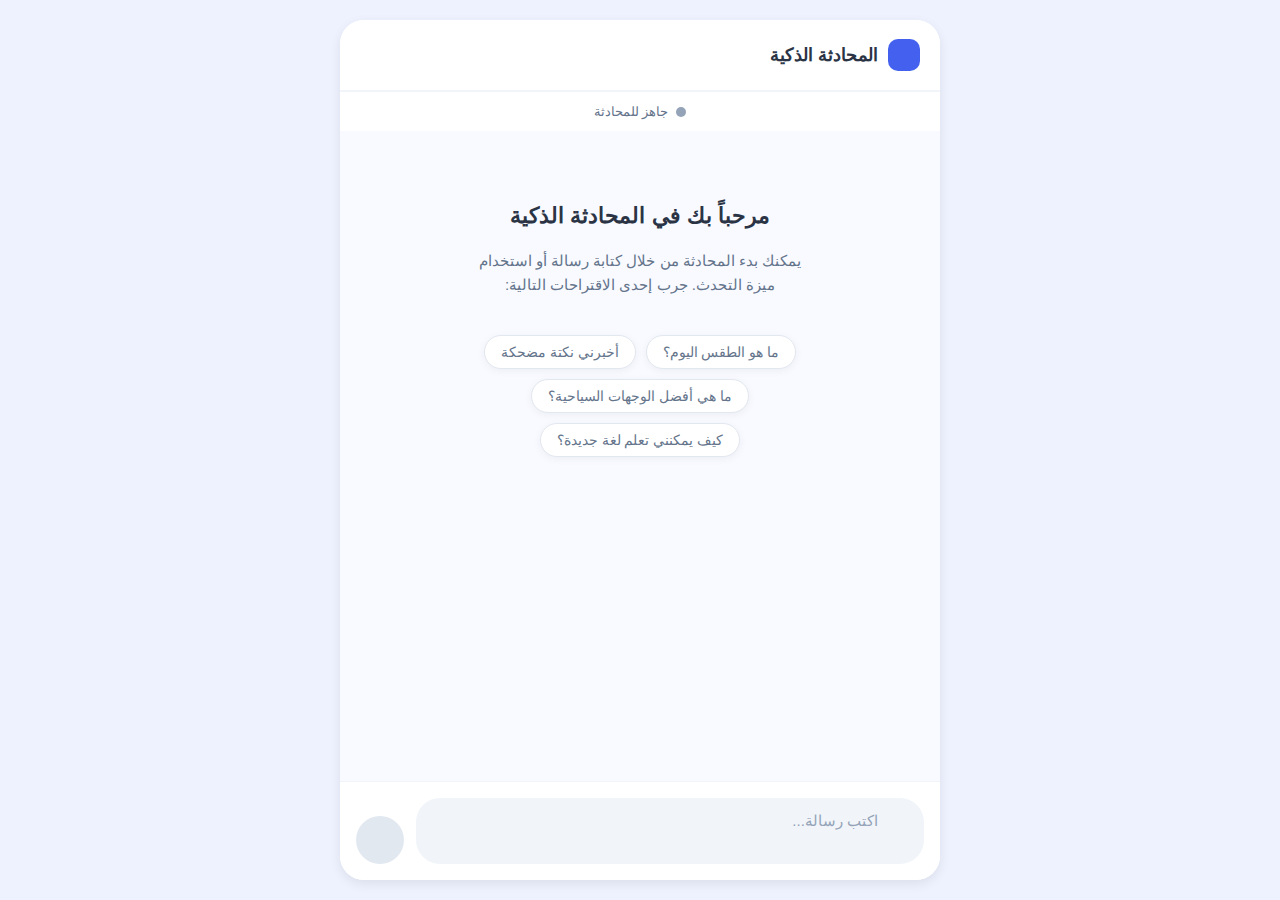
<file: محول الصوت الى نص-1.html>
<!DOCTYPE html>
<html lang="ar" dir="rtl">
<head>
    <meta charset="UTF-8">
    <meta name="viewport" content="width=device-width, initial-scale=1.0">
    <title>تطبيق المحادثة الذكي</title>
    <link rel="stylesheet" href="https://cdnjs.cloudflare.com/ajax/libs/font-awesome/6.4.0/css/all.min.css">
    <style>
        :root {
            --primary-color: #4361ee;
            --primary-light: #eef2ff;
            --primary-dark: #3a56d4;
            --secondary-color: #f8faff;
            --text-color: #2b3445;
            --text-light: #64748b;
            --light-gray: #f1f5f9;
            --mid-gray: #e2e8f0;
            --dark-gray: #94a3b8;
            --success-color: #10b981;
            --error-color: #ef4444;
            --warning-color: #f59e0b;
            --info-color: #3b82f6;
            --transition: all 0.3s cubic-bezier(0.25, 0.8, 0.25, 1);
            --border-radius-sm: 12px;
            --border-radius-md: 16px;
            --border-radius-lg: 24px;
            --shadow-sm: 0 2px 8px rgba(0, 0, 0, 0.05);
            --shadow-md: 0 4px 12px rgba(0, 0, 0, 0.08);
            --shadow-lg: 0 8px 24px rgba(0, 0, 0, 0.12);
            --font-main: 'Segoe UI', 'Dubai', 'Tahoma', sans-serif;
        }
        
        * {
            margin: 0;
            padding: 0;
            box-sizing: border-box;
            font-family: var(--font-main);
        }
        
        body {
            background-color: var(--primary-light);
            color: var(--text-color);
            height: 100vh;
            display: flex;
            flex-direction: column;
            direction: rtl;
        }
        
        .app-container {
            max-width: 500px;
            width: 100%;
            height: 100vh;
            margin: 0 auto;
            background-color: white;
            display: flex;
            flex-direction: column;
            box-shadow: var(--shadow-md);
            position: relative;
            overflow: hidden;
            border-radius: 0;
        }
        
        /* ===== رأس التطبيق ===== */
        .app-header {
            background-color: white;
            padding: 16px 20px;
            display: flex;
            align-items: center;
            justify-content: space-between;
            border-bottom: 1px solid var(--light-gray);
            z-index: 10;
        }
        
        .app-logo {
            display: flex;
            align-items: center;
            gap: 10px;
        }
        
        .app-icon {
            width: 32px;
            height: 32px;
            background-color: var(--primary-color);
            color: white;
            border-radius: 10px;
            display: flex;
            align-items: center;
            justify-content: center;
            font-size: 16px;
        }
        
        .app-title {
            font-size: 18px;
            font-weight: 600;
            color: var(--text-color);
        }
        
        .header-actions {
            display: flex;
            gap: 12px;
        }
        
        /* ===== منطقة المحادثة ===== */
        .chat-container {
            flex: 1;
            overflow-y: auto;
            padding: 20px;
            background-color: var(--secondary-color);
            display: flex;
            flex-direction: column;
            gap: 16px;
            scroll-behavior: smooth;
        }
        
        .message-row {
            display: flex;
            flex-direction: column;
            gap: 2px;
            max-width: 85%;
            position: relative;
        }
        
        .message-row.user {
            align-self: flex-end;
        }
        
        .message-row.assistant {
            align-self: flex-start;
        }
        
        .message-bubble {
            padding: 12px 16px;
            border-radius: var(--border-radius-md);
            position: relative;
            word-break: break-word;
            line-height: 1.5;
            font-size: 15px;
            animation: fadeIn 0.3s cubic-bezier(0.25, 0.8, 0.25, 1);
            display: flex;
            flex-direction: column;
        }
        
        .message-row.user .message-bubble {
            background-color: var(--primary-color);
            color: white;
            border-top-left-radius: var(--border-radius-md);
            border-top-right-radius: var(--border-radius-md);
            border-bottom-left-radius: var(--border-radius-md);
            border-bottom-right-radius: 4px;
        }
        
        .message-row.assistant .message-bubble {
            background-color: white;
            color: var(--text-color);
            box-shadow: var(--shadow-sm);
            border-top-left-radius: var(--border-radius-md);
            border-top-right-radius: var(--border-radius-md);
            border-bottom-left-radius: 4px;
            border-bottom-right-radius: var(--border-radius-md);
        }
        
        @keyframes fadeIn {
            from { opacity: 0; transform: translateY(10px); }
            to { opacity: 1; transform: translateY(0); }
        }
        
        .message-avatar {
            width: 32px;
            height: 32px;
            border-radius: 50%;
            background-color: white;
            position: absolute;
            bottom: 0;
            display: flex;
            align-items: center;
            justify-content: center;
            color: var(--primary-color);
            font-size: 16px;
            box-shadow: var(--shadow-sm);
        }
        
        .message-row.assistant .message-avatar {
            right: -40px;
            background-color: var(--primary-color);
            color: white;
        }
        
        .message-info {
            display: flex;
            justify-content: flex-end;
            align-items: center;
            font-size: 11px;
            color: var(--text-light);
            padding: 0 8px;
            gap: 5px;
        }
        
        .message-time {
            flex-shrink: 0;
        }
        
        .message-status {
            display: flex;
            align-items: center;
        }
        
        .copy-btn {
            position: absolute;
            top: 8px;
            width: 28px;
            height: 28px;
            background-color: rgba(255, 255, 255, 0.9);
            border-radius: 50%;
            display: flex;
            align-items: center;
            justify-content: center;
            cursor: pointer;
            color: var(--primary-color);
            border: none;
            box-shadow: 0 2px 4px rgba(0, 0, 0, 0.1);
            transition: all 0.2s ease;
            opacity: 0.7;
            z-index: 5;
        }
        
        .copy-btn:hover {
            opacity: 1;
            transform: scale(1.1);
        }
        
        .message-row.user .copy-btn {
            left: 8px;
            color: var(--primary-color);
        }
        
        .message-row.assistant .copy-btn {
            right: 8px;
            color: var(--primary-color);
        }
        
        .message-status i {
            font-size: 12px;
        }
        
        .typing-indicator {
            display: flex;
            align-items: center;
            gap: 4px;
            padding: 12px 16px;
            background-color: white;
            border-radius: var(--border-radius-md);
            box-shadow: var(--shadow-sm);
            max-width: fit-content;
            margin-right: 40px;
            animation: fadeIn 0.3s ease;
        }
        
        .typing-dot {
            width: 8px;
            height: 8px;
            border-radius: 50%;
            background-color: var(--dark-gray);
            animation: typingAnimation 1.5s infinite ease-in-out;
        }
        
        .typing-dot:nth-child(1) {
            animation-delay: 0s;
        }
        
        .typing-dot:nth-child(2) {
            animation-delay: 0.3s;
        }
        
        .typing-dot:nth-child(3) {
            animation-delay: 0.6s;
        }
        
        @keyframes typingAnimation {
            0%, 100% { transform: translateY(0); opacity: 0.5; }
            50% { transform: translateY(-5px); opacity: 1; }
        }
        
        /* ===== شريط الحالة ===== */
        .status-bar {
            padding: 10px 15px;
            font-size: 13px;
            color: var(--text-light);
            text-align: center;
            background-color: rgba(255, 255, 255, 0.95);
            transition: var(--transition);
            height: 40px;
            display: flex;
            align-items: center;
            justify-content: center;
            gap: 8px;
            border-top: 1px solid var(--light-gray);
        }
        
        .status-bar.active {
            background-color: var(--primary-color);
            color: white;
        }
        
        .status-dot {
            width: 10px;
            height: 10px;
            border-radius: 50%;
            background-color: var(--dark-gray);
            display: inline-block;
        }
        
        .status-bar.active .status-dot {
            background-color: white;
            animation: blink 1.5s infinite;
        }
        
        @keyframes blink {
            0%, 100% { opacity: 1; }
            50% { opacity: 0.4; }
        }
        
        /* ===== منطقة الإدخال ===== */
        .input-container {
            padding: 16px;
            background-color: white;
            border-top: 1px solid var(--light-gray);
            display: flex;
            align-items: flex-end;
            gap: 12px;
        }
        
        .input-wrapper {
            flex: 1;
            position: relative;
            background-color: var(--light-gray);
            border-radius: var(--border-radius-lg);
            transition: var(--transition);
            overflow: hidden;
        }
        
        .input-wrapper.focus {
            background-color: white;
            box-shadow: 0 0 0 2px var(--primary-color);
        }
        
        .input-wrapper.listening {
            background-color: rgba(67, 97, 238, 0.1);
            animation: pulse 2s infinite;
        }
        
        @keyframes pulse {
            0% { box-shadow: 0 0 0 0 rgba(67, 97, 238, 0.4); }
            70% { box-shadow: 0 0 0 6px rgba(67, 97, 238, 0); }
            100% { box-shadow: 0 0 0 0 rgba(67, 97, 238, 0); }
        }
        
        .text-input {
            width: 100%;
            padding: 14px 46px 14px 16px;
            border: none;
            background: transparent;
            font-size: 15px;
            outline: none;
            resize: none;
            overflow-y: auto;
            min-height: 24px;
            max-height: 150px;
            color: var(--text-color);
        }
        
        .text-input::placeholder {
            color: var(--dark-gray);
        }
        
        .input-actions {
            position: absolute;
            right: 8px;
            top: 50%;
            transform: translateY(-50%);
            display: flex;
            gap: 8px;
        }
        
        .mic-btn {
            background: transparent;
            border: none;
            color: var(--primary-color);
            width: 36px;
            height: 36px;
            border-radius: 50%;
            display: flex;
            align-items: center;
            justify-content: center;
            cursor: pointer;
            transition: var(--transition);
        }
        
        .mic-btn:hover {
            background-color: rgba(67, 97, 238, 0.1);
        }
        
        .mic-btn.listening {
            color: var(--error-color);
            animation: micAnimation 1.5s infinite;
        }
        
        @keyframes micAnimation {
            0%, 100% { transform: scale(1); }
            50% { transform: scale(1.1); }
        }
        
        .send-btn {
            width: 48px;
            height: 48px;
            border-radius: 50%;
            background-color: var(--primary-color);
            color: white;
            border: none;
            display: flex;
            align-items: center;
            justify-content: center;
            cursor: pointer;
            transition: var(--transition);
            font-size: 18px;
            box-shadow: var(--shadow-sm);
        }
        
        .send-btn:hover {
            background-color: var(--primary-dark);
            transform: translateY(-2px);
            box-shadow: var(--shadow-md);
        }
        
        .send-btn:active {
            transform: translateY(0);
            box-shadow: var(--shadow-sm);
        }
        
        .send-btn:disabled {
            background-color: var(--mid-gray);
            cursor: default;
            transform: none;
            box-shadow: none;
        }
        
        .action-btn {
            background: transparent;
            border: none;
            width: 38px;
            height: 38px;
            border-radius: 50%;
            display: flex;
            align-items: center;
            justify-content: center;
            cursor: pointer;
            color: var(--text-light);
            transition: var(--transition);
        }
        
        .action-btn:hover {
            background-color: var(--light-gray);
            color: var(--primary-color);
        }
        
        /* ===== النوافذ المنبثقة ===== */
        .modal {
            position: fixed;
            top: 0;
            left: 0;
            width: 100%;
            height: 100%;
            background-color: rgba(0, 0, 0, 0.5);
            display: flex;
            align-items: center;
            justify-content: center;
            z-index: 100;
            opacity: 0;
            visibility: hidden;
            transition: var(--transition);
            backdrop-filter: blur(3px);
        }
        
        .modal.show {
            opacity: 1;
            visibility: visible;
        }
        
        .modal-content {
            background-color: white;
            border-radius: var(--border-radius-lg);
            width: 85%;
            max-width: 350px;
            padding: 25px;
            text-align: center;
            transform: scale(0.9);
            transition: var(--transition);
            box-shadow: var(--shadow-lg);
        }
        
        .modal.show .modal-content {
            transform: scale(1);
        }
        
        .modal-icon {
            width: 60px;
            height: 60px;
            border-radius: 50%;
            background-color: var(--light-gray);
            display: flex;
            align-items: center;
            justify-content: center;
            margin: 0 auto 20px;
            font-size: 24px;
            color: var(--primary-color);
        }
        
        .modal-title {
            color: var(--text-color);
            margin-bottom: 12px;
            font-size: 18px;
            font-weight: 600;
        }
        
        .modal-message {
            color: var(--text-light);
            margin-bottom: 24px;
            font-size: 14px;
            line-height: 1.6;
        }
        
        .modal-actions {
            display: flex;
            justify-content: center;
            gap: 12px;
        }
        
        .modal-btn {
            padding: 10px 20px;
            border-radius: var(--border-radius-sm);
            border: none;
            cursor: pointer;
            font-size: 14px;
            font-weight: 500;
            transition: var(--transition);
        }
        
        .modal-btn.primary {
            background-color: var(--primary-color);
            color: white;
        }
        
        .modal-btn.secondary {
            background-color: var(--light-gray);
            color: var(--text-color);
        }
        
        .modal-btn:hover {
            opacity: 0.9;
            transform: translateY(-2px);
        }
        
        /* ===== الإشعارات ===== */
        .toast-container {
            position: fixed;
            bottom: 20px;
            left: 0;
            right: 0;
            display: flex;
            flex-direction: column;
            align-items: center;
            gap: 10px;
            z-index: 1000;
            pointer-events: none;
        }
        
        .toast {
            background-color: white;
            color: var(--text-color);
            padding: 12px 20px;
            border-radius: var(--border-radius-md);
            font-size: 14px;
            box-shadow: var(--shadow-md);
            opacity: 0;
            transform: translateY(100px);
            transition: all 0.3s cubic-bezier(0.68, -0.55, 0.27, 1.55);
            display: flex;
            align-items: center;
            gap: 10px;
            pointer-events: auto;
        }
        
        .toast.success {
            border-right: 4px solid var(--success-color);
        }
        
        .toast.error {
            border-right: 4px solid var(--error-color);
        }
        
        .toast.info {
            border-right: 4px solid var(--info-color);
        }
        
        .toast.warning {
            border-right: 4px solid var(--warning-color);
        }
        
        .toast.show {
            opacity: 1;
            transform: translateY(0);
        }
        
        .toast-icon {
            font-size: 18px;
        }
        
        .toast.success .toast-icon {
            color: var(--success-color);
        }
        
        .toast.error .toast-icon {
            color: var(--error-color);
        }
        
        .toast.info .toast-icon {
            color: var(--info-color);
        }
        
        .toast.warning .toast-icon {
            color: var(--warning-color);
        }
        
        /* ===== المزيد من التنسيقات ===== */
        .context-menu {
            position: absolute;
            background-color: white;
            border-radius: var(--border-radius-md);
            box-shadow: var(--shadow-md);
            padding: 8px 0;
            min-width: 150px;
            z-index: 20;
            opacity: 0;
            visibility: hidden;
            transition: var(--transition);
            transform: scale(0.95);
        }
        
        .context-menu.show {
            opacity: 1;
            visibility: visible;
            transform: scale(1);
        }
        
        .context-menu-item {
            padding: 10px 16px;
            display: flex;
            align-items: center;
            gap: 10px;
            cursor: pointer;
            transition: var(--transition);
            color: var(--text-color);
        }
        
        .context-menu-item:hover {
            background-color: var(--light-gray);
        }
        
        .context-menu-item i {
            font-size: 14px;
            color: var(--text-light);
        }
        
        .welcome-message {
            text-align: center;
            padding: 30px 20px;
            color: var(--text-light);
            display: flex;
            flex-direction: column;
            align-items: center;
            gap: 12px;
        }
        
        .welcome-icon {
            font-size: 40px;
            color: var(--primary-color);
            margin-bottom: 10px;
        }
        
        .welcome-title {
            font-size: 22px;
            font-weight: 600;
            color: var(--text-color);
            margin-bottom: 8px;
        }
        
        .welcome-text {
            font-size: 15px;
            line-height: 1.6;
            max-width: 350px;
            margin-bottom: 16px;
        }
        
        .welcome-suggestions {
            display: flex;
            flex-wrap: wrap;
            gap: 10px;
            justify-content: center;
            max-width: 400px;
            margin-top: 10px;
        }
        
        .suggestion-chip {
            padding: 8px 16px;
            background-color: white;
            border-radius: 20px;
            font-size: 14px;
            cursor: pointer;
            box-shadow: var(--shadow-sm);
            transition: var(--transition);
            border: 1px solid var(--mid-gray);
        }
        
        .suggestion-chip:hover {
            background-color: var(--primary-light);
            border-color: var(--primary-color);
            transform: translateY(-2px);
            box-shadow: var(--shadow-md);
        }
        
        /* ===== تعديلات للأجهزة المحمولة ===== */
        @media (max-width: 500px) {
            .app-container {
                max-width: none;
                box-shadow: none;
                height: 100%;
                border-radius: 0;
            }
            
            .message-row {
                max-width: 90%;
            }
            
            .input-container {
                padding: 12px;
            }
            
            .welcome-suggestions {
                max-width: 100%;
            }
        }
        
        @media (min-width: 768px) {
            .app-container {
                margin: 20px auto;
                height: calc(100vh - 40px);
                border-radius: var(--border-radius-lg);
                max-width: 600px;
            }
        }
    </style>
</head>
<body>
    <div class="app-container">
        <!-- رأس التطبيق -->
        <header class="app-header">
            <div class="app-logo">
                <div class="app-icon"><i class="fas fa-robot"></i></div>
                <div class="app-title">المحادثة الذكية</div>
            </div>
            <div class="header-actions">
                <button id="theme-btn" class="action-btn" title="تغيير المظهر">
                    <i class="fas fa-moon"></i>
                </button>
                <button id="clear-btn" class="action-btn" title="مسح المحادثة">
                    <i class="fas fa-trash-alt"></i>
                </button>
            </div>
        </header>
        
        <!-- شريط الحالة -->
        <div id="status-bar" class="status-bar">
            <span class="status-dot"></span>
            <span id="status-text">جاهز للمحادثة</span>
        </div>
        
        <!-- منطقة المحادثة -->
        <div id="chat-container" class="chat-container">
            <!-- رسالة الترحيب -->
            <div class="welcome-message">
                <div class="welcome-icon"><i class="fas fa-comments"></i></div>
                <h2 class="welcome-title">مرحباً بك في المحادثة الذكية</h2>
                <p class="welcome-text">يمكنك بدء المحادثة من خلال كتابة رسالة أو استخدام ميزة التحدث. جرب إحدى الاقتراحات التالية:</p>
                <div class="welcome-suggestions">
                    <div class="suggestion-chip">ما هو الطقس اليوم؟</div>
                    <div class="suggestion-chip">أخبرني نكتة مضحكة</div>
                    <div class="suggestion-chip">ما هي أفضل الوجهات السياحية؟</div>
                    <div class="suggestion-chip">كيف يمكنني تعلم لغة جديدة؟</div>
                </div>
            </div>
        </div>
        
        <!-- منطقة الإدخال -->
        <div class="input-container">
            <div id="input-wrapper" class="input-wrapper">
                <textarea id="text-input" class="text-input" placeholder="اكتب رسالة..."></textarea>
                <div class="input-actions">
                    <button id="mic-btn" class="mic-btn" title="تسجيل صوتي">
                        <i class="fas fa-microphone"></i>
                    </button>
                </div>
            </div>
            <button id="send-btn" class="send-btn" disabled>
                <i class="fas fa-paper-plane"></i>
            </button>
        </div>
        
        <!-- نافذة تأكيد المسح -->
        <div id="clear-modal" class="modal">
            <div class="modal-content">
                <div class="modal-icon">
                    <i class="fas fa-trash-alt"></i>
                </div>
                <h3 class="modal-title">مسح المحادثة</h3>
                <p class="modal-message">هل أنت متأكد من رغبتك في مسح جميع الرسائل؟ لا يمكن التراجع عن هذا الإجراء.</p>
                <div class="modal-actions">
                    <button id="confirm-clear" class="modal-btn primary">مسح</button>
                    <button id="cancel-clear" class="modal-btn secondary">إلغاء</button>
                </div>
            </div>
        </div>
        
        <!-- حاوية الإشعارات -->
        <div class="toast-container" id="toast-container">
            <!-- سيتم إضافة الإشعارات هنا ديناميكياً -->
        </div>
        
    </div>

    <script>
        document.addEventListener('DOMContentLoaded', () => {
            // عناصر الواجهة
            const chatContainer = document.getElementById('chat-container');
            const textInput = document.getElementById('text-input');
            const inputWrapper = document.getElementById('input-wrapper');
            const micBtn = document.getElementById('mic-btn');
            const sendBtn = document.getElementById('send-btn');
            const clearBtn = document.getElementById('clear-btn');
            const statusBar = document.getElementById('status-bar');
            const statusText = document.getElementById('status-text');
            const clearModal = document.getElementById('clear-modal');
            const confirmClear = document.getElementById('confirm-clear');
            const cancelClear = document.getElementById('cancel-clear');
            const toastContainer = document.getElementById('toast-container');
            const themeBtn = document.getElementById('theme-btn');
            const suggestionChips = document.querySelectorAll('.suggestion-chip');
            
            // متغيرات الحالة
            let recognition;
            let isListening = false;
            let silenceTimer;
            const silenceTimeout = 5000; // 5 ثوانٍ من الصمت
            let currentFinalTranscript = ''; // النص النهائي الحالي
            let currentInterimTranscript = ''; // النص المؤقت الحالي
            let darkTheme = false;
            let isAssistantTyping = false;
            
            // ردود افتراضية للمساعد
            const assistantResponses = [
                "أهلاً! كيف يمكنني مساعدتك اليوم؟",
                "هذا سؤال رائع. دعني أفكر في إجابة مناسبة...",
                "بالتأكيد، يمكنني مساعدتك في ذلك!",
                "من الممكن النظر إلى الموضوع من عدة زوايا. دعني أشارك معك بعض الأفكار.",
                "شكراً لمشاركة هذه المعلومات معي. هل هناك شيء محدد تود معرفته حول هذا الموضوع؟",
                "هذا مثير للاهتمام. هل يمكنك إخباري المزيد عن ما تحاول تحقيقه؟",
                "أتفهم ما تقصده. هناك عدة خيارات يمكننا استكشافها..."
            ];
            
            // تهيئة التعرف على الكلام
            if ('webkitSpeechRecognition' in window || 'SpeechRecognition' in window) {
                recognition = new (window.SpeechRecognition || window.webkitSpeechRecognition)();
                recognition.continuous = true;
                recognition.interimResults = true;
                recognition.lang = 'ar-SA'; // تعيين اللغة العربية
                
                recognition.onstart = () => {
                    isListening = true;
                    updateStatus(true, "جاري الاستماع...");
                    micBtn.classList.add('listening');
                    micBtn.innerHTML = '<i class="fas fa-stop"></i>';
                    inputWrapper.classList.add('listening');
                    textInput.placeholder = "أتحدث الآن...";
                    
                    // لا نقوم بمسح النص الحالي
                    currentFinalTranscript = textInput.value;
                    currentInterimTranscript = '';
                    
                    // إعادة تعيين مؤقت الصمت
                    resetSilenceTimer();
                };
                
                recognition.onresult = (event) => {
                    // تحديد النص المؤقت الجديد
                    let newInterimTranscript = '';
                    let newFinalTranscript = '';
                    
                    // تجميع كل نتائج التعرف على الكلام
                    for (let i = event.resultIndex; i < event.results.length; i++) {
                        const transcript = event.results[i][0].transcript;
                        
                        if (event.results[i].isFinal) {
                            newFinalTranscript += transcript + ' ';
                        } else {
                            newInterimTranscript += transcript;
                        }
                    }
                    
                    // تحديث النص النهائي والمؤقت
                    if (newFinalTranscript) {
                        currentFinalTranscript += newFinalTranscript;
                    }
                    currentInterimTranscript = newInterimTranscript;
                    
                    // عرض كل من النص النهائي والمؤقت معًا
                    textInput.value = currentFinalTranscript + currentInterimTranscript;
                    
                    // تحديث ارتفاع حقل النص
                    updateTextareaHeight();
                    
                    // تفعيل زر الإرسال إذا كان هناك نص
                    toggleSendButton();
                    
                    // إعادة تعيين مؤقت الصمت عند كل نتيجة
                    resetSilenceTimer();
                };
                
                recognition.onerror = (event) => {
                    console.error('حدث خطأ في التعرف على الكلام:', event.error);
                    
                    // تجاهل أخطاء "no-speech" لأنها تحدث بشكل طبيعي
                    if (event.error !== 'no-speech') {
                        showToast('error', 'خطأ', `حدث خطأ في التعرف على الكلام: ${event.error}`);
                        stopListening();
                    }
                };
                
                recognition.onend = () => {
                    // إذا تم إيقاف الاستماع بشكل متعمد، لا تقم بإعادة تشغيله
                    if (isListening) {
                        try {
                            // إعادة تشغيل التعرف على الكلام (للاستمرار في الاستماع)
                            recognition.start();
                        } catch (e) {
                            console.warn('لم يتم إعادة تشغيل التعرف على الكلام:', e);
                            stopListening();
                        }
                    }
                };
                
            } else {
                updateStatus(false, "متصفحك لا يدعم ميزة التعرف على الكلام");
                micBtn.disabled = true;
                micBtn.style.color = "#aaa";
                micBtn.style.cursor = "not-allowed";
                showToast('warning', 'تنبيه', 'متصفحك لا يدعم ميزة التعرف على الكلام');
            }
            
            // إعادة تعيين مؤقت الصمت
            function resetSilenceTimer() {
                clearTimeout(silenceTimer);
                silenceTimer = setTimeout(() => {
                    if (isListening) {
                        stopListening();
                        updateStatus(false, "توقف الاستماع بسبب الصمت");
                    }
                }, silenceTimeout);
            }
            
            // وظيفة إيقاف الاستماع
            function stopListening() {
                try {
                    recognition.stop();
                } catch (e) {
                    console.warn('حدث خطأ أثناء إيقاف التعرف على الكلام:', e);
                }
                
                isListening = false;
                micBtn.classList.remove('listening');
                micBtn.innerHTML = '<i class="fas fa-microphone"></i>';
                inputWrapper.classList.remove('listening');
                textInput.placeholder = "اكتب رسالة...";
                clearTimeout(silenceTimer);
                
                // ضمان أن النص المؤقت يتم إضافته إلى النص النهائي
                if (currentInterimTranscript) {
                    textInput.value = textInput.value.trim();
                    currentInterimTranscript = '';
                }
            }
            
            // تحديث حالة شريط الحالة
            function updateStatus(active, message) {
                statusText.textContent = message;
                if (active) {
                    statusBar.classList.add('active');
                } else {
                    statusBar.classList.remove('active');
                }
                setTimeout(() => {
                    if (!isListening && !isAssistantTyping) {
                        statusBar.classList.remove('active');
                        statusText.textContent = "جاهز للمحادثة";
                    }
                }, 3000);
            }
            
            // إضافة رسالة المستخدم إلى المحادثة
            function addUserMessage(text) {
                if (!text.trim()) return;
                
                // إزالة رسالة الترحيب إذا كانت موجودة
                const welcomeMessage = document.querySelector('.welcome-message');
                if (welcomeMessage) {
                    welcomeMessage.remove();
                }
                
                const now = new Date();
                const timeStr = `${now.getHours().toString().padStart(2, '0')}:${now.getMinutes().toString().padStart(2, '0')}`;
                
                // إنشاء صف الرسالة
                const messageRow = document.createElement('div');
                messageRow.className = 'message-row user';
                
                // إنشاء فقاعة الرسالة
                const messageBubble = document.createElement('div');
                messageBubble.className = 'message-bubble';
                messageBubble.textContent = text;
                
                // إنشاء معلومات الرسالة
                const messageInfo = document.createElement('div');
                messageInfo.className = 'message-info';
                
                // إضافة وقت الرسالة
                const messageTime = document.createElement('span');
                messageTime.className = 'message-time';
                messageTime.textContent = timeStr;
                
                // إضافة حالة الرسالة
                const messageStatus = document.createElement('span');
                messageStatus.className = 'message-status';
                messageStatus.innerHTML = '<i class="fas fa-check-double"></i>';
                
                // تجميع عناصر الرسالة
                messageInfo.appendChild(messageTime);
                messageInfo.appendChild(messageStatus);
                
                messageRow.appendChild(messageBubble);
                messageRow.appendChild(messageInfo);
                
                chatContainer.appendChild(messageRow);
                
                // مسح نص الإدخال
                textInput.value = '';
                updateTextareaHeight();
                toggleSendButton();
                
                // التمرير إلى أسفل المحادثة
                scrollToBottom();
                
                // محاكاة رد المساعد
                showAssistantTyping();
                
                // تأخير لمحاكاة وقت التفكير
                const thinkingTime = Math.floor(Math.random() * 2000) + 1000; // 1-3 ثواني
                setTimeout(() => {
                    // اختيار رد عشوائي من المساعد
                    const randomResponse = assistantResponses[Math.floor(Math.random() * assistantResponses.length)];
                    addAssistantMessage(randomResponse);
                    hideAssistantTyping();
                }, thinkingTime);
            }
            
            // إضافة رسالة المساعد إلى المحادثة
            function addAssistantMessage(text) {
                const now = new Date();
                const timeStr = `${now.getHours().toString().padStart(2, '0')}:${now.getMinutes().toString().padStart(2, '0')}`;
                
                // إنشاء صف الرسالة
                const messageRow = document.createElement('div');
                messageRow.className = 'message-row assistant';
                
                // إنشاء فقاعة الرسالة
                const messageBubble = document.createElement('div');
                messageBubble.className = 'message-bubble';
                
                // إنشاء محتوى الرسالة
                const messageContent = document.createElement('div');
                messageContent.className = 'message-content';
                messageContent.textContent = text;
                
                // إضافة زر النسخ
                const copyBtn = document.createElement('button');
                copyBtn.className = 'copy-btn';
                copyBtn.innerHTML = '<i class="fas fa-copy"></i>';
                copyBtn.title = 'نسخ الرسالة';
                copyBtn.addEventListener('click', () => {
                    navigator.clipboard.writeText(text)
                        .then(() => showToast('success', 'تم النسخ', 'تم نسخ النص إلى الحافظة'))
                        .catch(err => console.error('خطأ أثناء نسخ النص:', err));
                });
                
                // إنشاء الصورة الرمزية للمساعد
                const messageAvatar = document.createElement('div');
                messageAvatar.className = 'message-avatar';
                messageAvatar.innerHTML = '<i class="fas fa-robot"></i>';
                
                // إنشاء معلومات الرسالة
                const messageInfo = document.createElement('div');
                messageInfo.className = 'message-info';
                
                // إضافة وقت الرسالة
                const messageTime = document.createElement('span');
                messageTime.className = 'message-time';
                messageTime.textContent = timeStr;
                
                // تجميع عناصر الرسالة
                messageInfo.appendChild(messageTime);
                
                messageBubble.appendChild(messageContent);
                messageRow.appendChild(messageBubble);
                messageRow.appendChild(messageInfo);
                messageRow.appendChild(messageAvatar);
                messageRow.appendChild(copyBtn);
                
                chatContainer.appendChild(messageRow);
                
                // إضافة الاستماع لحدث النقر المزدوج لنسخ الرسالة
                messageBubble.addEventListener('dblclick', () => {
                    navigator.clipboard.writeText(text)
                        .then(() => showToast('success', 'تم النسخ', 'تم نسخ النص إلى الحافظة'))
                        .catch(err => console.error('خطأ أثناء نسخ النص:', err));
                });
                
                // إضافة الاستماع لحدث النقر الطويل (للأجهزة المحمولة)
                let longPressTimer;
                messageBubble.addEventListener('touchstart', () => {
                    longPressTimer = setTimeout(() => {
                        navigator.clipboard.writeText(text)
                            .then(() => showToast('success', 'تم النسخ', 'تم نسخ النص إلى الحافظة'))
                            .catch(err => console.error('خطأ أثناء نسخ النص:', err));
                    }, 800); // 800 مللي ثانية
                });
                
                messageBubble.addEventListener('touchend', () => {
                    clearTimeout(longPressTimer);
                });
                
                // التمرير إلى أسفل المحادثة
                scrollToBottom();
            }
            
            // إظهار مؤشر كتابة المساعد
            function showAssistantTyping() {
                isAssistantTyping = true;
                updateStatus(true, "المساعد يكتب...");
                
                // إنشاء عنصر مؤشر الكتابة
                const typingIndicator = document.createElement('div');
                typingIndicator.className = 'typing-indicator';
                typingIndicator.id = 'typing-indicator';
                
                // إضافة النقاط المتحركة
                for (let i = 0; i < 3; i++) {
                    const dot = document.createElement('div');
                    dot.className = 'typing-dot';
                    typingIndicator.appendChild(dot);
                }
                
                chatContainer.appendChild(typingIndicator);
                scrollToBottom();
            }
            
            // إخفاء مؤشر كتابة المساعد
            function hideAssistantTyping() {
                isAssistantTyping = false;
                const typingIndicator = document.getElementById('typing-indicator');
                if (typingIndicator) {
                    typingIndicator.remove();
                }
                updateStatus(false, "جاهز للمحادثة");
            }
            
            // عرض إشعار
            function showToast(type, title, message) {
                const toast = document.createElement('div');
                toast.className = `toast ${type}`;
                
                let iconClass = 'fa-info-circle';
                switch (type) {
                    case 'success':
                        iconClass = 'fa-check-circle';
                        break;
                    case 'error':
                        iconClass = 'fa-exclamation-circle';
                        break;
                    case 'warning':
                        iconClass = 'fa-exclamation-triangle';
                        break;
                }
                
                toast.innerHTML = `
                    <div class="toast-icon"><i class="fas ${iconClass}"></i></div>
                    <div class="toast-content">
                        <div class="toast-title">${title}</div>
                        <div class="toast-message">${message}</div>
                    </div>
                `;
                
                toastContainer.appendChild(toast);
                
                // إظهار الإشعار بعد لحظة قصيرة (للحصول على تأثير متدرج)
                setTimeout(() => {
                    toast.classList.add('show');
                }, 10);
                
                // إزالة الإشعار بعد 3 ثوانٍ
                setTimeout(() => {
                    toast.classList.remove('show');
                    setTimeout(() => {
                        toast.remove();
                    }, 300); // انتظر حتى تكتمل الرسوم المتحركة
                }, 3000);
            }
            
            // التمرير إلى أسفل المحادثة
            function scrollToBottom() {
                setTimeout(() => {
                    chatContainer.scrollTop = chatContainer.scrollHeight;
                }, 100);
            }
            
            // تحديث ارتفاع حقل النص
            function updateTextareaHeight() {
                // حفظ موضع التمرير الحالي
                const scrollTop = textInput.scrollTop;
                
                // إعادة تعيين الارتفاع
                textInput.style.height = 'auto';
                
                // تعيين الارتفاع الجديد بناءً على المحتوى، مع حد أقصى
                textInput.style.height = `${Math.min(textInput.scrollHeight, 150)}px`;
                
                // استعادة موضع التمرير
                textInput.scrollTop = scrollTop;
            }
            
            // تفعيل/تعطيل زر الإرسال
            function toggleSendButton() {
                if (textInput.value.trim()) {
                    sendBtn.disabled = false;
                } else {
                    sendBtn.disabled = true;
                }
            }
            
            // تغيير وضع السمة (الداكن/الفاتح)
            function toggleTheme() {
                darkTheme = !darkTheme;
                if (darkTheme) {
                    document.documentElement.style.setProperty('--primary-color', '#7289da');
                    document.documentElement.style.setProperty('--primary-light', '#2b2d31');
                    document.documentElement.style.setProperty('--primary-dark', '#5865f2');
                    document.documentElement.style.setProperty('--secondary-color', '#313338');
                    document.documentElement.style.setProperty('--text-color', '#eeeeee');
                    document.documentElement.style.setProperty('--text-light', '#b5bac1');
                    document.documentElement.style.setProperty('--light-gray', '#1e1f22');
                    document.documentElement.style.setProperty('--mid-gray', '#2e3035');
                    document.documentElement.style.setProperty('--dark-gray', '#949ba4');
                    document.body.style.backgroundColor = '#1e1f22';
                    themeBtn.innerHTML = '<i class="fas fa-sun"></i>';
                    showToast('info', 'تغيير المظهر', 'تم تفعيل الوضع الداكن');
                } else {
                    document.documentElement.style.setProperty('--primary-color', '#4361ee');
                    document.documentElement.style.setProperty('--primary-light', '#eef2ff');
                    document.documentElement.style.setProperty('--primary-dark', '#3a56d4');
                    document.documentElement.style.setProperty('--secondary-color', '#f8faff');
                    document.documentElement.style.setProperty('--text-color', '#2b3445');
                    document.documentElement.style.setProperty('--text-light', '#64748b');
                    document.documentElement.style.setProperty('--light-gray', '#f1f5f9');
                    document.documentElement.style.setProperty('--mid-gray', '#e2e8f0');
                    document.documentElement.style.setProperty('--dark-gray', '#94a3b8');
                    document.body.style.backgroundColor = '#eef2ff';
                    themeBtn.innerHTML = '<i class="fas fa-moon"></i>';
                    showToast('info', 'تغيير المظهر', 'تم تفعيل الوضع الفاتح');
                }
            }
            
            // فتح النافذة المنبثقة
            function openModal(modal) {
                modal.classList.add('show');
            }
            
            // إغلاق النافذة المنبثقة
            function closeModal(modal) {
                modal.classList.remove('show');
            }
            
            // ===== أحداث المستخدم =====
            
            // زر الميكروفون
            micBtn.addEventListener('click', () => {
                if (isListening) {
                    stopListening();
                    updateStatus(false, "تم إيقاف الاستماع");
                } else {
                    // بدء الاستماع دون مسح النص الحالي
                    try {
                        recognition.start();
                    } catch (e) {
                        console.error('خطأ في بدء التعرف على الكلام:', e);
                        showToast('error', 'خطأ', 'فشل في بدء التعرف على الكلام');
                    }
                }
            });
            
            // زر الإرسال
            sendBtn.addEventListener('click', () => {
                if (isListening) {
                    stopListening();
                }
                const text = textInput.value.trim();
                if (text) {
                    addUserMessage(text);
                }
            });
            
            // مربع النص
            textInput.addEventListener('input', () => {
                updateTextareaHeight();
                toggleSendButton();
            });
            
            textInput.addEventListener('keydown', (e) => {
                if (e.key === 'Enter' && !e.shiftKey) {
                    e.preventDefault();
                    if (!sendBtn.disabled) {
                        sendBtn.click();
                    }
                }
            });
            
            textInput.addEventListener('focus', () => {
                inputWrapper.classList.add('focus');
            });
            
            textInput.addEventListener('blur', () => {
                inputWrapper.classList.remove('focus');
            });
            
            // زر تغيير السمة
            themeBtn.addEventListener('click', toggleTheme);
            
            // زر مسح المحادثة
            clearBtn.addEventListener('click', () => {
                openModal(clearModal);
            });
            
            // أزرار النافذة المنبثقة
            confirmClear.addEventListener('click', () => {
                chatContainer.innerHTML = '';
                
                // إعادة إضافة رسالة الترحيب
                const welcomeHTML = `
                    <div class="welcome-message">
                        <div class="welcome-icon"><i class="fas fa-comments"></i></div>
                        <h2 class="welcome-title">مرحباً بك في المحادثة الذكية</h2>
                        <p class="welcome-text">يمكنك بدء المحادثة من خلال كتابة رسالة أو استخدام ميزة التحدث. جرب إحدى الاقتراحات التالية:</p>
                        <div class="welcome-suggestions">
                            <div class="suggestion-chip">ما هو الطقس اليوم؟</div>
                            <div class="suggestion-chip">أخبرني نكتة مضحكة</div>
                            <div class="suggestion-chip">ما هي أفضل الوجهات السياحية؟</div>
                            <div class="suggestion-chip">كيف يمكنني تعلم لغة جديدة؟</div>
                        </div>
                    </div>
                `;
                chatContainer.innerHTML = welcomeHTML;
                
                // إعادة ربط أحداث الاقتراحات
                document.querySelectorAll('.suggestion-chip').forEach(chip => {
                    chip.addEventListener('click', () => {
                        textInput.value = chip.textContent;
                        toggleSendButton();
                        updateTextareaHeight();
                    });
                });
                
                closeModal(clearModal);
                showToast('success', 'تم المسح', 'تم مسح المحادثة بنجاح');
            });
            
            cancelClear.addEventListener('click', () => {
                closeModal(clearModal);
            });
            
            // ربط أحداث اقتراحات الرسائل
            suggestionChips.forEach(chip => {
                chip.addEventListener('click', () => {
                    textInput.value = chip.textContent;
                    toggleSendButton();
                    updateTextareaHeight();
                });
            });
            
            // إغلاق النوافذ المنبثقة عند النقر خارجها
            window.addEventListener('click', (e) => {
                if (e.target.classList.contains('modal')) {
                    closeModal(e.target);
                }
            });
            
            // تهيئة الواجهة
            updateTextareaHeight();
            toggleSendButton();
            
            // محاكاة رسالة ترحيب من المساعد بعد تحميل الصفحة
            setTimeout(() => {
                addAssistantMessage("مرحباً! أنا المساعد الذكي الخاص بك. كيف يمكنني مساعدتك اليوم؟");
                
                // إضافة التعليق التوضيحي للمستخدم حول ميزة النسخ
                showToast('info', 'تلميح', 'يمكنك نسخ أي رسالة بالنقر على أيقونة النسخ');
            }, 1000);
        });
    </script>
</body>
</html>
</file>
